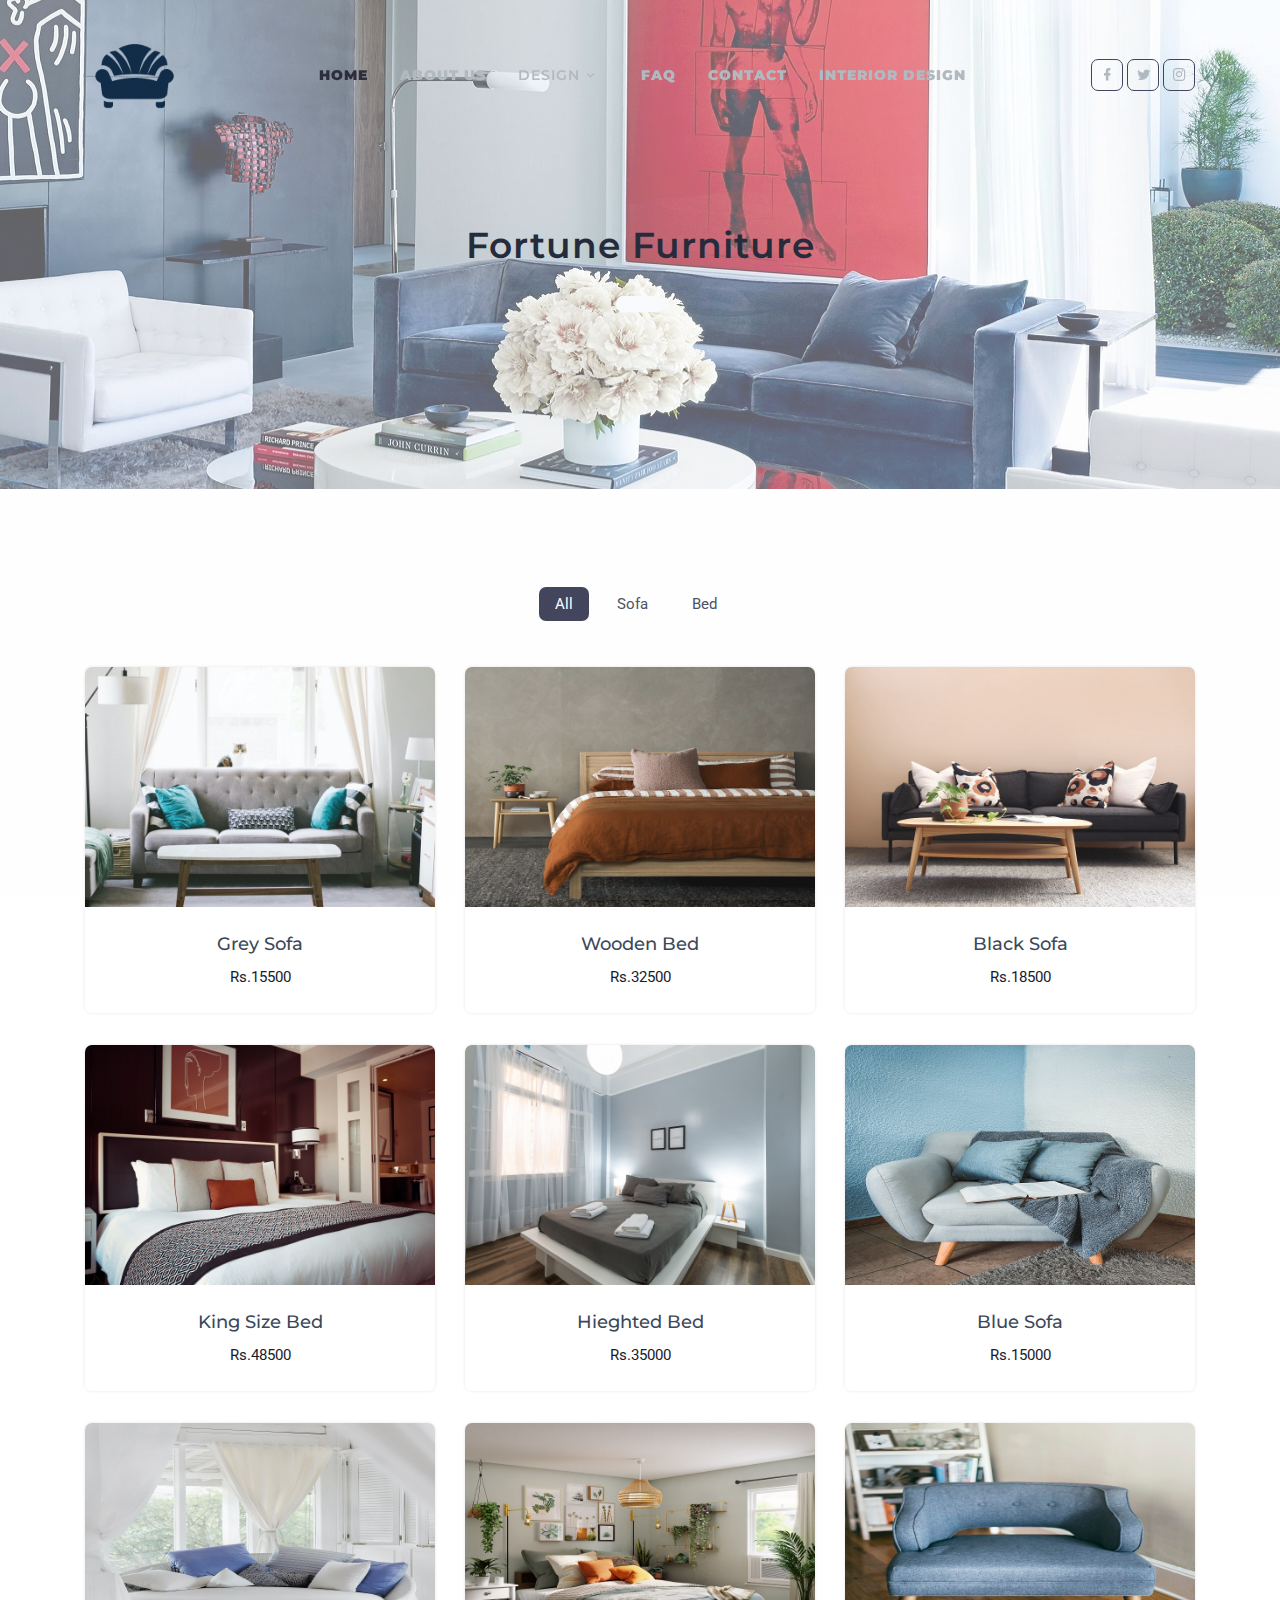
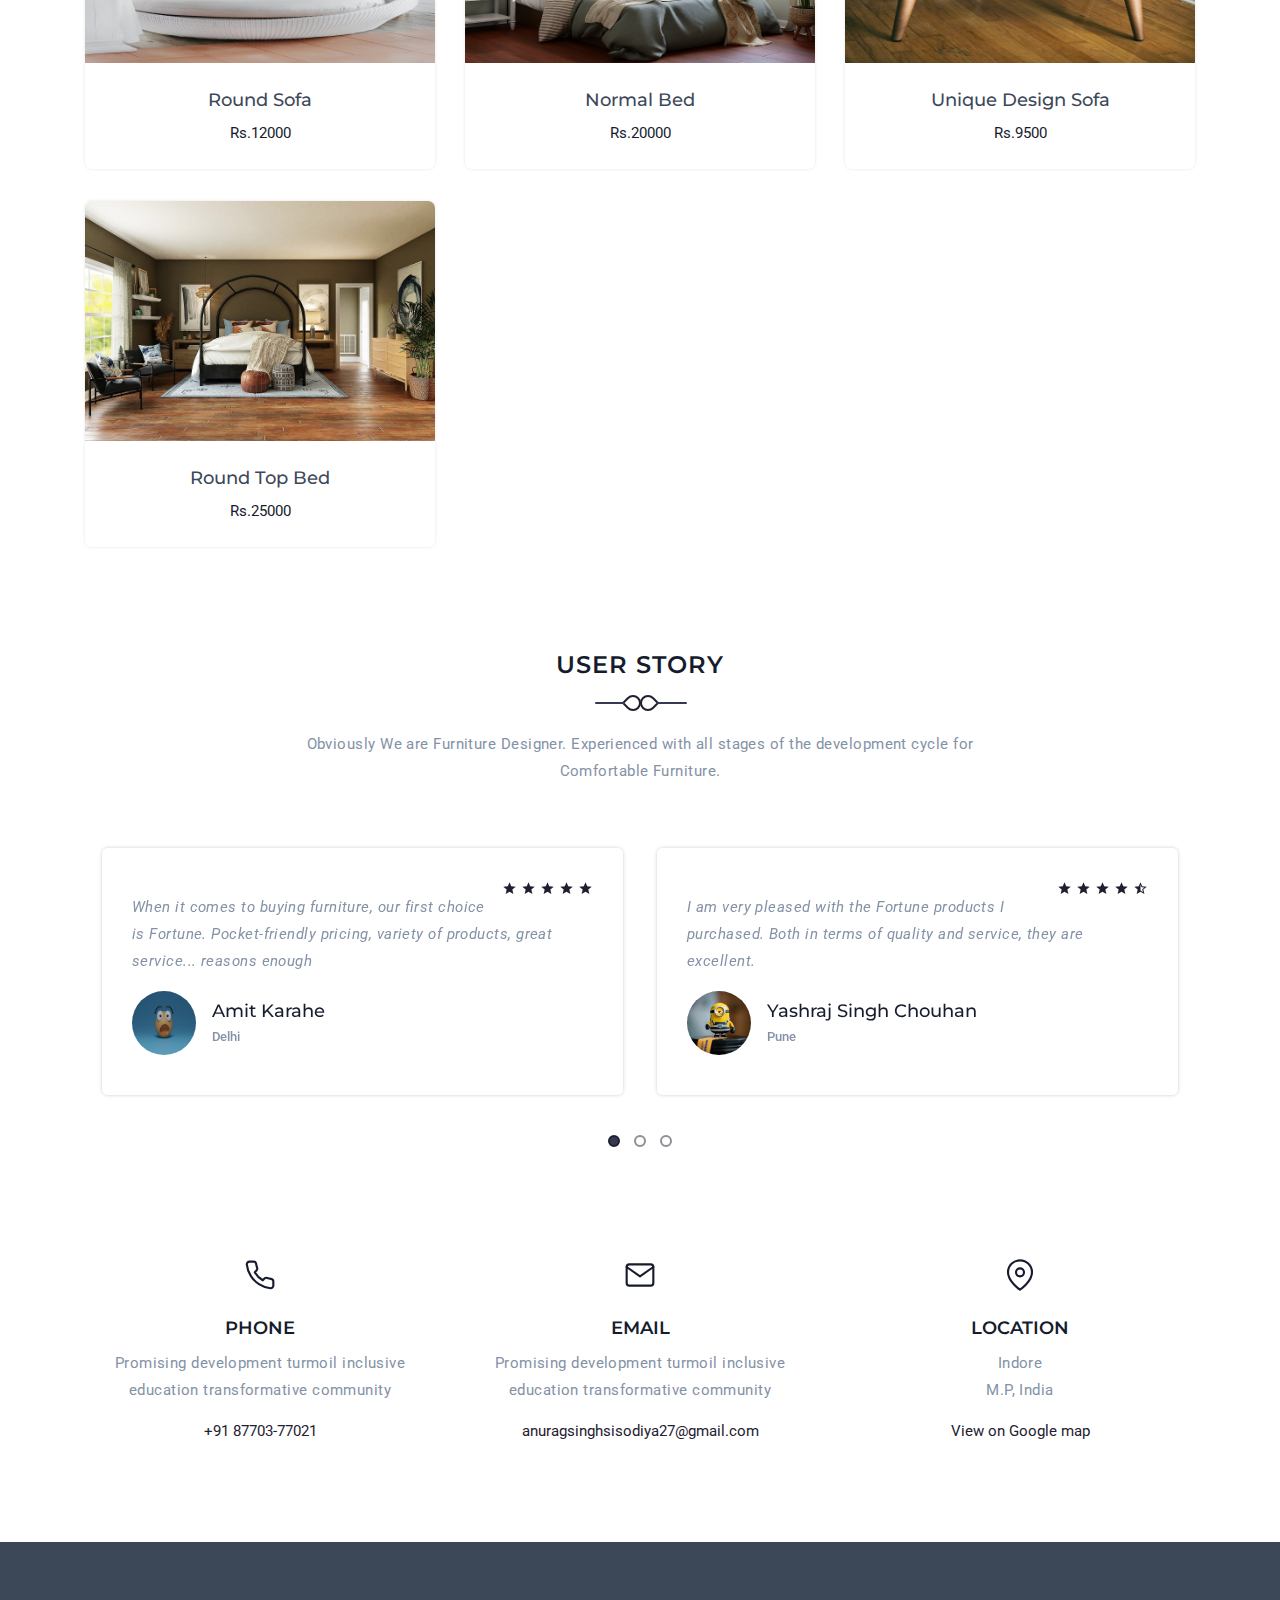
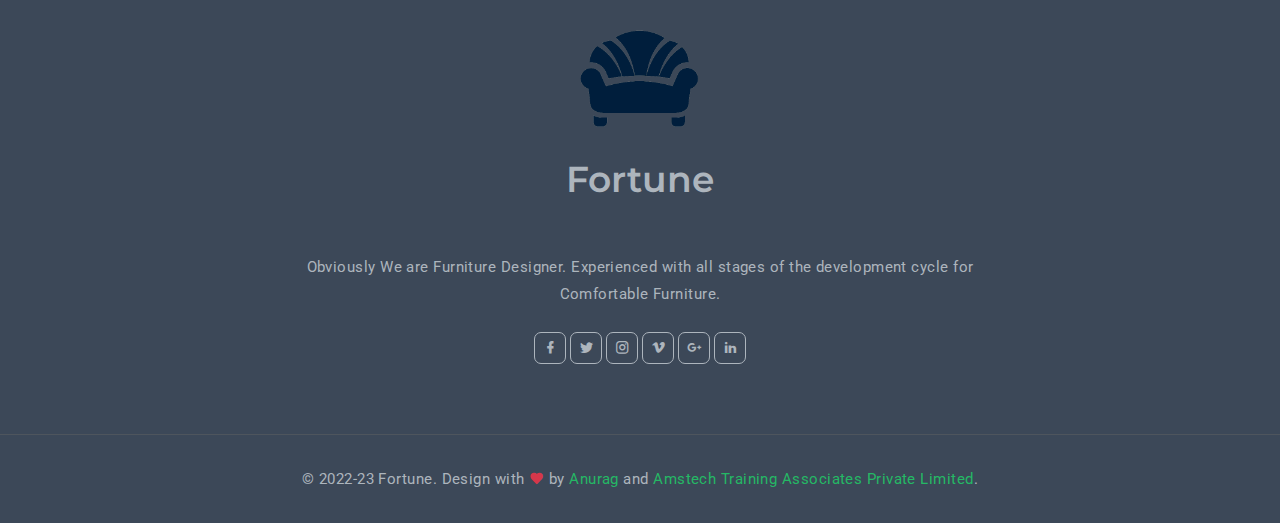
<file: index.html>
<!DOCTYPE html>
<html lang="en">

<head>
    <meta charset="utf-8" />
    <title>Fortune Furniture</title>
    <meta name="viewport" content="width=device-width, initial-scale=1.0">
    <meta name="description" content="Premium Bootstrap 4 Landing Page Template" />
    <meta name="keywords" content="bootstrap 4, premium, marketing, multipurpose" />
    <meta content="Shreethemes" name="author" />
    <!-- favicon -->
    <link rel="shortcut icon" href="images/favicon.ico">
    <!-- Bootstrap -->
    <link href="css/bootstrap.min.css" rel="stylesheet" type="text/css" />
    <!-- Magnific -->
    <link href="css/magnific-popup.css" rel="stylesheet" type="text/css" />
    <!-- Icon -->
    <link href="css/materialdesignicons.min.css" rel="stylesheet" type="text/css" />

    <!-- SLICK SLIDER -->
    <link rel="stylesheet" href="css/owl.carousel.min.css" />
    <link rel="stylesheet" href="css/owl.theme.css" />
    <link rel="stylesheet" href="css/owl.transitions.css" />
    <!-- Custom Css -->
    <link href="css/style.css" rel="stylesheet" type="text/css" id="theme-opt" />
    <link href="css/colors/default.css" rel="stylesheet" id="color-opt">

</head>

<body>
    <!-- Loader -->
    <div id="preloader">
        <div id="status">
            <div class="logo">
                <img src="images/logo.png" height="20" class="d-block mx-auto" alt="">
            </div>
            <div class="spinner">
                <div class="bounce1"></div>
                <div class="bounce2"></div>
                <div class="bounce3"></div>
            </div>
        </div>
    </div>
    <!-- Loader -->

    <!-- Navbar Start -->
    <nav class="navbar navbar-expand-lg fixed-top navbar-custom navbar-light sticky">
        <div class="container">
            <a class="navbar-brand" href="#">
                <img src="images/logo.png" height="100 " alt="">
            </a>
            <button class="navbar-toggler" type="button" data-toggle="collapse" data-target="#navbarCollapse"
                aria-controls="navbarCollapse" aria-expanded="false" aria-label="Toggle navigation">
                <span data-feather="menu" class="fea icon-md"></span>
            </button>
            <!--end button-->

            <div class="collapse navbar-collapse" id="navbarCollapse">
                <ul class="navbar-nav navbar-nav-link mx-auto">
                    <li class="nav-item active">
                        <a class="nav-link" href="index.html"><strong>Home</strong></a>
                    </li>
                    <!--end nav item-->
                    <li class="nav-item">
                        <a class="nav-link" href="#resumes"><strong>About Us</strong></a>
                    </li>
                    <!--end nav item-->
                    <li class="nav-item dropdown">
                        <a class="nav-link dropdown-toggle" href="javascript:void(0)" id="navbarDropdown" role="button"
                            data-toggle="dropdown" aria-haspopup="true" aria-expanded="false">Design
                        </a>
                        <div class="dropdown-menu rounded m-0" aria-labelledby="navbarDropdown">
                            <div class="container mx-0 mx-md-0">
                                <div class="row">
                                    <div class="col-md-12">
                                        <a class="dropdown-item" href="home.html">Home</a>
                                        <a class="dropdown-item" href="office.html">Office</a>
                                    </div>
                                    <!--end col-->
                                </div>
                                <!--end row-->
                            </div>
                            <!--end container-->
                        </div>
                    </li>
                    <!--end nav item-->
                    <li class="nav-item">
                        <a class="nav-link" href="#news"><strong>FAQ</strong></a>
                    </li>
                    <!--end nav item-->
                    <li class="nav-item">
                        <a class="nav-link" href=".contact-us"><strong>Contact</strong></a>
                    </li>
                    <!--end nav item-->
                    <li class="nav-item">
                        <a class="nav-link" href="interior-design.html"><strong>Interior Design</strong></a>
                    </li>
                    <!--end nav item-->
                </ul>

                <ul class="list-unstyled mb-0 mt-2 mt-sm-0 social-icon">
                    <li class="list-inline-item"><a href="javascript:void(0)"><i class="mdi mdi-facebook"></i></a></li>
                    <li class="list-inline-item"><a href="javascript:void(0)"><i class="mdi mdi-twitter"></i></a></li>
                    <li class="list-inline-item"><a href="javascript:void(0)"><i class="mdi mdi-instagram"></i></a></li>
                </ul>
            </div>
        </div>
        <!--end container-->
    </nav>
    <!--end navbar-->
    <!-- Navbar End -->

    <!-- Home Start -->
    <section class="bg-half d-table w-100" style="background: url('images/home/bg-pages.jpg')center center;">
        <div class="bg-overlay bg-overlay-white"></div>
        <div class="container">
            <div class="row mt-5 justify-content-center">
                <div class="col-lg-12 text-center">
                    <div class="page-next-level">
                        <h2 class="title"> Fortune Furniture</h2>
                        <ul class="page-next bg-light d-inline-block py-2 px-4 mt-3 rounded mb-0">

                        </ul>
                    </div>
                </div>
                <!--end col-->
            </div>
            <!--end row-->
        </div>
        <!--end container-->
    </section>
    <!--end section-->
    <!-- Home End -->

    <!-- Projects End -->
    <section class="section">
        <div class="container">
            <div class="row justify-content-center">
                <div class="col-lg-12">
                    <ul class="portfolioFilter text-center mb-0 list-unstyled">
                        <li class="list-inline-item mb-3"><a href="#" data-filter="*"
                                class="active text-dark mr-2 py-2 px-3 rounded">All</a></li>
                        <li class="list-inline-item mb-3"><a href="#" data-filter=".natural"
                                class="text-dark mr-2 py-2 px-3 rounded">Sofa</a></li>
                        <li class="list-inline-item mb-3"><a href="#" data-filter=".creative"
                                class="text-dark mr-2 py-2 px-3 rounded">Bed</a></li>
                    </ul>
                </div>
                <!--end col-->
            </div>
            <!--end row-->

            <div class="portfolioContainer row">
                <div class="col-lg-4 col-md-6 mt-4 pt-2 natural personal">
                    <div class="portfolio-box rounded shadow position-relative overflow-hidden">
                        <div class="portfolio-box-img position-relative overflow-hidden">
                            <img src="images/portfolios/1.jpg" class="img-fluid" alt="member-image">
                            <div class="overlay-work">
                                <div class="work-content text-center">
                                    <a href="images/portfolios/1.jpg"
                                        class="text-light work-icon bg-dark d-inline-block rounded-pill mfp-image"><i
                                            data-feather="camera" class="fea icon-sm image-icon"></i></a>
                                </div>
                            </div>
                        </div>
                        <div class="gallary-title py-4 text-center">
                            <h5 class="title text-dark">Grey Sofa</h5>
                            <span>Rs.15500</span>
                        </div>
                    </div>
                </div>
                <!--end col-->

                <div class="col-lg-4 col-md-6 mt-4 pt-2 creative personal photography">
                    <div class="portfolio-box rounded shadow position-relative overflow-hidden">
                        <div class="portfolio-box-img position-relative overflow-hidden">
                            <img src="images/portfolios/2.jpg" class="img-fluid" alt="member-image">
                            <div class="overlay-work">
                                <div class="work-content text-center">
                                    <a href="images/portfolios/2.jpg"
                                        class="text-light work-icon bg-dark d-inline-block rounded-pill mfp-image"><i
                                            data-feather="camera" class="fea icon-sm image-icon"></i></a>
                                </div>
                            </div>
                        </div>
                        <div class="gallary-title py-4 text-center">
                            <h5 class="title text-dark">Wooden Bed</h5>
                            <span>Rs.32500</span>
                        </div>
                    </div>
                </div>
                <!--end col-->

                <div class="col-lg-4 col-md-6 mt-4 pt-2 natural personal photography">
                    <div class="portfolio-box rounded shadow position-relative overflow-hidden">
                        <div class="portfolio-box-img position-relative overflow-hidden">
                            <img src="images/portfolios/4.jpg" class="img-fluid" alt="member-image">
                            <div class="overlay-work">
                                <div class="work-content text-center">
                                    <a href="images/portfolios/4.jpg"
                                        class="text-light work-icon bg-dark d-inline-block rounded-pill mfp-image"><i
                                            data-feather="camera" class="fea icon-sm image-icon"></i></a>
                                </div>
                            </div>
                        </div>
                        <div class="gallary-title py-4 text-center">
                            <h5 class="title text-dark">Black Sofa</h5>
                            <span>Rs.18500</span>
                        </div>
                    </div>
                </div>
                <!--end col-->

                <div class="col-lg-4 col-md-6 mt-4 pt-2 creative personal photography">
                    <div class="portfolio-box rounded shadow position-relative overflow-hidden">
                        <div class="portfolio-box-img position-relative overflow-hidden">
                            <img src="images/portfolios/6.jpg" class="img-fluid" alt="member-image">
                            <div class="overlay-work">
                                <div class="work-content text-center">
                                    <a href="images/portfolios/6.jpg"
                                        class="text-light work-icon bg-dark d-inline-block rounded-pill mfp-image"><i
                                            data-feather="camera" class="fea icon-sm image-icon"></i></a>
                                </div>
                            </div>
                        </div>
                        <div class="gallary-title py-4 text-center">
                            <h5 class="title text-dark">King Size Bed</h5>
                            <span>Rs.48500</span>
                        </div>
                    </div>
                </div>
                <!--end col-->

                <div class="col-lg-4 col-md-6 mt-4 pt-2 creative personal photography">
                    <div class="portfolio-box rounded shadow position-relative overflow-hidden">
                        <div class="portfolio-box-img position-relative overflow-hidden">
                            <img src="images/portfolios/3.jpg" class="img-fluid" alt="member-image">
                            <div class="overlay-work">
                                <div class="work-content text-center">
                                    <a href="images/portfolios/3.jpg"
                                        class="text-light work-icon bg-dark d-inline-block rounded-pill mfp-image"><i
                                            data-feather="camera" class="fea icon-sm image-icon"></i></a>
                                </div>
                            </div>
                        </div>
                        <div class="gallary-title py-4 text-center">
                            <h5 class="title text-dark">Hieghted Bed</h5>
                            <span>Rs.35000</span>
                        </div>
                    </div>
                </div>
                <!--end col-->

                <div class="col-lg-4 col-md-6 mt-4 pt-2 natural personal photography">
                    <div class="portfolio-box rounded shadow position-relative overflow-hidden">
                        <div class="portfolio-box-img position-relative overflow-hidden">
                            <img src="images/portfolios/5.jpg" class="img-fluid" alt="member-image">
                            <div class="overlay-work">
                                <div class="work-content text-center">
                                    <a href="images/portfolios/5.jpg"
                                        class="text-light work-icon bg-dark d-inline-block rounded-pill mfp-image"><i
                                            data-feather="camera" class="fea icon-sm image-icon"></i></a>
                                </div>
                            </div>
                        </div>
                        <div class="gallary-title py-4 text-center">
                            <h5 class="title text-dark"> Blue Sofa</h5>
                            <span>Rs.15000</span>
                        </div>
                    </div>
                </div>
                <!--end col-->

                <div class="col-lg-4 col-md-6 mt-4 pt-2 natural personal">
                    <div class="portfolio-box rounded shadow position-relative overflow-hidden">
                        <div class="portfolio-box-img position-relative overflow-hidden">
                            <img src="images/portfolios/8.jpg" class="img-fluid" alt="member-image">
                            <div class="overlay-work">
                                <div class="work-content text-center">
                                    <a href="images/portfolios/8.jpg"
                                        class="text-light work-icon bg-dark d-inline-block rounded-pill mfp-image"><i
                                            data-feather="camera" class="fea icon-sm image-icon"></i></a>
                                </div>
                            </div>
                        </div>
                        <div class="gallary-title py-4 text-center">
                            <h5 class="title text-dark">Round Sofa</h5>
                            <span>Rs.12000</span>
                        </div>
                    </div>
                </div>
                <!--end col-->

                <div class="col-lg-4 col-md-6 mt-4 pt-2 creative personal photography">
                    <div class="portfolio-box rounded shadow position-relative overflow-hidden">
                        <div class="portfolio-box-img position-relative overflow-hidden">
                            <img src="images/portfolios/7.jpg" class="img-fluid" alt="member-image">
                            <div class="overlay-work">
                                <div class="work-content text-center">
                                    <a href="images/portfolios/7.jpg"
                                        class="text-light work-icon bg-dark d-inline-block rounded-pill mfp-image"><i
                                            data-feather="camera" class="fea icon-sm image-icon"></i></a>
                                </div>
                            </div>
                        </div>
                        <div class="gallary-title py-4 text-center">
                            <h5 class="title text-dark">Normal Bed</h5>
                            <span>Rs.20000</span>
                        </div>
                    </div>
                </div>
                <!--end col-->

                <div class="col-lg-4 col-md-6 mt-4 pt-2 natural personal photography">
                    <div class="portfolio-box rounded shadow position-relative overflow-hidden">
                        <div class="portfolio-box-img position-relative overflow-hidden">
                            <img src="images/portfolios/9.jpg" class="img-fluid" alt="member-image">
                            <div class="overlay-work">
                                <div class="work-content text-center">
                                    <a href="images/portfolios/9.jpg"
                                        class="text-light work-icon bg-dark d-inline-block rounded-pill mfp-image"><i
                                            data-feather="camera" class="fea icon-sm image-icon"></i></a>
                                </div>
                            </div>
                        </div>
                        <div class="gallary-title py-4 text-center">
                            <h5 class="title text-dark">Unique Design Sofa</h5>
                            <span>Rs.9500</span>
                        </div>
                    </div>
                </div>
                <!--end col-->

                <div class="col-lg-4 col-md-6 mt-4 pt-2 creative personal photography">
                    <div class="portfolio-box rounded shadow position-relative overflow-hidden">
                        <div class="portfolio-box-img position-relative overflow-hidden">
                            <img src="images/portfolios/10.jpg" class="img-fluid" alt="member-image">
                            <div class="overlay-work">
                                <div class="work-content text-center">
                                    <a href="images/portfolios/10.jpg"
                                        class="text-light work-icon bg-dark d-inline-block rounded-pill mfp-image"><i
                                            data-feather="camera" class="fea icon-sm image-icon"></i></a>
                                </div>
                            </div>
                        </div>
                        <div class="gallary-title py-4 text-center">
                            <h5 class="title text-dark">Round Top Bed</h5>
                            <span>Rs.25000</span>
                        </div>
                    </div>
                </div>
                <!--end col-->
            </div><!-- End row -->
        </div>
        <!--end container-->

        <div class="container mt-100 mt-60">
            <div class="row justify-content-center">
                <div class="col-12 text-center">
                    <div class="section-title">
                        <div class="titles">
                            <h4 class="title title-line text-uppercase mb-4 pb-4">User Story</h4>
                            <span></span>
                        </div>
                        <p class="text-muted mx-auto para-desc mb-0">Obviously We are Furniture Designer. Experienced
                            with all stages of the development cycle for Comfortable Furniture.</p>
                    </div>
                </div>
                <!--end col-->
            </div>
            <!--end row-->

            <div class="row">
                <div class="col-12">
                    <div id="clients-testi" class="owl-carousel mt-3">
                        <!--Start Client-->
                        <div class="client-review border rounded m-3 mb-4 position-relative shadow">
                            <div class="review-star">
                                <ul class="list-unstyled float-right mb-0">
                                    <li class="list-inline-item text-primary"><i class="mdi mdi-star"></i></li>
                                    <li class="list-inline-item text-primary"><i class="mdi mdi-star"></i></li>
                                    <li class="list-inline-item text-primary"><i class="mdi mdi-star"></i></li>
                                    <li class="list-inline-item text-primary"><i class="mdi mdi-star"></i></li>
                                    <li class="list-inline-item text-primary"><i class="mdi mdi-star"></i></li>
                                </ul>

                                <!-- <div class="review-base">
                                        <h6 class="title">" Service Quality "</h6>
                                    </div> -->
                            </div>
                            <!--end review star-->

                            <p class="text-muted review-para font-italic mt-3 mb-3">When it comes to buying furniture,
                                our first choice is Fortune. Pocket-friendly pricing, variety of products, great
                                service... reasons enough </p>
                            <div class="reviewer d-flex align-items-center">
                                <img src="images/client/01.jpg"
                                    class="img-fluid rounded-circle avatar avatar-small mr-3" alt="">
                                <div class="content">
                                    <h5 class="name mb-0">Amit Karahe</h5>
                                    <small class="designation text-muted">Delhi</small>
                                </div>
                            </div>
                            <!--end reviewer-->
                        </div>
                        <!--end client review-->
                        <!--End Client-->

                        <!--Start Client-->
                        <div class="client-review border rounded m-3 mb-4 position-relative shadow">
                            <div class="review-star">
                                <ul class="list-unstyled float-right mb-0">
                                    <li class="list-inline-item text-primary"><i class="mdi mdi-star"></i></li>
                                    <li class="list-inline-item text-primary"><i class="mdi mdi-star"></i></li>
                                    <li class="list-inline-item text-primary"><i class="mdi mdi-star"></i></li>
                                    <li class="list-inline-item text-primary"><i class="mdi mdi-star"></i></li>
                                    <li class="list-inline-item text-primary"><i class="mdi mdi-star-half"></i></li>
                                </ul>

                                <!-- <div class="review-base">
                                        <h6 class="title">" Service Quality "</h6>
                                    </div> -->
                            </div>
                            <!--end review star-->

                            <p class="text-muted review-para font-italic mt-3 mb-3">I am very pleased with the Fortune
                                products I purchased. Both in terms of quality and service, they are excellent.</p>
                            <div class="reviewer d-flex align-items-center">
                                <img src="images/client/02.jpg"
                                    class="img-fluid rounded-circle avatar avatar-small mr-3" alt="">
                                <div class="content">
                                    <h5 class="name mb-0">Yashraj Singh Chouhan</h5>
                                    <small class="designation text-muted">Pune</small>
                                </div>
                            </div>
                            <!--end reviewer-->
                        </div>
                        <!--end client review-->
                        <!--End Client-->

                        <!--Start Client-->
                        <div class="client-review border rounded m-3 mb-4 position-relative shadow">
                            <div class="review-star">
                                <ul class="list-unstyled float-right mb-0">
                                    <li class="list-inline-item text-primary"><i class="mdi mdi-star"></i></li>
                                    <li class="list-inline-item text-primary"><i class="mdi mdi-star"></i></li>
                                    <li class="list-inline-item text-primary"><i class="mdi mdi-star"></i></li>
                                    <li class="list-inline-item text-primary"><i class="mdi mdi-star"></i></li>
                                    <li class="list-inline-item text-primary"><i class="mdi mdi-star"></i></li>
                                </ul>

                                <!-- <div class="review-base">
                                        <h6 class="title">" Feature Availability "</h6>
                                    </div> -->
                            </div>
                            <!--end review star-->

                            <p class="text-muted review-para font-italic mt-3 mb-3">If you are going to use a passage of
                                Lorem Ipsum, you need to be sure there isn't anything embarrassing hidden in the middle
                                of text.</p>
                            <div class="reviewer d-flex align-items-center">
                                <img src="images/client/03.jpg"
                                    class="img-fluid rounded-circle avatar avatar-small mr-3" alt="">
                                <div class="content">
                                    <h5 class="name mb-0">Vivek Modi</h5>
                                    <small class="designation text-muted">Banglore</small>
                                </div>
                            </div>
                            <!--end reviewer-->
                        </div>
                        <!--end client review-->
                        <!--End Client-->

                        <!--Start Client-->
                        <div class="client-review border rounded m-3 mb-4 position-relative shadow">
                            <div class="review-star">
                                <ul class="list-unstyled float-right mb-0">
                                    <li class="list-inline-item text-primary"><i class="mdi mdi-star"></i></li>
                                    <li class="list-inline-item text-primary"><i class="mdi mdi-star"></i></li>
                                    <li class="list-inline-item text-primary"><i class="mdi mdi-star"></i></li>
                                    <li class="list-inline-item text-primary"><i class="mdi mdi-star"></i></li>
                                    <li class="list-inline-item text-primary"><i class="mdi mdi-star"></i></li>
                                </ul>

                                <div class="review-base">
                                    <!-- <h6 class="title">" Customizability "</h6> -->
                                </div>
                            </div>
                            <!--end review star-->

                            <p class="text-muted review-para font-italic mt-3 mb-3">Customer support is too good. We
                                called it several times but always there is a prompt reply. Good store to shop dressing
                                tables.</p>
                            <div class="reviewer d-flex align-items-center">
                                <img src="images/client/04.jpg"
                                    class="img-fluid rounded-circle avatar avatar-small mr-3" alt="">
                                <div class="content">
                                    <h5 class="name mb-0">Nidhi Sisodiya</h5>
                                    <small class="designation text-muted">Indore</small>
                                </div>
                            </div>
                            <!--end reviewer-->
                        </div>
                        <!--end client review-->
                        <!--End Client-->

                        <!--Start Client-->
                        <div class="client-review border rounded m-3 mb-4 position-relative shadow">
                            <div class="review-star">
                                <ul class="list-unstyled float-right mb-0">
                                    <li class="list-inline-item text-primary"><i class="mdi mdi-star"></i></li>
                                    <li class="list-inline-item text-primary"><i class="mdi mdi-star"></i></li>
                                    <li class="list-inline-item text-primary"><i class="mdi mdi-star"></i></li>
                                    <li class="list-inline-item text-primary"><i class="mdi mdi-star-half"></i></li>
                                    <li class="list-inline-item text-primary"><i class="mdi mdi-star-outline"></i></li>
                                </ul>

                                <div class="review-base">
                                    <!-- <h6 class="title">" Flexibility "</h6> -->
                                </div>
                            </div>
                            <!--end review star-->

                            <p class="text-muted review-para font-italic mt-3 mb-3">Looks good and stylish in design.
                                Came exactly it was shown earlier to me. Good and recommendable coffee table. </p>
                            <div class="reviewer d-flex align-items-center">
                                <img src="images/client/05.jpg"
                                    class="img-fluid rounded-circle avatar avatar-small mr-3" alt="">
                                <div class="content">
                                    <h5 class="name mb-0">Abhilasha</h5>
                                    <small class="designation text-muted">Mumbai</small>
                                </div>
                            </div>
                            <!--end reviewer-->
                        </div>
                        <!--end client review-->
                        <!--End Client-->

                        <!--Start Client-->
                        <div class="client-review border rounded m-3 mb-4 position-relative shadow">
                            <div class="review-star">
                                <ul class="list-unstyled float-right mb-0">
                                    <li class="list-inline-item text-primary"><i class="mdi mdi-star"></i></li>
                                    <li class="list-inline-item text-primary"><i class="mdi mdi-star"></i></li>
                                    <li class="list-inline-item text-primary"><i class="mdi mdi-star"></i></li>
                                    <li class="list-inline-item text-primary"><i class="mdi mdi-star"></i></li>
                                    <li class="list-inline-item text-primary"><i class="mdi mdi-star"></i></li>
                                </ul>

                                <div class="review-base">
                                    <!-- <h6 class="title">" Development "</h6> -->
                                </div>
                            </div>
                            <!--end review star-->

                            <p class="text-muted review-para font-italic mt-3 mb-3">Excellent piece of furniture at such
                                great prices. Also, avail the great discounts too. Must say it is a nice shop.</p>
                            <div class="reviewer d-flex align-items-center">
                                <img src="images/client/06.jpg"
                                    class="img-fluid rounded-circle avatar avatar-small mr-3" alt="">
                                <div class="content">
                                    <h5 class="name mb-0">Poonam</h5>
                                    <small class="designation text-muted">Jaipur</small>
                                </div>
                            </div>
                            <!--end reviewer-->
                        </div>
                        <!--end client review-->
                        <!--End Client-->
                    </div>
                    <!--end testi review-->
                </div>
                <!--end col-->
            </div>
            <!--end row-->
        </div>



        <div class="container mt-100 mt-60 contact-us">
            <div class="row">
                <div class="col-md-4">
                    <div class="contact-detail text-center">
                        <div class="icon">
                            <i data-feather="phone" class="fea icon-md"></i>
                        </div>
                        <div class="content mt-4">
                            <h5 class="title text-uppercase">Phone</h5>
                            <p class="text-muted">Promising development turmoil inclusive education transformative
                                community</p>
                            <a href="tel:+152534-468-854" class="text-primary">+91 87703-77021</a>
                        </div>
                    </div>
                </div>
                <!--end col-->

                <div class="col-md-4 mt-4 mt-md-0 pt-2 pt-md-0">
                    <div class="contact-detail text-center">
                        <div class="icon">
                            <i data-feather="mail" class="fea icon-md"></i>
                        </div>
                        <div class="content mt-4">
                            <h5 class="title text-uppercase">Email</h5>
                            <p class="text-muted">Promising development turmoil inclusive education transformative
                                community</p>
                            <a href="mailto:contact@example.com" class="text-primary">anuragsinghsisodiya27@gmail.com</a>
                        </div>
                    </div>
                </div>
                <!--end col-->

                <div class="col-md-4 mt-4 mt-sm-0 pt-2 pt-sm-0">
                    <div class="contact-detail text-center">
                        <div class="icon">
                            <i data-feather="map-pin" class="fea icon-md"></i>
                        </div>
                        <div class="content mt-4">
                            <h5 class="title text-uppercase">Location</h5>
                            <p class="text-muted">Indore <br>M.P, India</p>
                            <a href="https://www.google.com/maps/embed?pb=!1m10!1m8!1m3!1d6030.418742494061!2d-111.34563870463673!3d26.01036670629853!3m2!1i1024!2i768!4f13.1!5e0!3m2!1ses-419!2smx!4v1471908546569"
                                class="video-play-icon text-primary">View on Google map</a>
                        </div>
                    </div>
                </div>
                <!--end col-->
            </div>
            <!--end row-->
        </div>
        <!--end container-->
    </section>
    <!--end section-->
    <!-- Contact End -->

    <!-- Footer Start -->
    <footer class="footer bg-dark">
        <div class="container">
            <div class="row justify-content-center">
                <div class="col-12 text-center">
                    <a href="#"><img src="images/logo.png" height="150" width="150" alt=""><br>
                        <h2 style="color: #adb5bd;">Fortune</h2>
                    </a>
                    <a href="#"></a>
                    <p class="para-desc mx-auto mt-5">Obviously We are Furniture Designer. Experienced with all stages
                        of the development cycle for Comfortable Furniture.</p>
                    <ul class="list-unstyled mb-0 mt-4 social-icon">
                        <li class="list-inline-item"><a href="javascript:void(0)"><i class="mdi mdi-facebook"></i></a>
                        </li>
                        <li class="list-inline-item"><a href="javascript:void(0)"><i class="mdi mdi-twitter"></i></a>
                        </li>
                        <li class="list-inline-item"><a href="javascript:void(0)"><i class="mdi mdi-instagram"></i></a>
                        </li>
                        <li class="list-inline-item"><a href="javascript:void(0)"><i class="mdi mdi-vimeo"></i></a></li>
                        <li class="list-inline-item"><a href="javascript:void(0)"><i
                                    class="mdi mdi-google-plus"></i></a></li>
                        <li class="list-inline-item"><a href="javascript:void(0)"><i class="mdi mdi-linkedin"></i></a>
                        </li>
                    </ul>
                </div>
                <!--end col-->
            </div>
            <!--end row-->
        </div>
        <!--end container-->
    </footer>
    <!--end footer-->
    <footer class="footer footer-bar bg-dark">
        <div class="container text-foot text-center">
            <p class="mb-0">© 2022-23 Fortune. Design with <i class="mdi mdi-heart text-danger"></i> by <a href="#"
                    target="_blank" class="text-success" data-toggle="modal" data-target=".bd-example-modal-xl">Anurag</a> and <a href="https://www.amstechinc.com"
                    target="_blank" class="text-success">Amstech Training Associates Private Limited</a>.</p>

                <!-- POP-UP -->
                <div class="modal fade bd-example-modal-xl" tabindex="-1" role="dialog"
                aria-labelledby="myExtraLargeModalLabel" aria-hidden="true">
                <div class="modal-dialog modal-xl">
                    <div class="modal-content">
                        <section class="section pb-3" id="about">
                            <div class="container">
                                <div class="row align-items-center">
                                    <div class="col-lg-5 col-md-5">
                                        <div class="about-hero">
                                            <img src="images/hero.png"
                                                class="img-fluid mx-auto d-block about-tween position-relative" alt="">
                                        </div>
                                    </div>
                                    <!--end col-->

                                    <div class="col-lg-7 col-md-7 mt-4 pt-2 mt-sm-0 pt-sm-0">
                                        <div class="section-title mb-0 ml-lg-5 ml-md-3">
                                            <h4 class="title text-primary mb-3">Anurag Singh Sisodiya</h4>
                                            <h6 class="designation mb-3">I'm a Passionate <span class="text-primary">Web
                                                Developer</span></h6>
                                        <p class="text-muted">Undoubtedly I am Web Developer and I am designing 
                                            this website for my internship project at Amstech Training Associates
                                            Private Limited.</p>
                                        <p class="text-muted">My Hard skills is C, C++, Java, JavaScript, Python, 
                                            HTML, CSS. My Soft skills is problem - solving, negotiating, multitasking, 
                                            time management, presenting, and others.</p>
                                        <p class = "text-muted">My website is about Furniture and it's title is 
                                            "Fortune Furniture". It is a e-commerce and selling best quality 
                                            furniture. You can find any furniture with best quality in my website 
                                            and Accessories are jewellery of house.</p>
                                            <!-- <img src="images/sign.png" height="22" alt="">
                                            <div class="mt-4">
                                                <a href="#projects" class="btn btn-primary mouse-down">View
                                                    Portfolio</a>
                                            </div> -->
                                        </div>
                                    </div>
                                    <!--end col-->
                                </div>
                                <!--end row-->
                            </div>
                            <!--end container-->
                    </div>
                </div>
            </div><!--End POP-UP -->

        </div>
        <!--end container-->
    </footer>
    <!--end footer-->
    <!-- Footer End -->

    <!-- Back to top -->
    <a href="#" class="back-to-top rounded text-center" id="back-to-top">
        <i class="mdi mdi-chevron-up d-block"> </i>
    </a>
    <!-- Back to top -->

    <!-- javascript -->
    <script src="js/jquery.min.js"></script>
    <script src="js/bootstrap.bundle.min.js"></script>
    <script src="js/jquery.easing.min.js"></script>
    <script src="js/scrollspy.min.js"></script>
    <!-- SLIDER -->
    <script src="js/owl.carousel.min.js "></script>
    <!-- Magnific Popup -->
    <script src="js/jquery.magnific-popup.min.js"></script>
    <script src="js/isotope.js"></script>
    <script src="js/portfolio-filter.js"></script>
    <script src="js/magnific.init.js"></script>
    <!-- Feather icon -->
    <script src="js/feather.min.js"></script>
    <!-- Main Js -->
    <script src="js/app.js"></script>
</body>

</html>
</file>
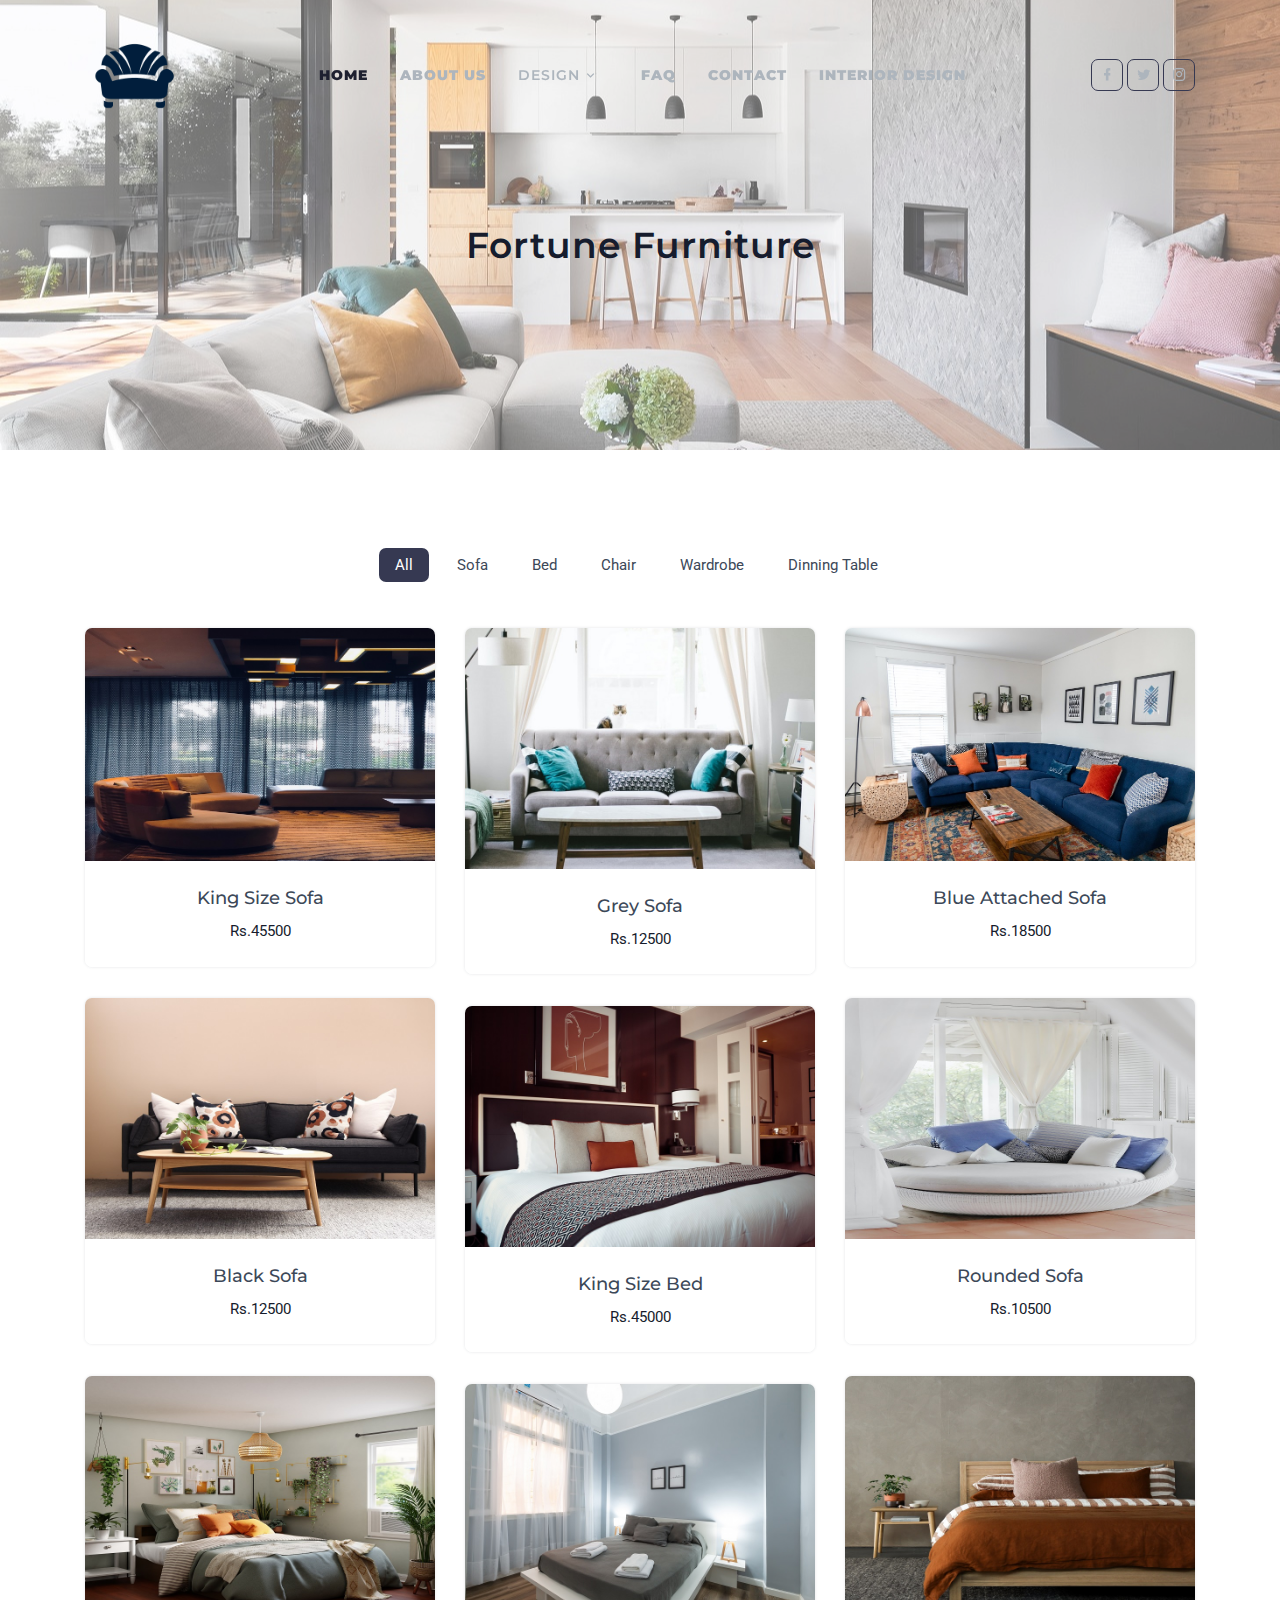
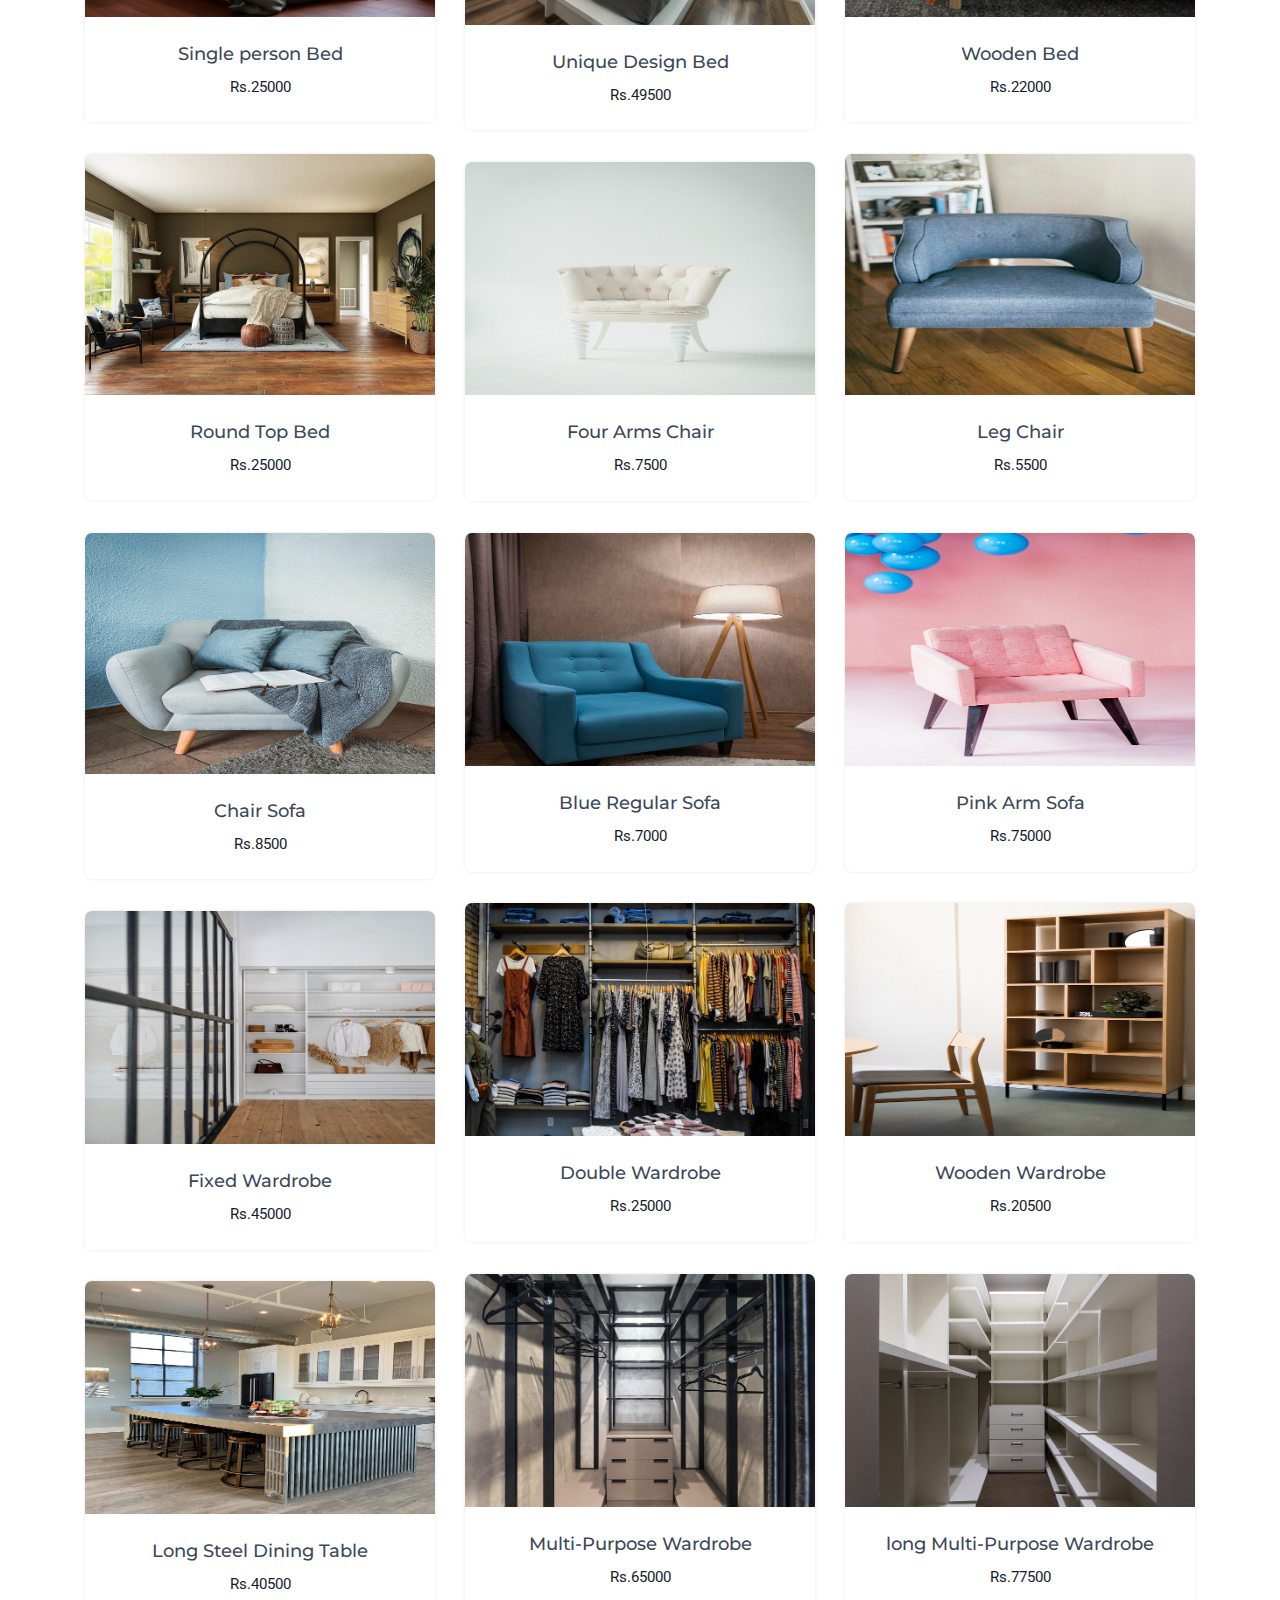
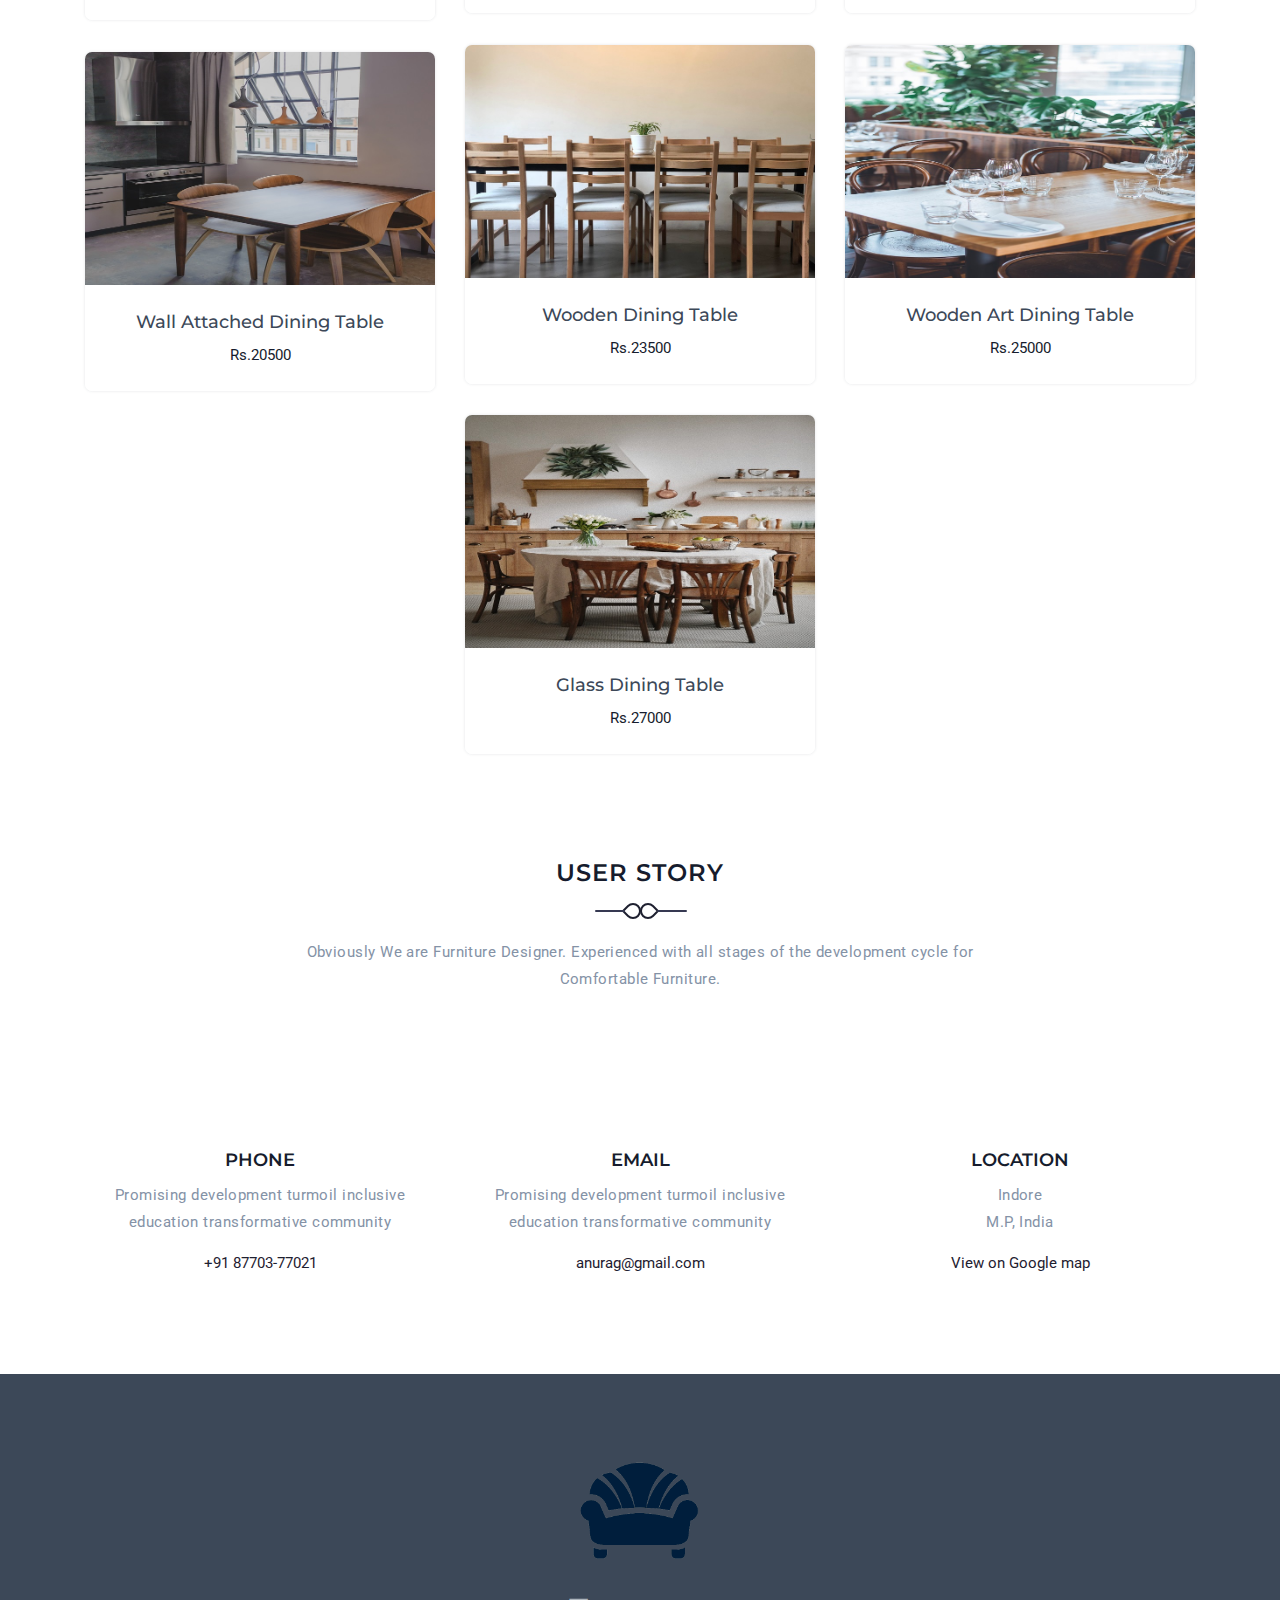
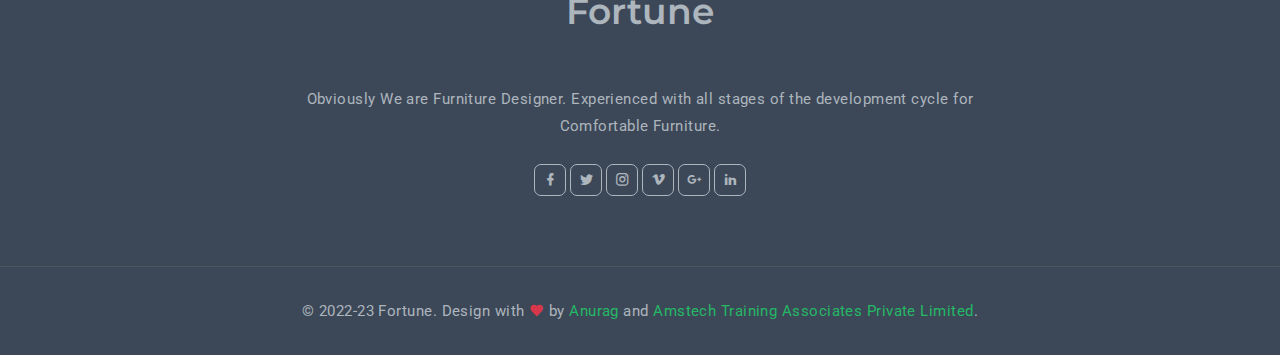
<file: home.html>
<!DOCTYPE html>
<html lang="en">

<head>
    <meta charset="utf-8" />
    <title>Home</title>
    <meta name="viewport" content="width=device-width, initial-scale=1.0">
    <meta name="description" content="Premium Bootstrap 4 Landing Page Template" />
    <meta name="keywords" content="bootstrap 4, premium, marketing, multipurpose" />
    <meta content="Shreethemes" name="author" />
    <!-- favicon -->
    <link rel="shortcut icon" href="images/favicon.ico">
    <!-- Bootstrap -->
    <link href="css/bootstrap.min.css" rel="stylesheet" type="text/css" />
    <!-- Magnific -->
    <link href="css/magnific-popup.css" rel="stylesheet" type="text/css" />
    <!-- Icon -->
    <link href="css/materialdesignicons.min.css" rel="stylesheet" type="text/css" />

    <!-- SLICK SLIDER -->
    <link rel="stylesheet" href="css/owl.carousel.min.css" />
    <link rel="stylesheet" href="css/owl.theme.css" />
    <link rel="stylesheet" href="css/owl.transitions.css" />
    <!-- Custom Css -->
    <link href="css/style.css" rel="stylesheet" type="text/css" id="theme-opt" />
    <link href="css/colors/default.css" rel="stylesheet" id="color-opt">

</head>

<body>
    <!-- Loader -->
    <div id="preloader">
        <div id="status">
            <div class="logo">
                <img src="images/logo.png" height="20" class="d-block mx-auto" alt="">
            </div>
            <div class="spinner">
                <div class="bounce1"></div>
                <div class="bounce2"></div>
                <div class="bounce3"></div>
            </div>
        </div>
    </div>
    <!-- Loader -->

    <!-- Navbar Start -->
    <nav class="navbar navbar-expand-lg fixed-top navbar-custom navbar-light sticky">
        <div class="container">
            <a class="navbar-brand" href="#">
                <img src="images/logo.png" height="100 " alt="">
            </a>
            <button class="navbar-toggler" type="button" data-toggle="collapse" data-target="#navbarCollapse"
                aria-controls="navbarCollapse" aria-expanded="false" aria-label="Toggle navigation">
                <span data-feather="menu" class="fea icon-md"></span>
            </button>
            <!--end button-->

            <div class="collapse navbar-collapse" id="navbarCollapse">
                <ul class="navbar-nav navbar-nav-link mx-auto">
                    <li class="nav-item active">
                        <a class="nav-link" href="index.html"><strong>Home</strong></a>
                    </li>
                    <!--end nav item-->
                    <li class="nav-item">
                        <a class="nav-link" href="https://drive.google.com/file/d/10nHxqte2QZmjT9q52kl05i_h18Eu9mtw/view?usp=drive_link"><strong>About Us</strong></a>
                    </li>
                    <!--end nav item-->
                    <li class="nav-item dropdown">
                        <a class="nav-link dropdown-toggle" href="javascript:void(0)" id="navbarDropdown" role="button"
                            data-toggle="dropdown" aria-haspopup="true" aria-expanded="false">Design
                        </a>
                        <div class="dropdown-menu rounded m-0" aria-labelledby="navbarDropdown">
                            <div class="container mx-0 mx-md-0">
                                <div class="row">
                                    <div class="col-md-12">
                                        <a class="dropdown-item" href="home.html">Home</a>
                                        <a class="dropdown-item" href="office.html">Office</a>
                                    </div>
                                    <!--end col-->
                                </div>
                                <!--end row-->
                            </div>
                            <!--end container-->
                        </div>
                    </li>
                    <!--end nav item-->
                    <li class="nav-item">
                        <a class="nav-link" href="#news"><strong>FAQ</strong></a>
                    </li>
                    <!--end nav item-->
                    <li class="nav-item">
                        <a class="nav-link" href=".contact-us"><strong>Contact</strong></a>
                    </li>
                    <!--end nav item-->
                    <li class="nav-item">
                        <a class="nav-link" href="interior-design.html"><strong>Interior Design</strong></a>
                    </li>
                    <!--end nav item-->
                </ul>

                <ul class="list-unstyled mb-0 mt-2 mt-sm-0 social-icon">
                    <li class="list-inline-item"><a href="#"><i class="mdi mdi-facebook"></i></a></li>
                    <li class="list-inline-item"><a href="javascript:void(0)"><i class="mdi mdi-twitter"></i></a></li>
                    <li class="list-inline-item"><a href="javascript:void(0)"><i class="mdi mdi-instagram"></i></a></li>
                </ul>
            </div>
        </div>
        <!--end container-->
    </nav>
    <!--end navbar-->
    <!-- Navbar End -->


    <!-- Home Start -->
    <section class="bg-half d-table w-100" style="background: url('images/homes/b.jpg')center center;">
        <div class="bg-overlay bg-overlay-white"></div>
        <div class="container">
            <div class="row mt-5 justify-content-center">
                <div class="col-lg-12 text-center">
                    <div class="page-next-level">
                        <h2 class="title"> Fortune Furniture </h2>
                        
                    </div>
                </div>
                <!--end col-->
            </div>
            <!--end row-->
        </div>
        <!--end container-->
    </section>
    <!--end section-->
    <!-- Home End -->

    <!-- Blog -->
    <section class="section">
        <div class="container">
            <div class="row justify-content-center">
                <div class="col-lg-12">
                    <ul class="portfolioFilter text-center mb-0 list-unstyled">
                        <li class="list-inline-item mb-3"><a href="#" data-filter="*"
                                class="active text-dark mr-2 py-2 px-3 rounded">All</a></li>
                        <li class="list-inline-item mb-3"><a href="#" data-filter=".natural"
                                class="text-dark mr-2 py-2 px-3 rounded">Sofa</a></li>
                        <li class="list-inline-item mb-3"><a href="#" data-filter=".creative"
                                class="text-dark mr-2 py-2 px-3 rounded">Bed</a></li>
                        <li class="list-inline-item mb-3"><a href="#" data-filter=".personal"
                                class="text-dark mr-2 py-2 px-3 rounded">Chair</a></li>
                        <li class="list-inline-item mb-3"><a href="#" data-filter=".photography"
                                class="text-dark mr-2 py-2 px-3 rounded">Wardrobe</a></li>
                        <li class="list-inline-item mb-3"><a href="#" data-filter=".dinning"
                                class="text-dark mr-2 py-2 px-3 rounded">Dinning Table</a></li>
                    </ul>
                </div>
            </div>

            <div class="portfolioContainer row">
                <div class="col-lg-4 col-md-6 mt-4 pt-2 natural ">
                    <div class="portfolio-box rounded shadow position-relative overflow-hidden">
                        <div class="portfolio-box-img position-relative overflow-hidden">
                            <img src="images/portfolio/1.jpg" class="img-fluid" alt="member-image">
                            <div class="overlay-work">
                                <div class="work-content text-center">
                                    <a href="images/portfolio/1.jpg"
                                        class="text-light work-icon bg-dark d-inline-block rounded-pill mfp-image"><i
                                            data-feather="camera" class="fea icon-sm image-icon"></i></a>
                                </div>
                            </div>
                        </div>
                        <div class="gallary-title py-4 text-center">
                            <h5 class="title text-dark">King Size Sofa</h5>
                            <span>Rs.45500</span>
                        </div>
                    </div>
                </div>
                <!--end col-->

                <div class="col-lg-4 col-md-6 mt-4 pt-2 natural">
                    <div class="portfolio-box rounded shadow position-relative overflow-hidden">
                        <div class="portfolio-box-img position-relative overflow-hidden">
                            <img src="images/portfolio/2.jpg" class="img-fluid" alt="member-image">
                            <div class="overlay-work">
                                <div class="work-content text-center">
                                    <a href="images/portfolio/2.jpg"
                                        class="text-light work-icon bg-dark d-inline-block rounded-pill mfp-image"><i
                                            data-feather="camera" class="fea icon-sm image-icon"></i></a>
                                </div>
                            </div>
                        </div>
                        <div class="gallary-title py-4 text-center">
                            <h5 class="title text-dark">Grey Sofa</h5>
                            <span>Rs.12500</span>
                        </div>
                    </div>
                </div>
                <!--end col-->

                <div class="col-lg-4 col-md-6 mt-4 pt-2 natural">
                    <div class="portfolio-box rounded shadow position-relative overflow-hidden">
                        <div class="portfolio-box-img position-relative overflow-hidden">
                            <img src="images/portfolio/3.jpg" class="img-fluid" alt="member-image">
                            <div class="overlay-work">
                                <div class="work-content text-center">
                                    <a href="images/portfolio/3.jpg"
                                        class="text-light work-icon bg-dark d-inline-block rounded-pill mfp-image"><i
                                            data-feather="camera" class="fea icon-sm image-icon"></i></a>
                                </div>
                            </div>
                        </div>
                        <div class="gallary-title py-4 text-center">
                            <h5 class="title text-dark">Blue Attached Sofa</h5>
                            <span>Rs.18500</span>
                        </div>
                    </div>
                </div>
                <!--end col-->

                <div class="col-lg-4 col-md-6 mt-4 pt-2 natural">
                    <div class="portfolio-box rounded shadow position-relative overflow-hidden">
                        <div class="portfolio-box-img position-relative overflow-hidden">
                            <img src="images/portfolio/4.jpg" class="img-fluid" alt="member-image">
                            <div class="overlay-work">
                                <div class="work-content text-center">
                                    <a href="images/portfolio/4.jpg"
                                        class="text-light work-icon bg-dark d-inline-block rounded-pill mfp-image"><i
                                            data-feather="camera" class="fea icon-sm image-icon"></i></a>
                                </div>
                            </div>
                        </div>
                        <div class="gallary-title py-4 text-center">
                            <h5 class="title text-dark">Black Sofa</h5>
                            <span>Rs.12500</span>
                        </div>
                    </div>
                </div>
                <!--end col-->

                <div class="col-lg-4 col-md-6 mt-4 pt-2 natural">
                    <div class="portfolio-box rounded shadow position-relative overflow-hidden">
                        <div class="portfolio-box-img position-relative overflow-hidden">
                            <img src="images/portfolio/5.jpg" class="img-fluid" alt="member-image">
                            <div class="overlay-work">
                                <div class="work-content text-center">
                                    <a href="images/portfolio/5.jpg"
                                        class="text-light work-icon bg-dark d-inline-block rounded-pill mfp-image"><i
                                            data-feather="camera" class="fea icon-sm image-icon"></i></a>
                                </div>
                            </div>
                        </div>
                        <div class="gallary-title py-4 text-center">
                            <h5 class="title text-dark">Rounded Sofa</h5>
                            <span>Rs.10500</span>
                        </div>
                    </div>
                </div>
                <!--end col-->

                <div class="col-lg-4 col-md-6 mt-4 pt-2 creative">
                    <div class="portfolio-box rounded shadow position-relative overflow-hidden">
                        <div class="portfolio-box-img position-relative overflow-hidden">
                            <img src="images/portfolio/6.jpg" class="img-fluid" alt="member-image">
                            <div class="overlay-work">
                                <div class="work-content text-center">
                                    <a href="images/portfolio/6.jpg"
                                        class="text-light work-icon bg-dark d-inline-block rounded-pill mfp-image"><i
                                            data-feather="camera" class="fea icon-sm image-icon"></i></a>
                                </div>
                            </div>
                        </div>
                        <div class="gallary-title py-4 text-center">
                            <h5 class="title text-dark">King Size Bed</h5>
                            <span>Rs.45000</span>
                        </div>
                    </div>
                </div>
                <!--end col-->

                <div class="col-lg-4 col-md-6 mt-4 pt-2 creative">
                    <div class="portfolio-box rounded shadow position-relative overflow-hidden">
                        <div class="portfolio-box-img position-relative overflow-hidden">
                            <img src="images/portfolio/7.jpg" class="img-fluid" alt="member-image">
                            <div class="overlay-work">
                                <div class="work-content text-center">
                                    <a href="images/portfolio/7.jpg"
                                        class="text-light work-icon bg-dark d-inline-block rounded-pill mfp-image"><i
                                            data-feather="camera" class="fea icon-sm image-icon"></i></a>
                                </div>
                            </div>
                        </div>
                        <div class="gallary-title py-4 text-center">
                            <h5 class="title text-dark">Single person Bed</h5>
                            <span>Rs.25000</span>
                        </div>
                    </div>
                </div>
                <!--end col-->

                <div class="col-lg-4 col-md-6 mt-4 pt-2 creative">
                    <div class="portfolio-box rounded shadow position-relative overflow-hidden">
                        <div class="portfolio-box-img position-relative overflow-hidden">
                            <img src="images/portfolio/8.jpg" class="img-fluid" alt="member-image">
                            <div class="overlay-work">
                                <div class="work-content text-center">
                                    <a href="images/portfolio/8.jpg"
                                        class="text-light work-icon bg-dark d-inline-block rounded-pill mfp-image"><i
                                            data-feather="camera" class="fea icon-sm image-icon"></i></a>
                                </div>
                            </div>
                        </div>
                        <div class="gallary-title py-4 text-center">
                            <h5 class="title text-dark">Wooden Bed</h5>
                            <span>Rs.22000</span>
                        </div>
                    </div>
                </div>
                <!--end col-->

                <div class="col-lg-4 col-md-6 mt-4 pt-2 creative">
                    <div class="portfolio-box rounded shadow position-relative overflow-hidden">
                        <div class="portfolio-box-img position-relative overflow-hidden">
                            <img src="images/portfolio/9.jpg" class="img-fluid" alt="member-image">
                            <div class="overlay-work">
                                <div class="work-content text-center">
                                    <a href="images/portfolio/9.jpg"
                                        class="text-light work-icon bg-dark d-inline-block rounded-pill mfp-image"><i
                                            data-feather="camera" class="fea icon-sm image-icon"></i></a>
                                </div>
                            </div>
                        </div>
                        <div class="gallary-title py-4 text-center">
                            <h5 class="title text-dark">Unique Design Bed</h5>
                            <span>Rs.49500</span>
                        </div>
                    </div>
                </div>
                <!--end col-->

                <div class="col-lg-4 col-md-6 mt-4 pt-2 creative">
                    <div class="portfolio-box rounded shadow position-relative overflow-hidden">
                        <div class="portfolio-box-img position-relative overflow-hidden">
                            <img src="images/portfolio/10.jpg" class="img-fluid" alt="member-image">
                            <div class="overlay-work">
                                <div class="work-content text-center">
                                    <a href="images/portfolio/10.jpg"
                                        class="text-light work-icon bg-dark d-inline-block rounded-pill mfp-image"><i
                                            data-feather="camera" class="fea icon-sm image-icon"></i></a>
                                </div>
                            </div>
                        </div>
                        <div class="gallary-title py-4 text-center">
                            <h5 class="title text-dark">Round Top Bed</h5>
                            <span>Rs.25000</span>
                        </div>
                    </div>
                </div>
                <!--end col-->

                <div class="col-lg-4 col-md-6 mt-4 pt-2 personal">
                    <div class="portfolio-box rounded shadow position-relative overflow-hidden">
                        <div class="portfolio-box-img position-relative overflow-hidden">
                            <img src="images/portfolio/11.jpg" class="img-fluid" alt="member-image">
                            <div class="overlay-work">
                                <div class="work-content text-center">
                                    <a href="images/portfolio/11.jpg"
                                        class="text-light work-icon bg-dark d-inline-block rounded-pill mfp-image"><i
                                            data-feather="camera" class="fea icon-sm image-icon"></i></a>
                                </div>
                            </div>
                        </div>
                        <div class="gallary-title py-4 text-center">
                            <h5 class="title text-dark">Leg Chair</h5>
                            <span>Rs.5500</span>
                        </div>
                    </div>
                </div>
                <!--end col-->

                <div class="col-lg-4 col-md-6 mt-4 pt-2 personal">
                    <div class="portfolio-box rounded shadow position-relative overflow-hidden">
                        <div class="portfolio-box-img position-relative overflow-hidden">
                            <img src="images/portfolio/12.jpg" class="img-fluid" alt="member-image">
                            <div class="overlay-work">
                                <div class="work-content text-center">
                                    <a href="images/portfolio/12.jpg"
                                        class="text-light work-icon bg-dark d-inline-block rounded-pill mfp-image"><i
                                            data-feather="camera" class="fea icon-sm image-icon"></i></a>
                                </div>
                            </div>
                        </div>
                        <div class="gallary-title py-4 text-center">
                            <h5 class="title text-dark">Four Arms Chair</h5>
                            <span>Rs.7500</span>
                        </div>
                    </div>
                </div>
                <!--end col-->

                <div class="col-lg-4 col-md-6 mt-4 pt-2 personal">
                    <div class="portfolio-box rounded shadow position-relative overflow-hidden">
                        <div class="portfolio-box-img position-relative overflow-hidden">
                            <img src="images/portfolio/13.jpg" class="img-fluid" alt="member-image">
                            <div class="overlay-work">
                                <div class="work-content text-center">
                                    <a href="images/portfolio/13.jpg"
                                        class="text-light work-icon bg-dark d-inline-block rounded-pill mfp-image"><i
                                            data-feather="camera" class="fea icon-sm image-icon"></i></a>
                                </div>
                            </div>
                        </div>
                        <div class="gallary-title py-4 text-center">
                            <h5 class="title text-dark">Chair Sofa</h5>
                            <span>Rs.8500</span>
                        </div>
                    </div>
                </div>
                <!--end col-->

                <div class="col-lg-4 col-md-6 mt-4 pt-2 personal">
                    <div class="portfolio-box rounded shadow position-relative overflow-hidden">
                        <div class="portfolio-box-img position-relative overflow-hidden">
                            <img src="images/portfolio/14.jpg" class="img-fluid" alt="member-image">
                            <div class="overlay-work">
                                <div class="work-content text-center">
                                    <a href="images/portfolio/14.jpg"
                                        class="text-light work-icon bg-dark d-inline-block rounded-pill mfp-image"><i
                                            data-feather="camera" class="fea icon-sm image-icon"></i></a>
                                </div>
                            </div>
                        </div>
                        <div class="gallary-title py-4 text-center">
                            <h5 class="title text-dark">Blue Regular Sofa</h5>
                            <span>Rs.7000</span>
                        </div>
                    </div>
                </div>
                <!--end col-->

                <div class="col-lg-4 col-md-6 mt-4 pt-2 personal">
                    <div class="portfolio-box rounded shadow position-relative overflow-hidden">
                        <div class="portfolio-box-img position-relative overflow-hidden">
                            <img src="images/portfolio/15.jpg" class="img-fluid" alt="member-image">
                            <div class="overlay-work">
                                <div class="work-content text-center">
                                    <a href="images/portfolio/15.jpg"
                                        class="text-light work-icon bg-dark d-inline-block rounded-pill mfp-image"><i
                                            data-feather="camera" class="fea icon-sm image-icon"></i></a>
                                </div>
                            </div>
                        </div>
                        <div class="gallary-title py-4 text-center">
                            <h5 class="title text-dark">Pink Arm Sofa</h5>
                            <span>Rs.75000</span>
                        </div>
                    </div>
                </div>
                <!--end col-->

                <div class="col-lg-4 col-md-6 mt-4 pt-2 photography">
                    <div class="portfolio-box rounded shadow position-relative overflow-hidden">
                        <div class="portfolio-box-img position-relative overflow-hidden">
                            <img src="images/portfolio/16.jpg" class="img-fluid" alt="member-image">
                            <div class="overlay-work">
                                <div class="work-content text-center">
                                    <a href="images/portfolio/16.jpg"
                                        class="text-light work-icon bg-dark d-inline-block rounded-pill mfp-image"><i
                                            data-feather="camera" class="fea icon-sm image-icon"></i></a>
                                </div>
                            </div>
                        </div>
                        <div class="gallary-title py-4 text-center">
                            <h5 class="title text-dark">Double Wardrobe</h5>
                            <span>Rs.25000</span>
                        </div>
                    </div>
                </div>
                <!--end col-->

                <div class="col-lg-4 col-md-6 mt-4 pt-2 photography">
                    <div class="portfolio-box rounded shadow position-relative overflow-hidden">
                        <div class="portfolio-box-img position-relative overflow-hidden">
                            <img src="images/portfolio/17.jpg" class="img-fluid" alt="member-image">
                            <div class="overlay-work">
                                <div class="work-content text-center">
                                    <a href="images/portfolio/17.jpg"
                                        class="text-light work-icon bg-dark d-inline-block rounded-pill mfp-image"><i
                                            data-feather="camera" class="fea icon-sm image-icon"></i></a>
                                </div>
                            </div>
                        </div>
                        <div class="gallary-title py-4 text-center">
                            <h5 class="title text-dark">Wooden Wardrobe</h5>
                            <span>Rs.20500</span>
                        </div>
                    </div>
                </div>
                <!--end col-->

                <div class="col-lg-4 col-md-6 mt-4 pt-2 photography">
                    <div class="portfolio-box rounded shadow position-relative overflow-hidden">
                        <div class="portfolio-box-img position-relative overflow-hidden">
                            <img src="images/portfolio/18.jpg" class="img-fluid" alt="member-image">
                            <div class="overlay-work">
                                <div class="work-content text-center">
                                    <a href="images/portfolio/18.jpg"
                                        class="text-light work-icon bg-dark d-inline-block rounded-pill mfp-image"><i
                                            data-feather="camera" class="fea icon-sm image-icon"></i></a>
                                </div>
                            </div>
                        </div>
                        <div class="gallary-title py-4 text-center">
                            <h5 class="title text-dark">Fixed Wardrobe</h5>
                            <span>Rs.45000</span>
                        </div>
                    </div>
                </div>
                <!--end col-->

                <div class="col-lg-4 col-md-6 mt-4 pt-2 photography">
                    <div class="portfolio-box rounded shadow position-relative overflow-hidden">
                        <div class="portfolio-box-img position-relative overflow-hidden">
                            <img src="images/portfolio/19.jpg" class="img-fluid" alt="member-image">
                            <div class="overlay-work">
                                <div class="work-content text-center">
                                    <a href="images/portfolio/19.jpg"
                                        class="text-light work-icon bg-dark d-inline-block rounded-pill mfp-image"><i
                                            data-feather="camera" class="fea icon-sm image-icon"></i></a>
                                </div>
                            </div>
                        </div>
                        <div class="gallary-title py-4 text-center">
                            <h5 class="title text-dark">Multi-Purpose Wardrobe</h5>
                            <span>Rs.65000</span>
                        </div>
                    </div>
                </div>
                <!--end col-->

                <div class="col-lg-4 col-md-6 mt-4 pt-2 photography">
                    <div class="portfolio-box rounded shadow position-relative overflow-hidden">
                        <div class="portfolio-box-img position-relative overflow-hidden">
                            <img src="images/portfolio/20.jpg" class="img-fluid" alt="member-image">
                            <div class="overlay-work">
                                <div class="work-content text-center">
                                    <a href="images/portfolio/20.jpg"
                                        class="text-light work-icon bg-dark d-inline-block rounded-pill mfp-image"><i
                                            data-feather="camera" class="fea icon-sm image-icon"></i></a>
                                </div>
                            </div>
                        </div>
                        <div class="gallary-title py-4 text-center">
                            <h5 class="title text-dark">long Multi-Purpose Wardrobe</h5>
                            <span>Rs.77500</span>
                        </div>
                    </div>
                </div>
                <!--end col-->

                <div class="col-lg-4 col-md-6 mt-4 pt-2 dinning">
                    <div class="portfolio-box rounded shadow position-relative overflow-hidden">
                        <div class="portfolio-box-img position-relative overflow-hidden">
                            <img src="images/portfolio/21.jpg" class="img-fluid" alt="member-image">
                            <div class="overlay-work">
                                <div class="work-content text-center">
                                    <a href="images/portfolio/21.jpg"
                                        class="text-light work-icon bg-dark d-inline-block rounded-pill mfp-image"><i
                                            data-feather="camera" class="fea icon-sm image-icon"></i></a>
                                </div>
                            </div>
                        </div>
                        <div class="gallary-title py-4 text-center">
                            <h5 class="title text-dark">Long Steel Dining Table</h5>
                            <span>Rs.40500</span>
                        </div>
                    </div>
                </div>
                <!--end col-->

                <div class="col-lg-4 col-md-6 mt-4 pt-2 dinning">
                    <div class="portfolio-box rounded shadow position-relative overflow-hidden">
                        <div class="portfolio-box-img position-relative overflow-hidden">
                            <img src="images/portfolio/22.jpg" class="img-fluid" alt="member-image">
                            <div class="overlay-work">
                                <div class="work-content text-center">
                                    <a href="images/portfolio/22.jpg"
                                        class="text-light work-icon bg-dark d-inline-block rounded-pill mfp-image"><i
                                            data-feather="camera" class="fea icon-sm image-icon"></i></a>
                                </div>
                            </div>
                        </div>
                        <div class="gallary-title py-4 text-center">
                            <h5 class="title text-dark">Wooden Dining Table</h5>
                            <span>Rs.23500</span>
                        </div>
                    </div>
                </div>
                <!--end col-->

                <div class="col-lg-4 col-md-6 mt-4 pt-2 dinning">
                    <div class="portfolio-box rounded shadow position-relative overflow-hidden">
                        <div class="portfolio-box-img position-relative overflow-hidden">
                            <img src="images/portfolio/23.jpg" class="img-fluid" alt="member-image">
                            <div class="overlay-work">
                                <div class="work-content text-center">
                                    <a href="images/portfolio/23.jpg"
                                        class="text-light work-icon bg-dark d-inline-block rounded-pill mfp-image"><i
                                            data-feather="camera" class="fea icon-sm image-icon"></i></a>
                                </div>
                            </div>
                        </div>
                        <div class="gallary-title py-4 text-center">
                            <h5 class="title text-dark">Wooden Art Dining Table</h5>
                            <span>Rs.25000</span>
                        </div>
                    </div>
                </div>
                <!--end col-->

                <div class="col-lg-4 col-md-6 mt-4 pt-2 dinning">
                    <div class="portfolio-box rounded shadow position-relative overflow-hidden">
                        <div class="portfolio-box-img position-relative overflow-hidden">
                            <img src="images/portfolio/24.jpg" class="img-fluid" alt="member-image">
                            <div class="overlay-work">
                                <div class="work-content text-center">
                                    <a href="images/portfolio/24.jpg"
                                        class="text-light work-icon bg-dark d-inline-block rounded-pill mfp-image"><i
                                            data-feather="camera" class="fea icon-sm image-icon"></i></a>
                                </div>
                            </div>
                        </div>
                        <div class="gallary-title py-4 text-center">
                            <h5 class="title text-dark">Wall Attached Dining Table</h5>
                            <span>Rs.20500</span>
                        </div>
                    </div>
                </div>
                <!--end col-->

                <div class="col-lg-4 col-md-6 mt-4 pt-2 dinning">
                    <div class="portfolio-box rounded shadow position-relative overflow-hidden">
                        <div class="portfolio-box-img position-relative overflow-hidden">
                            <img src="images/portfolio/25.jpg" class="img-fluid" alt="member-image">
                            <div class="overlay-work">
                                <div class="work-content text-center">
                                    <a href="images/portfolio/25.jpg"
                                        class="text-light work-icon bg-dark d-inline-block rounded-pill mfp-image"><i
                                            data-feather="camera" class="fea icon-sm image-icon"></i></a>
                                </div>
                            </div>
                        </div>
                        <div class="gallary-title py-4 text-center">
                            <h5 class="title text-dark">Glass Dining Table</h5>
                            <span>Rs.27000</span>
                        </div>
                    </div>
                </div>
                <!--end col-->
            </div><!-- End row -->
        </div>
        <!--end container-->

        <div class="container mt-100 mt-60">
            <div class="row justify-content-center">
                <div class="col-12 text-center">
                    <div class="section-title">
                        <div class="titles">
                            <h4 class="title title-line text-uppercase mb-4 pb-4">User Story</h4>
                            <span></span>
                        </div>
                        <p class="text-muted mx-auto para-desc mb-0">Obviously We are Furniture Designer. Experienced
                            with all stages of the development cycle for Comfortable Furniture.</p>
                    </div>
                </div>
                <!--end col-->
            </div>
            <!--end row-->

            <div class="row">
                <div class="col-12">
                    <div id="clients-testi" class="owl-carousel mt-3">
                        <!--Start Client-->
                        <div class="client-review border rounded m-3 mb-4 position-relative shadow">
                            <div class="review-star">
                                <ul class="list-unstyled float-right mb-0">
                                    <li class="list-inline-item text-primary"><i class="mdi mdi-star"></i></li>
                                    <li class="list-inline-item text-primary"><i class="mdi mdi-star"></i></li>
                                    <li class="list-inline-item text-primary"><i class="mdi mdi-star"></i></li>
                                    <li class="list-inline-item text-primary"><i class="mdi mdi-star"></i></li>
                                    <li class="list-inline-item text-primary"><i class="mdi mdi-star"></i></li>
                                </ul>

                                <!-- <div class="review-base">
                                    <h6 class="title">" Service Quality "</h6>
                                </div> -->
                            </div>
                            <!--end review star-->

                            <p class="text-muted review-para font-italic mt-3 mb-3">When it comes to buying furniture,
                                our first choice is Fortune. Pocket-friendly pricing, variety of products, great
                                service... reasons enough </p>
                            <div class="reviewer d-flex align-items-center">
                                <img src="images/client/01.jpg"
                                    class="img-fluid rounded-circle avatar avatar-small mr-3" alt="">
                                <div class="content">
                                    <h5 class="name mb-0">Amit Karahe</h5>
                                    <small class="designation text-muted">Delhi</small>
                                </div>
                            </div>
                            <!--end reviewer-->
                        </div>
                        <!--end client review-->
                        <!--End Client-->

                        <!--Start Client-->
                        <div class="client-review border rounded m-3 mb-4 position-relative shadow">
                            <div class="review-star">
                                <ul class="list-unstyled float-right mb-0">
                                    <li class="list-inline-item text-primary"><i class="mdi mdi-star"></i></li>
                                    <li class="list-inline-item text-primary"><i class="mdi mdi-star"></i></li>
                                    <li class="list-inline-item text-primary"><i class="mdi mdi-star"></i></li>
                                    <li class="list-inline-item text-primary"><i class="mdi mdi-star"></i></li>
                                    <li class="list-inline-item text-primary"><i class="mdi mdi-star-half"></i></li>
                                </ul>

                                <!-- <div class="review-base">
                                    <h6 class="title">" Service Quality "</h6>
                                </div> -->
                            </div>
                            <!--end review star-->

                            <p class="text-muted review-para font-italic mt-3 mb-3">I am very pleased with the Fortune
                                products I purchased. Both in terms of quality and service, they are excellent.</p>
                            <div class="reviewer d-flex align-items-center">
                                <img src="images/client/02.jpg"
                                    class="img-fluid rounded-circle avatar avatar-small mr-3" alt="">
                                <div class="content">
                                    <h5 class="name mb-0">Yashraj Singh Chouhan</h5>
                                    <small class="designation text-muted">Pune</small>
                                </div>
                            </div>
                            <!--end reviewer-->
                        </div>
                        <!--end client review-->
                        <!--End Client-->

                        <!--Start Client-->
                        <div class="client-review border rounded m-3 mb-4 position-relative shadow">
                            <div class="review-star">
                                <ul class="list-unstyled float-right mb-0">
                                    <li class="list-inline-item text-primary"><i class="mdi mdi-star"></i></li>
                                    <li class="list-inline-item text-primary"><i class="mdi mdi-star"></i></li>
                                    <li class="list-inline-item text-primary"><i class="mdi mdi-star"></i></li>
                                    <li class="list-inline-item text-primary"><i class="mdi mdi-star"></i></li>
                                    <li class="list-inline-item text-primary"><i class="mdi mdi-star"></i></li>
                                </ul>

                                <!-- <div class="review-base">
                                    <h6 class="title">" Feature Availability "</h6>
                                </div> -->
                            </div>
                            <!--end review star-->

                            <p class="text-muted review-para font-italic mt-3 mb-3">If you are going to use a passage of
                                Lorem Ipsum, you need to be sure there isn't anything embarrassing hidden in the middle
                                of text.</p>
                            <div class="reviewer d-flex align-items-center">
                                <img src="images/client/03.jpg"
                                    class="img-fluid rounded-circle avatar avatar-small mr-3" alt="">
                                <div class="content">
                                    <h5 class="name mb-0">Vivek Modi</h5>
                                    <small class="designation text-muted">Banglore</small>
                                </div>
                            </div>
                            <!--end reviewer-->
                        </div>
                        <!--end client review-->
                        <!--End Client-->

                        <!--Start Client-->
                        <div class="client-review border rounded m-3 mb-4 position-relative shadow">
                            <div class="review-star">
                                <ul class="list-unstyled float-right mb-0">
                                    <li class="list-inline-item text-primary"><i class="mdi mdi-star"></i></li>
                                    <li class="list-inline-item text-primary"><i class="mdi mdi-star"></i></li>
                                    <li class="list-inline-item text-primary"><i class="mdi mdi-star"></i></li>
                                    <li class="list-inline-item text-primary"><i class="mdi mdi-star"></i></li>
                                    <li class="list-inline-item text-primary"><i class="mdi mdi-star"></i></li>
                                </ul>

                                <div class="review-base">
                                    <!-- <h6 class="title">" Customizability "</h6> -->
                                </div>
                            </div>
                            <!--end review star-->

                            <p class="text-muted review-para font-italic mt-3 mb-3">Customer support is too good. We
                                called it several times but always there is a prompt reply. Good store to shop dressing
                                tables.</p>
                            <div class="reviewer d-flex align-items-center">
                                <img src="images/client/04.jpg"
                                    class="img-fluid rounded-circle avatar avatar-small mr-3" alt="">
                                <div class="content">
                                    <h5 class="name mb-0">Nidhi Sisodiya</h5>
                                    <small class="designation text-muted">Indore</small>
                                </div>
                            </div>
                            <!--end reviewer-->
                        </div>
                        <!--end client review-->
                        <!--End Client-->

                        <!--Start Client-->
                        <div class="client-review border rounded m-3 mb-4 position-relative shadow">
                            <div class="review-star">
                                <ul class="list-unstyled float-right mb-0">
                                    <li class="list-inline-item text-primary"><i class="mdi mdi-star"></i></li>
                                    <li class="list-inline-item text-primary"><i class="mdi mdi-star"></i></li>
                                    <li class="list-inline-item text-primary"><i class="mdi mdi-star"></i></li>
                                    <li class="list-inline-item text-primary"><i class="mdi mdi-star-half"></i></li>
                                    <li class="list-inline-item text-primary"><i class="mdi mdi-star-outline"></i></li>
                                </ul>

                                <div class="review-base">
                                    <!-- <h6 class="title">" Flexibility "</h6> -->
                                </div>
                            </div>
                            <!--end review star-->

                            <p class="text-muted review-para font-italic mt-3 mb-3">Looks good and stylish in design.
                                Came exactly it was shown earlier to me. Good and recommendable coffee table. </p>
                            <div class="reviewer d-flex align-items-center">
                                <img src="images/client/05.jpg"
                                    class="img-fluid rounded-circle avatar avatar-small mr-3" alt="">
                                <div class="content">
                                    <h5 class="name mb-0">Abhilasha</h5>
                                    <small class="designation text-muted">Mumbai</small>
                                </div>
                            </div>
                            <!--end reviewer-->
                        </div>
                        <!--end client review-->
                        <!--End Client-->

                        <!--Start Client-->
                        <div class="client-review border rounded m-3 mb-4 position-relative shadow">
                            <div class="review-star">
                                <ul class="list-unstyled float-right mb-0">
                                    <li class="list-inline-item text-primary"><i class="mdi mdi-star"></i></li>
                                    <li class="list-inline-item text-primary"><i class="mdi mdi-star"></i></li>
                                    <li class="list-inline-item text-primary"><i class="mdi mdi-star"></i></li>
                                    <li class="list-inline-item text-primary"><i class="mdi mdi-star"></i></li>
                                    <li class="list-inline-item text-primary"><i class="mdi mdi-star"></i></li>
                                </ul>

                                <div class="review-base">
                                    <!-- <h6 class="title">" Development "</h6> -->
                                </div>
                            </div>
                            <!--end review star-->

                            <p class="text-muted review-para font-italic mt-3 mb-3">Excellent piece of furniture at such
                                great prices. Also, avail the great discounts too. Must say it is a nice shop.</p>
                            <div class="reviewer d-flex align-items-center">
                                <img src="images/client/06.jpg"
                                    class="img-fluid rounded-circle avatar avatar-small mr-3" alt="">
                                <div class="content">
                                    <h5 class="name mb-0">Poonam</h5>
                                    <small class="designation text-muted">Jaipur</small>
                                </div>
                            </div>
                            <!--end reviewer-->
                        </div>
                        <!--end client review-->
                        <!--End Client-->
                    </div>
                    <!--end testi review-->
                </div>
                <!--end col-->
            </div>
            <!--end row-->
        </div>



        <div class="container mt-100 mt-60 contact-us">
            <div class="row">
                <div class="col-md-4">
                    <div class="contact-detail text-center">
                        <div class="icon">
                            <i data-feather="phone" class="fea icon-md"></i>
                        </div>
                        <div class="content mt-4">
                            <h5 class="title text-uppercase">Phone</h5>
                            <p class="text-muted">Promising development turmoil inclusive education transformative
                                community</p>
                            <a href="tel:+152534-468-854" class="text-primary">+91 87703-77021</a>
                        </div>
                    </div>
                </div>
                <!--end col-->

                <div class="col-md-4 mt-4 mt-md-0 pt-2 pt-md-0">
                    <div class="contact-detail text-center">
                        <div class="icon">
                            <i data-feather="mail" class="fea icon-md"></i>
                        </div>
                        <div class="content mt-4">
                            <h5 class="title text-uppercase">Email</h5>
                            <p class="text-muted">Promising development turmoil inclusive education transformative
                                community</p>
                            <a href="mailto:contact@example.com" class="text-primary">anurag@gmail.com</a>
                        </div>
                    </div>
                </div>
                <!--end col-->

                <div class="col-md-4 mt-4 mt-sm-0 pt-2 pt-sm-0">
                    <div class="contact-detail text-center">
                        <div class="icon">
                            <i data-feather="map-pin" class="fea icon-md"></i>
                        </div>
                        <div class="content mt-4">
                            <h5 class="title text-uppercase">Location</h5>
                            <p class="text-muted">Indore <br>M.P, India</p>
                            <a href="https://www.google.com/maps/embed?pb=!1m10!1m8!1m3!1d6030.418742494061!2d-111.34563870463673!3d26.01036670629853!3m2!1i1024!2i768!4f13.1!5e0!3m2!1ses-419!2smx!4v1471908546569"
                                class="video-play-icon text-primary">View on Google map</a>
                        </div>
                    </div>
                </div>
                <!--end col-->
            </div>
            <!--end row-->
        </div>
        <!--end container-->
    </section>
    <!--end section-->
    <!-- Contact End -->
    <!-- Blog -->

    <!-- Footer Start -->
    <footer class="footer bg-dark">
        <div class="container">
            <div class="row justify-content-center">
                <div class="col-12 text-center">
                    <a href="#"><img src="images/logo.png" height="150" width="150" alt=""><br>
                        <h2 style="color: #adb5bd;">Fortune</h2>
                    </a>
                    <p class="para-desc mx-auto mt-5">Obviously We are Furniture Designer. Experienced with all stages
                        of the development cycle for Comfortable Furniture.</p>
                    <ul class="list-unstyled mb-0 mt-4 social-icon">
                        <li class="list-inline-item"><a href="javascript:void(0)"><i class="mdi mdi-facebook"></i></a>
                        </li>
                        <li class="list-inline-item"><a href="javascript:void(0)"><i class="mdi mdi-twitter"></i></a>
                        </li>
                        <li class="list-inline-item"><a href="javascript:void(0)"><i class="mdi mdi-instagram"></i></a>
                        </li>
                        <li class="list-inline-item"><a href="javascript:void(0)"><i class="mdi mdi-vimeo"></i></a></li>
                        <li class="list-inline-item"><a href="javascript:void(0)"><i
                                    class="mdi mdi-google-plus"></i></a></li>
                        <li class="list-inline-item"><a href="javascript:void(0)"><i class="mdi mdi-linkedin"></i></a>
                        </li>
                    </ul>
                </div>
                <!--end col-->
            </div>
            <!--end row-->
        </div>
        <!--end container-->
    </footer><!-- end footer -->
    <footer class="footer footer-bar bg-dark">
        <div class="container text-foot text-center">
            <p class="mb-0">© 2022-23 Fortune. Design with <i class="mdi mdi-heart text-danger"></i> by <a href="#"
                    target="_blank" class="text-success" data-toggle="modal" data-target=".bd-example-modal-xl">Anurag</a> and <a href="https://www.amstechinc.com"
                    target="_blank" class="text-success">Amstech Training Associates Private Limited</a>.</p>

            <!-- POP-UP -->
            <div class="modal fade bd-example-modal-xl" tabindex="-1" role="dialog"
            aria-labelledby="myExtraLargeModalLabel" aria-hidden="true">
            <div class="modal-dialog modal-xl">
                <div class="modal-content">
                    <section class="section pb-3" id="about">
                        <div class="container">
                            <div class="row align-items-center">
                                <div class="col-lg-5 col-md-5">
                                    <div class="about-hero">
                                        <img src="images/hero.png"
                                            class="img-fluid mx-auto d-block about-tween position-relative" alt="">
                                    </div>
                                </div>
                                <!--end col-->

                                <div class="col-lg-7 col-md-7 mt-4 pt-2 mt-sm-0 pt-sm-0">
                                    <div class="section-title mb-0 ml-lg-5 ml-md-3">
                                        <h4 class="title text-primary mb-3">Anurag Singh Sisodiya</h4>
                                        <h6 class="designation mb-3">I'm a Passionate <span class="text-primary">Web
                                            Developer</span></h6>
                                    <p class="text-muted">Undoubtedly I am Web Developer and I am designing 
                                        this website for my internship project at Amstech Training Associates
                                        Private Limited.</p>
                                    <p class="text-muted">My Hard skills is C, C++, Java, JavaScript, Python, 
                                        HTML, CSS. My Soft skills is problem - solving, negotiating, multitasking, 
                                        time management, presenting, and others.</p>
                                    <p class = "text-muted">My website is about Furniture and it's title is 
                                        "Fortune Furniture". It is a e-commerce and selling best quality 
                                        furniture. You can find any furniture with best quality in my website 
                                        and Accessories are jewellery of house.</p>
                                        <!-- <img src="images/sign.png" height="22" alt="">
                                        <div class="mt-4">
                                            <a href="#projects" class="btn btn-primary mouse-down">View
                                                Portfolio</a>
                                        </div> -->
                                    </div>
                                </div>
                                <!--end col-->
                            </div>
                            <!--end row-->
                        </div>
                        <!--end container-->
                </div>
            </div>
        </div><!--End POP-UP -->

        </div>
        <!--end container-->
    </footer>
    <!--end footer-->
    <!-- Footer End -->

    <!-- Back to top -->
    <a href="#" class="back-to-top rounded text-center" id="back-to-top">
        <i class="mdi mdi-chevron-up d-block"> </i>
    </a>
    <!-- Back to top -->

    <!-- javascript -->
    <script src="js/jquery.min.js"></script>
    <script src="js/bootstrap.bundle.min.js"></script>
    <script src="js/jquery.easing.min.js"></script>
    <script src="js/scrollspy.min.js"></script>
    <!-- SLIDER -->
    <script src="js/owl.carousel.min.js "></script>
    <!-- Magnific Popup -->
        <script src="js/jquery.magnific-popup.min.js"></script>
        <script src="js/isotope.js"></script>
        <script src="js/portfolio-filter.js"></script> 
        <script src="js/magnific.init.js"></script> 
    <!-- Feather icon -->
    <script src="js/feather.min.js"></script>
    <!-- Main Js -->
    <script src="js/app.js"></script>
</body>

</html>
</file>
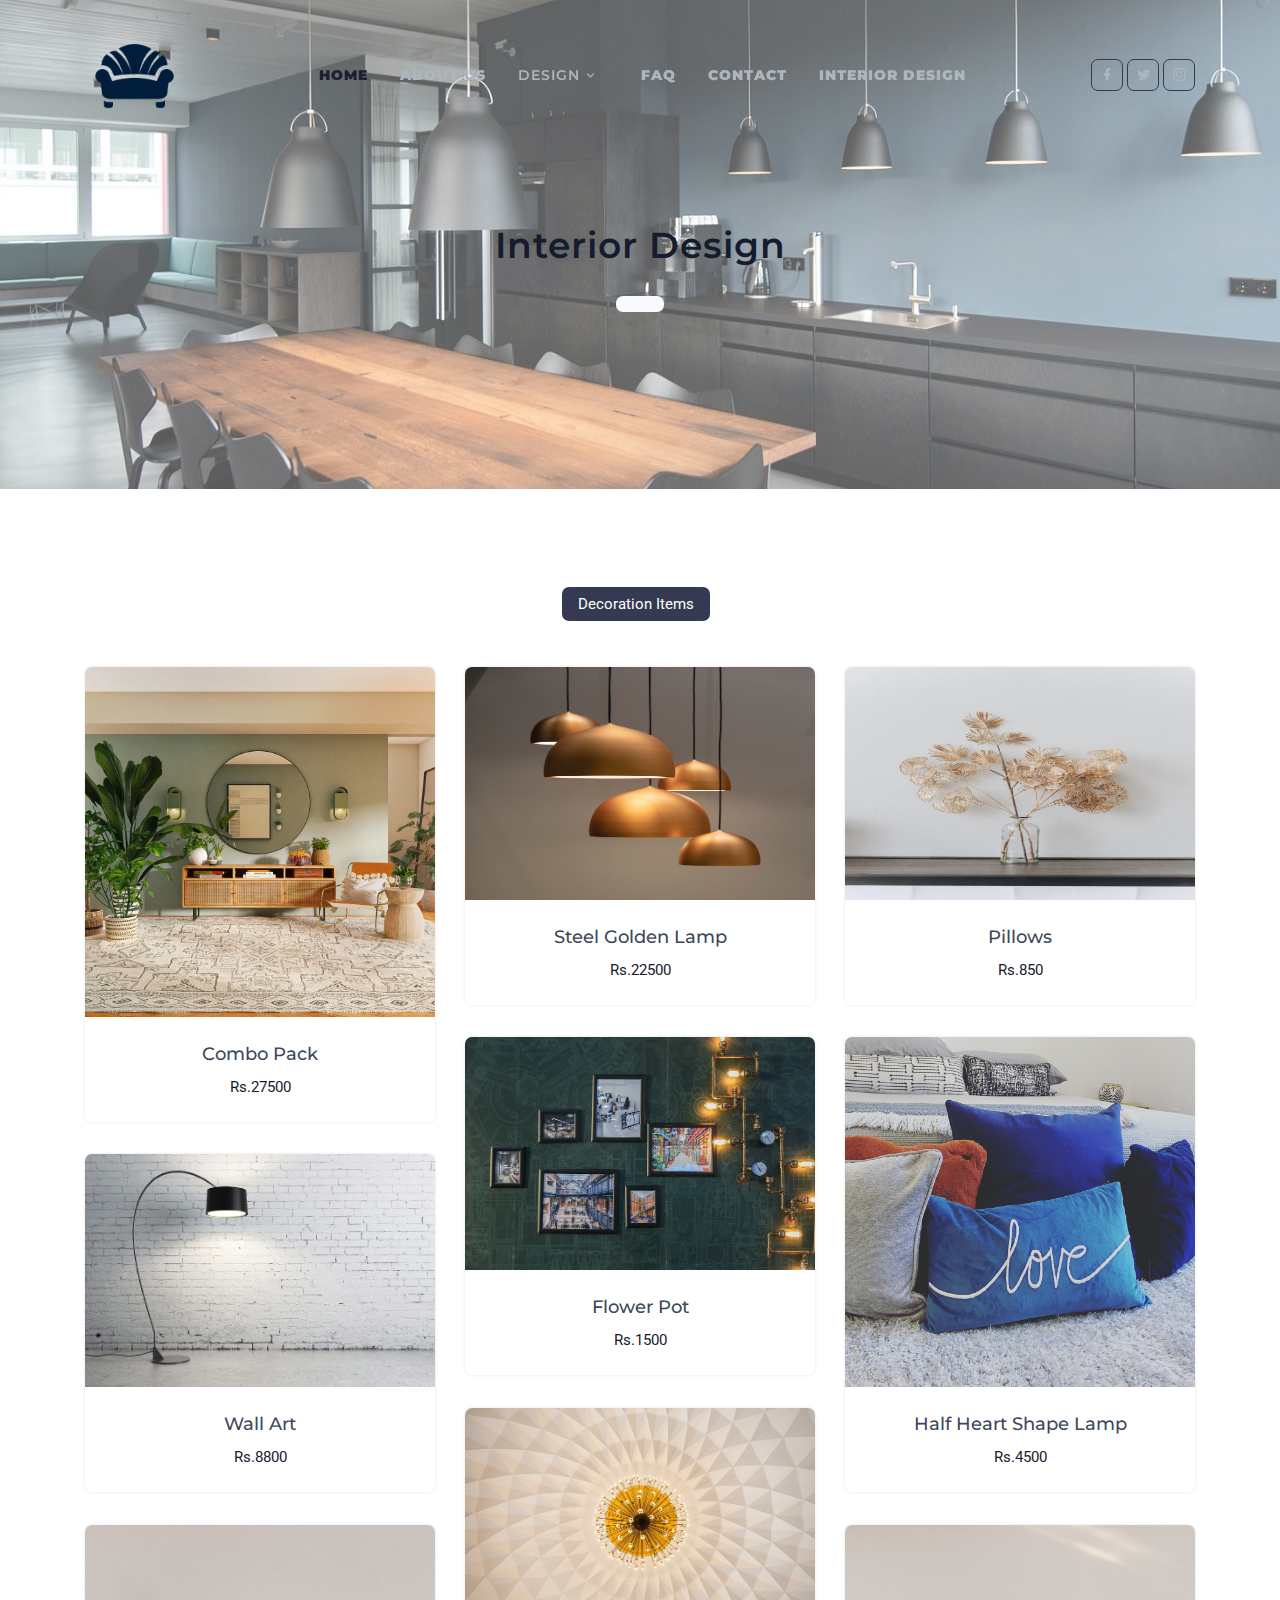
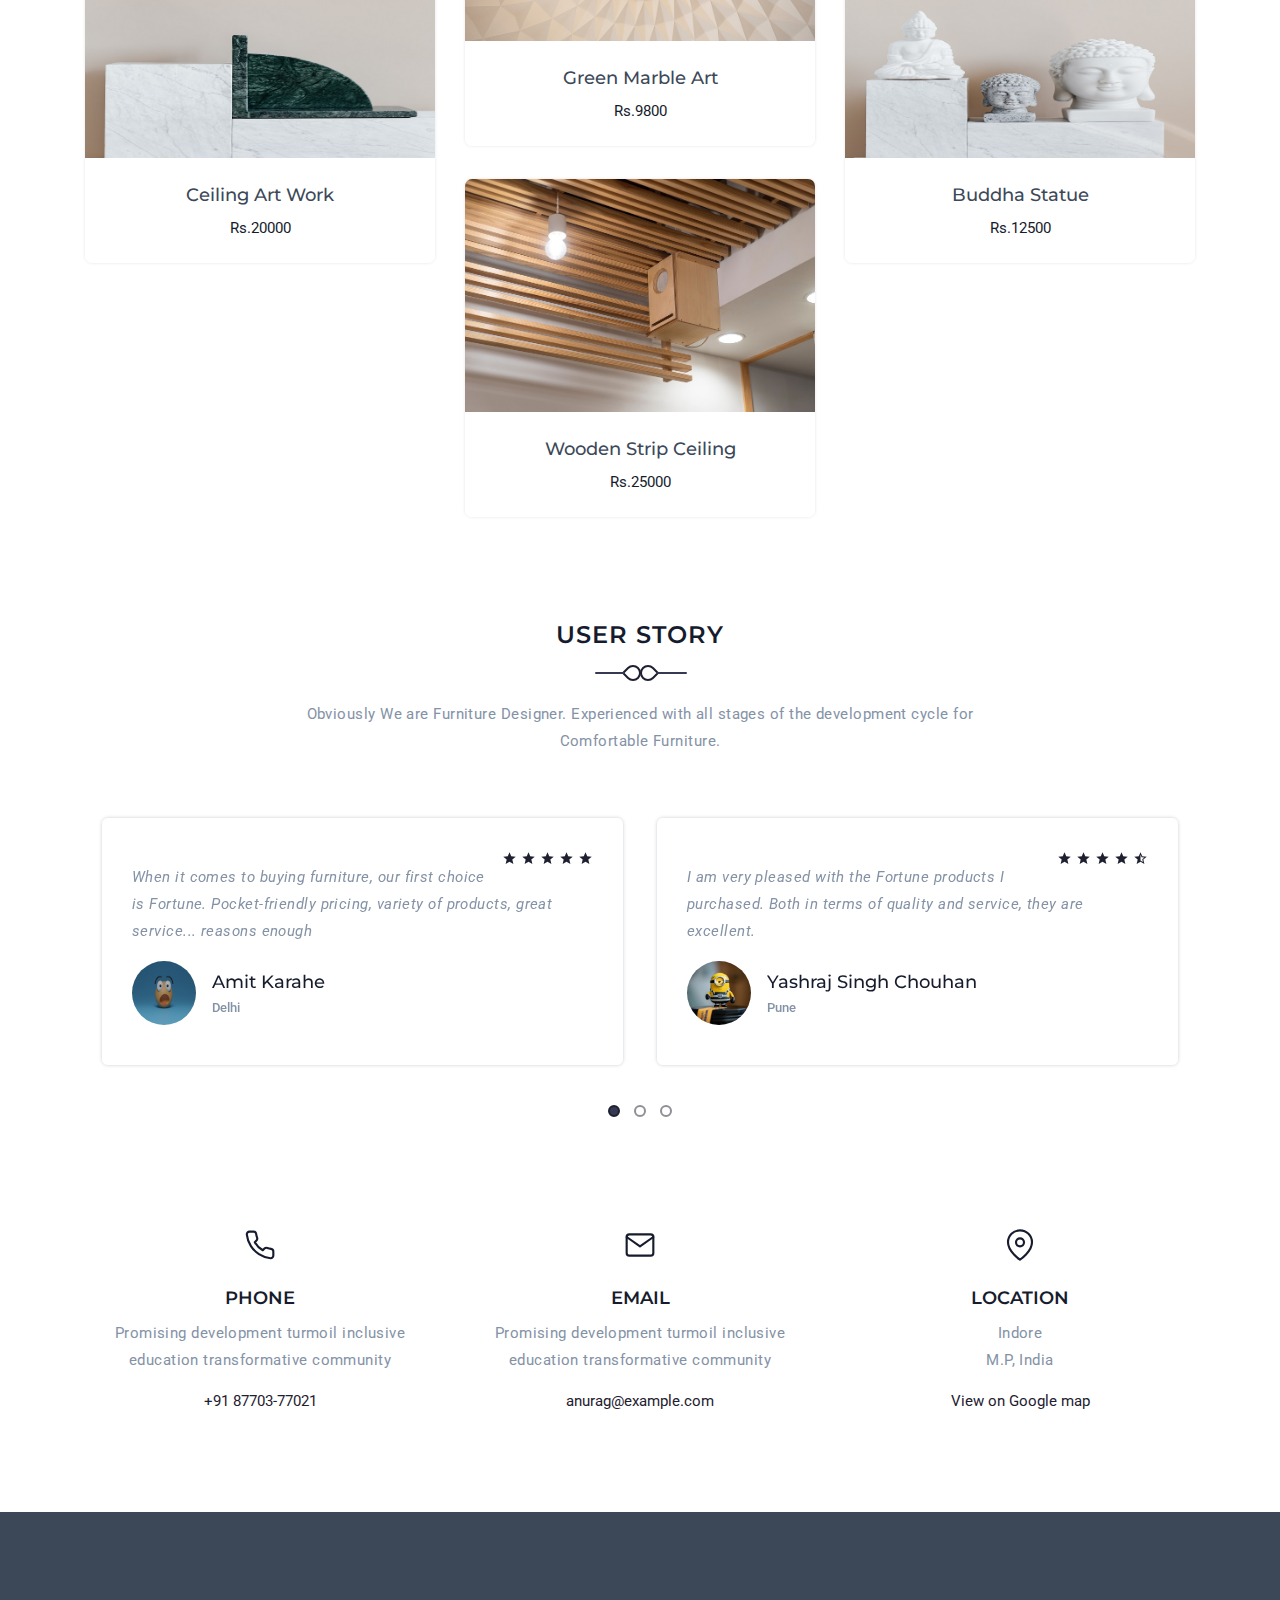
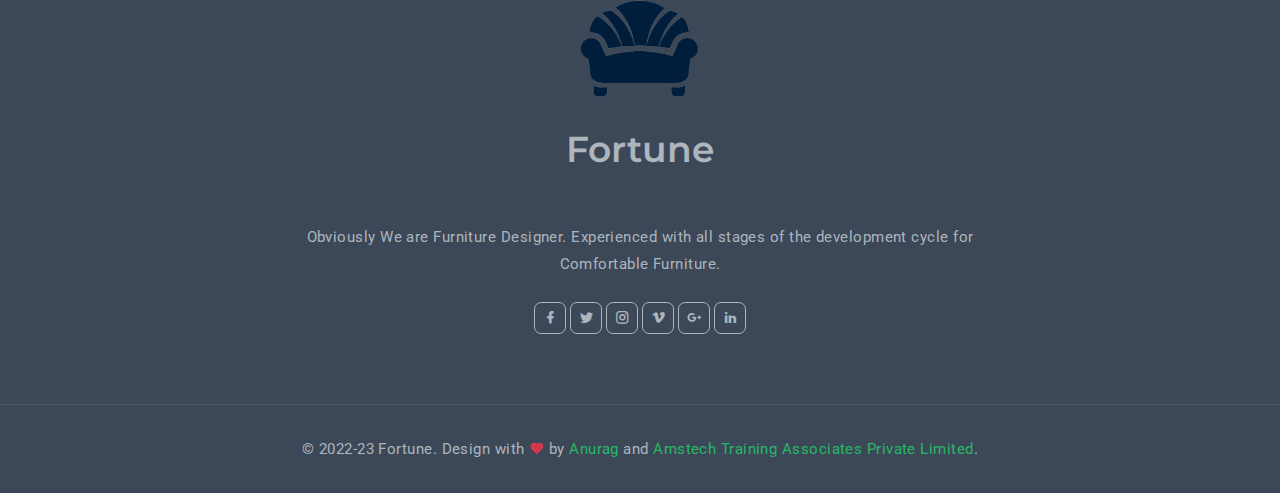
<file: interior-design.html>
<!DOCTYPE html>
<html lang="en">

<head>
    <meta charset="utf-8" />
    <title>Interior Design</title>
    <meta name="viewport" content="width=device-width, initial-scale=1.0">
    <meta name="description" content="Premium Bootstrap 4 Landing Page Template" />
    <meta name="keywords" content="bootstrap 4, premium, marketing, multipurpose" />
    <meta content="Shreethemes" name="author" />
    <!-- favicon -->
    <link rel="shortcut icon" href="images/favicon.ico">
    <!-- Bootstrap -->
    <link href="css/bootstrap.min.css" rel="stylesheet" type="text/css" />
    <!-- Magnific -->
    <link href="css/magnific-popup.css" rel="stylesheet" type="text/css" />
    <!-- Icon -->
    <link href="css/materialdesignicons.min.css" rel="stylesheet" type="text/css" />
        
    <!-- SLICK SLIDER -->
    <link rel="stylesheet" href="css/owl.carousel.min.css"/> 
    <link rel="stylesheet" href="css/owl.theme.css"/> 
    <link rel="stylesheet" href="css/owl.transitions.css"/>    
    <!-- Custom Css -->
    <link href="css/style.css" rel="stylesheet" type="text/css" id="theme-opt" />
    <link href="css/colors/default.css" rel="stylesheet" id="color-opt">

</head>

<body>
    <!-- Loader -->
    <div id="preloader">
        <div id="status">
            <div class="logo">
                <img src="images/logo.png" height="20" class="d-block mx-auto" alt="">
            </div>
            <div class="spinner">
                <div class="bounce1"></div>
                <div class="bounce2"></div>
                <div class="bounce3"></div>
            </div>
        </div>
    </div>
    <!-- Loader -->
    
    <!-- Navbar Start -->
    <nav class="navbar navbar-expand-lg fixed-top navbar-custom navbar-light sticky">
        <div class="container">
            <a class="navbar-brand" href="#">
                <img src="images/logo.png" height="100 " alt="">
            </a>
            <button class="navbar-toggler" type="button" data-toggle="collapse" data-target="#navbarCollapse" aria-controls="navbarCollapse" aria-expanded="false" aria-label="Toggle navigation">
                <span data-feather="menu" class="fea icon-md"></span>
            </button><!--end button-->

            <div class="collapse navbar-collapse" id="navbarCollapse">
                <ul class="navbar-nav navbar-nav-link mx-auto">
                    <li class="nav-item active">
                        <a class="nav-link" href="index.html"><strong>Home</strong></a>
                    </li><!--end nav item-->
                    <li class="nav-item">
                        <a class="nav-link" href="#resume"><strong>About Us</strong></a>
                    </li><!--end nav item-->
                    <li class="nav-item dropdown">
                        <a class="nav-link dropdown-toggle" href="javascript:void(0)" id="navbarDropdown" role="button"
                            data-toggle="dropdown" aria-haspopup="true" aria-expanded="false">Design
                        </a>
                        <div class="dropdown-menu rounded m-0" aria-labelledby="navbarDropdown">
                            <div class="container mx-0 mx-md-0">
                                <div class="row">
                                    <div class="col-md-12">
                                        <a class="dropdown-item" href="home.html">Home</a>
                                        <a class="dropdown-item" href="office.html">Office</a>
                                    </div><!--end col-->
                                </div><!--end row-->
                            </div><!--end container-->
                        </div>
                    </li><!--end nav item-->
                    <li class="nav-item">
                        <a class="nav-link" href="#news"><strong>FAQ</strong></a>
                    </li><!--end nav item-->
                    <li class="nav-item">
                        <a class="nav-link" href=".contact-us"><strong>Contact</strong></a>
                    </li><!--end nav item-->
                    <li class="nav-item">
                        <a class="nav-link" href="interior-design.html"><strong>Interior Design</strong></a>
                    </li><!--end nav item-->
                </ul>

                <ul class="list-unstyled mb-0 mt-2 mt-sm-0 social-icon">
                    <li class="list-inline-item"><a href="javascript:void(0)"><i class="mdi mdi-facebook"></i></a></li>
                    <li class="list-inline-item"><a href="javascript:void(0)"><i class="mdi mdi-twitter"></i></a></li>
                    <li class="list-inline-item"><a href="javascript:void(0)"><i class="mdi mdi-instagram"></i></a></li>
                </ul>
            </div> 
        </div><!--end container-->
    </nav><!--end navbar-->
    <!-- Navbar End -->

    <!-- Home Start -->
    <section class="bg-half d-table w-100" style="background: url('images/homes/p.jpg')center center;">
        <div class="bg-overlay bg-overlay-white"></div>
        <div class="container">
            <div class="row mt-5 justify-content-center">
                <div class="col-lg-12 text-center">
                    <div class="page-next-level">
                        <h2 class="title">Interior Design</h2>
                        <ul class="page-next bg-light d-inline-block py-2 px-4 mt-3 rounded mb-0">
                        
                        </ul>
                    </div>
                </div>  <!--end col-->
            </div><!--end row-->
        </div> <!--end container-->
    </section><!--end section-->
    <!-- Home End -->

    <!-- Projects End -->
    <section class="section">
        <div class="container">
            <div class="row justify-content-center">
                <div class="col-lg-12">
                    <ul class="portfolioFilter text-center mb-0 list-unstyled">
                        <li class="list-inline-item mb-3"><a href="#" data-filter="*" class="active text-dark mr-2 py-2 px-3 rounded">Decoration Items</a></li>
                        <!-- <li class="list-inline-item mb-3"><a href="#" data-filter=".natural" class="text-dark mr-2 py-2 px-3 rounded">Sofa</a></li>
                        <li class="list-inline-item mb-3"><a href="#" data-filter=".creative" class="text-dark mr-2 py-2 px-3 rounded">Bed</a></li> -->
                    </ul>
                </div><!--end col-->
            </div><!--end row-->

            <div class="portfolioContainer row">
                <div class="col-lg-4 col-md-6 mt-4 pt-2 natural personal">
                    <div class="portfolio-box rounded shadow position-relative overflow-hidden">
                        <div class="portfolio-box-img position-relative overflow-hidden">
                            <img src="images/interior/1.jpg" class="img-fluid" alt="member-image">
                            <div class="overlay-work">
                                <div class="work-content text-center">
                                    <a href="images/interior/1.jpg" class="text-light work-icon bg-dark d-inline-block rounded-pill mfp-image"><i data-feather="camera" class="fea icon-sm image-icon"></i></a>
                                </div>
                            </div>
                        </div>
                        <div class="gallary-title py-4 text-center">
                            <h5 class="title text-dark">Combo Pack</h5>
                            <span>Rs.27500</span>
                        </div>
                    </div>
                </div><!--end col-->

                <div class="col-lg-4 col-md-6 mt-4 pt-2 creative personal photography">
                    <div class="portfolio-box rounded shadow position-relative overflow-hidden">
                        <div class="portfolio-box-img position-relative overflow-hidden">
                            <img src="images/interior/2.jpg" class="img-fluid" alt="member-image">
                            <div class="overlay-work">
                                <div class="work-content text-center">
                                    <a href="images/interior/2.jpg" class="text-light work-icon bg-dark d-inline-block rounded-pill mfp-image"><i data-feather="camera" class="fea icon-sm image-icon"></i></a>
                                </div>
                            </div>
                        </div>
                        <div class="gallary-title py-4 text-center">
                            <h5 class="title text-dark">Steel Golden Lamp</h5>
                            <span>Rs.22500</span>
                        </div>
                    </div>
                </div><!--end col-->

                <div class="col-lg-4 col-md-6 mt-4 pt-2 natural personal photography">
                    <div class="portfolio-box rounded shadow position-relative overflow-hidden">
                        <div class="portfolio-box-img position-relative overflow-hidden">
                            <img src="images/interior/4.jpg" class="img-fluid" alt="member-image">
                            <div class="overlay-work">
                                <div class="work-content text-center">
                                    <a href="images/interior/4.jpg" class="text-light work-icon bg-dark d-inline-block rounded-pill mfp-image"><i data-feather="camera" class="fea icon-sm image-icon"></i></a>
                                </div>
                            </div>
                        </div>
                        <div class="gallary-title py-4 text-center">
                            <h5 class="title text-dark">Pillows</h5>
                            <span>Rs.850</span>
                        </div>
                    </div>
                </div><!--end col-->

                <div class="col-lg-4 col-md-6 mt-4 pt-2 creative personal photography">
                    <div class="portfolio-box rounded shadow position-relative overflow-hidden">
                        <div class="portfolio-box-img position-relative overflow-hidden">
                            <img src="images/interior/6.jpg" class="img-fluid" alt="member-image">
                            <div class="overlay-work">
                                <div class="work-content text-center">
                                    <a href="images/interior/6.jpg" class="text-light work-icon bg-dark d-inline-block rounded-pill mfp-image"><i data-feather="camera" class="fea icon-sm image-icon"></i></a>
                                </div>
                            </div>
                        </div>
                        <div class="gallary-title py-4 text-center">
                            <h5 class="title text-dark">Flower Pot</h5>
                            <span>Rs.1500</span>
                        </div>
                    </div>
                </div><!--end col-->

                <div class="col-lg-4 col-md-6 mt-4 pt-2 creative personal photography">
                    <div class="portfolio-box rounded shadow position-relative overflow-hidden">
                        <div class="portfolio-box-img position-relative overflow-hidden">
                            <img src="images/interior/3.jpg" class="img-fluid" alt="member-image">
                            <div class="overlay-work">
                                <div class="work-content text-center">
                                    <a href="images/interior/3.jpg" class="text-light work-icon bg-dark d-inline-block rounded-pill mfp-image"><i data-feather="camera" class="fea icon-sm image-icon"></i></a>
                                </div>
                            </div>
                        </div>
                        <div class="gallary-title py-4 text-center">
                            <h5 class="title text-dark">Half Heart Shape Lamp</h5>
                            <span>Rs.4500</span>
                        </div>
                    </div>
                </div><!--end col-->

                <div class="col-lg-4 col-md-6 mt-4 pt-2 natural personal photography">
                    <div class="portfolio-box rounded shadow position-relative overflow-hidden">
                        <div class="portfolio-box-img position-relative overflow-hidden">
                            <img src="images/interior/5.jpg" class="img-fluid" alt="member-image">
                            <div class="overlay-work">
                                <div class="work-content text-center">
                                    <a href="images/interior/5.jpg" class="text-light work-icon bg-dark d-inline-block rounded-pill mfp-image"><i data-feather="camera" class="fea icon-sm image-icon"></i></a>
                                </div>
                            </div>
                        </div>
                        <div class="gallary-title py-4 text-center">
                            <h5 class="title text-dark">Wall Art</h5>
                            <span>Rs.8800</span>
                        </div>
                    </div>
                </div><!--end col-->

                <div class="col-lg-4 col-md-6 mt-4 pt-2 natural personal">
                    <div class="portfolio-box rounded shadow position-relative overflow-hidden">
                        <div class="portfolio-box-img position-relative overflow-hidden">
                            <img src="images/interior/8.jpg" class="img-fluid" alt="member-image">
                            <div class="overlay-work">
                                <div class="work-content text-center">
                                    <a href="images/interior/8.jpg" class="text-light work-icon bg-dark d-inline-block rounded-pill mfp-image"><i data-feather="camera" class="fea icon-sm image-icon"></i></a>
                                </div>
                            </div>
                        </div>
                        <div class="gallary-title py-4 text-center">
                            <h5 class="title text-dark">Green Marble Art</h5>
                            <span>Rs.9800</span>
                        </div>
                    </div>
                </div><!--end col-->

                <div class="col-lg-4 col-md-6 mt-4 pt-2 creative personal photography">
                    <div class="portfolio-box rounded shadow position-relative overflow-hidden">
                        <div class="portfolio-box-img position-relative overflow-hidden">
                            <img src="images/interior/7.jpg" class="img-fluid" alt="member-image">
                            <div class="overlay-work">
                                <div class="work-content text-center">
                                    <a href="images/interior/7.jpg" class="text-light work-icon bg-dark d-inline-block rounded-pill mfp-image"><i data-feather="camera" class="fea icon-sm image-icon"></i></a>
                                </div>
                            </div>
                        </div>
                        <div class="gallary-title py-4 text-center">
                            <h5 class="title text-dark">Ceiling Art Work</h5>
                            <span>Rs.20000</span>
                        </div>
                    </div>
                </div><!--end col-->

                <div class="col-lg-4 col-md-6 mt-4 pt-2 natural personal photography">
                    <div class="portfolio-box rounded shadow position-relative overflow-hidden">
                        <div class="portfolio-box-img position-relative overflow-hidden">
                            <img src="images/interior/9.jpg" class="img-fluid" alt="member-image">
                            <div class="overlay-work">
                                <div class="work-content text-center">
                                    <a href="images/interior/9.jpg" class="text-light work-icon bg-dark d-inline-block rounded-pill mfp-image"><i data-feather="camera" class="fea icon-sm image-icon"></i></a>
                                </div>
                            </div>
                        </div>
                        <div class="gallary-title py-4 text-center">
                            <h5 class="title text-dark">Buddha Statue</h5>
                            <span>Rs.12500</span>
                        </div>
                    </div>
                </div><!--end col-->

                <div class="col-lg-4 col-md-6 mt-4 pt-2 creative personal photography">
                    <div class="portfolio-box rounded shadow position-relative overflow-hidden">
                        <div class="portfolio-box-img position-relative overflow-hidden">
                            <img src="images/interior/10.jpg" class="img-fluid" alt="member-image">
                            <div class="overlay-work">
                                <div class="work-content text-center">
                                    <a href="images/interior/10.jpg" class="text-light work-icon bg-dark d-inline-block rounded-pill mfp-image"><i data-feather="camera" class="fea icon-sm image-icon"></i></a>
                                </div>
                            </div>
                        </div>
                        <div class="gallary-title py-4 text-center">
                            <h5 class="title text-dark">Wooden Strip Ceiling</h5>
                            <span>Rs.25000</span>
                        </div>
                    </div>
                </div><!--end col-->
            </div><!-- End row -->
        </div><!--end container-->
        
        <div class="container mt-100 mt-60">
            <div class="row justify-content-center">
                <div class="col-12 text-center">
                    <div class="section-title">
                        <div class="titles">
                            <h4 class="title title-line text-uppercase mb-4 pb-4">User Story</h4>
                            <span></span>
                        </div>
                        <p class="text-muted mx-auto para-desc mb-0">Obviously We are Furniture Designer. Experienced with all stages of the development cycle for Comfortable Furniture.</p>
                    </div>
                </div><!--end col-->
            </div><!--end row-->

            <div class="row">
                <div class="col-12">
                    <div id="clients-testi" class="owl-carousel mt-3">
                        <!--Start Client-->
                        <div class="client-review border rounded m-3 mb-4 position-relative shadow">
                            <div class="review-star">
                                <ul class="list-unstyled float-right mb-0">
                                    <li class="list-inline-item text-primary"><i class="mdi mdi-star"></i></li>
                                    <li class="list-inline-item text-primary"><i class="mdi mdi-star"></i></li>
                                    <li class="list-inline-item text-primary"><i class="mdi mdi-star"></i></li>
                                    <li class="list-inline-item text-primary"><i class="mdi mdi-star"></i></li>
                                    <li class="list-inline-item text-primary"><i class="mdi mdi-star"></i></li>
                                </ul>

                                <!-- <div class="review-base">
                                    <h6 class="title">" Service Quality "</h6>
                                </div> -->
                            </div><!--end review star-->

                            <p class="text-muted review-para font-italic mt-3 mb-3">When it comes to buying furniture, our first choice is Fortune. Pocket-friendly pricing, variety of products, great service... reasons enough </p>
                            <div class="reviewer d-flex align-items-center">
                                <img src="images/client/01.jpg" class="img-fluid rounded-circle avatar avatar-small mr-3" alt="">
                                <div class="content">
                                    <h5 class="name mb-0">Amit Karahe</h5>
                                    <small class="designation text-muted">Delhi</small>
                                </div>
                            </div><!--end reviewer-->
                        </div><!--end client review-->
                        <!--End Client-->

                        <!--Start Client-->                            
                        <div class="client-review border rounded m-3 mb-4 position-relative shadow">
                            <div class="review-star">
                                <ul class="list-unstyled float-right mb-0">
                                    <li class="list-inline-item text-primary"><i class="mdi mdi-star"></i></li>
                                    <li class="list-inline-item text-primary"><i class="mdi mdi-star"></i></li>
                                    <li class="list-inline-item text-primary"><i class="mdi mdi-star"></i></li>
                                    <li class="list-inline-item text-primary"><i class="mdi mdi-star"></i></li>
                                    <li class="list-inline-item text-primary"><i class="mdi mdi-star-half"></i></li>
                                </ul>

                                <!-- <div class="review-base">
                                    <h6 class="title">" Service Quality "</h6>
                                </div> -->
                            </div><!--end review star-->

                            <p class="text-muted review-para font-italic mt-3 mb-3">I am very pleased with the Fortune products I purchased. Both in terms of quality and service, they are excellent.</p>
                            <div class="reviewer d-flex align-items-center">
                                <img src="images/client/02.jpg" class="img-fluid rounded-circle avatar avatar-small mr-3" alt="">
                                <div class="content">
                                    <h5 class="name mb-0">Yashraj Singh Chouhan</h5>
                                    <small class="designation text-muted">Pune</small>
                                </div>
                            </div><!--end reviewer-->
                        </div><!--end client review-->
                        <!--End Client-->

                        <!--Start Client-->                            
                        <div class="client-review border rounded m-3 mb-4 position-relative shadow">
                            <div class="review-star">
                                <ul class="list-unstyled float-right mb-0">
                                    <li class="list-inline-item text-primary"><i class="mdi mdi-star"></i></li>
                                    <li class="list-inline-item text-primary"><i class="mdi mdi-star"></i></li>
                                    <li class="list-inline-item text-primary"><i class="mdi mdi-star"></i></li>
                                    <li class="list-inline-item text-primary"><i class="mdi mdi-star"></i></li>
                                    <li class="list-inline-item text-primary"><i class="mdi mdi-star"></i></li>
                                </ul>

                                <!-- <div class="review-base">
                                    <h6 class="title">" Feature Availability "</h6>
                                </div> -->
                            </div><!--end review star-->

                            <p class="text-muted review-para font-italic mt-3 mb-3">If you are going to use a passage of Lorem Ipsum, you need to be sure there isn't anything embarrassing hidden in the middle of text.</p>
                            <div class="reviewer d-flex align-items-center">
                                <img src="images/client/03.jpg" class="img-fluid rounded-circle avatar avatar-small mr-3" alt="">
                                <div class="content">
                                    <h5 class="name mb-0">Vivek Modi</h5>
                                    <small class="designation text-muted">Banglore</small>
                                </div>
                            </div><!--end reviewer-->
                        </div><!--end client review-->
                        <!--End Client-->

                        <!--Start Client-->
                        <div class="client-review border rounded m-3 mb-4 position-relative shadow">
                            <div class="review-star">
                                <ul class="list-unstyled float-right mb-0">
                                    <li class="list-inline-item text-primary"><i class="mdi mdi-star"></i></li>
                                    <li class="list-inline-item text-primary"><i class="mdi mdi-star"></i></li>
                                    <li class="list-inline-item text-primary"><i class="mdi mdi-star"></i></li>
                                    <li class="list-inline-item text-primary"><i class="mdi mdi-star"></i></li>
                                    <li class="list-inline-item text-primary"><i class="mdi mdi-star"></i></li>
                                </ul>

                                <div class="review-base">
                                    <!-- <h6 class="title">" Customizability "</h6> -->
                                </div>
                            </div><!--end review star-->

                            <p class="text-muted review-para font-italic mt-3 mb-3">Customer support is too good. We called it several times but always there is a prompt reply. Good store to shop dressing tables.</p>
                            <div class="reviewer d-flex align-items-center">
                                <img src="images/client/04.jpg" class="img-fluid rounded-circle avatar avatar-small mr-3" alt="">
                                <div class="content">
                                    <h5 class="name mb-0">Nidhi Sisodiya</h5>
                                    <small class="designation text-muted">Indore</small>
                                </div>
                            </div><!--end reviewer-->
                        </div><!--end client review-->
                        <!--End Client-->

                        <!--Start Client-->                            
                        <div class="client-review border rounded m-3 mb-4 position-relative shadow">
                            <div class="review-star">
                                <ul class="list-unstyled float-right mb-0">
                                    <li class="list-inline-item text-primary"><i class="mdi mdi-star"></i></li>
                                    <li class="list-inline-item text-primary"><i class="mdi mdi-star"></i></li>
                                    <li class="list-inline-item text-primary"><i class="mdi mdi-star"></i></li>
                                    <li class="list-inline-item text-primary"><i class="mdi mdi-star-half"></i></li>
                                    <li class="list-inline-item text-primary"><i class="mdi mdi-star-outline"></i></li>
                                </ul>

                                <div class="review-base">
                                    <!-- <h6 class="title">" Flexibility "</h6> -->
                                </div>
                            </div><!--end review star-->

                            <p class="text-muted review-para font-italic mt-3 mb-3">Looks good and stylish in design. Came exactly it was shown earlier to me. Good and recommendable coffee table. </p>
                            <div class="reviewer d-flex align-items-center">
                                <img src="images/client/05.jpg" class="img-fluid rounded-circle avatar avatar-small mr-3" alt="">
                                <div class="content">
                                    <h5 class="name mb-0">Abhilasha</h5>
                                    <small class="designation text-muted">Mumbai</small>
                                </div>
                            </div><!--end reviewer-->
                        </div><!--end client review-->
                        <!--End Client-->

                        <!--Start Client-->                            
                        <div class="client-review border rounded m-3 mb-4 position-relative shadow">
                            <div class="review-star">
                                <ul class="list-unstyled float-right mb-0">
                                    <li class="list-inline-item text-primary"><i class="mdi mdi-star"></i></li>
                                    <li class="list-inline-item text-primary"><i class="mdi mdi-star"></i></li>
                                    <li class="list-inline-item text-primary"><i class="mdi mdi-star"></i></li>
                                    <li class="list-inline-item text-primary"><i class="mdi mdi-star"></i></li>
                                    <li class="list-inline-item text-primary"><i class="mdi mdi-star"></i></li>
                                </ul>

                                <div class="review-base">
                                    <!-- <h6 class="title">" Development "</h6> -->
                                </div>
                            </div><!--end review star-->

                            <p class="text-muted review-para font-italic mt-3 mb-3">Excellent piece of furniture at such great prices. Also, avail the great discounts too. Must say it is a nice shop.</p>
                            <div class="reviewer d-flex align-items-center">
                                <img src="images/client/06.jpg" class="img-fluid rounded-circle avatar avatar-small mr-3" alt="">
                                <div class="content">
                                    <h5 class="name mb-0">Poonam</h5>
                                    <small class="designation text-muted">Jaipur</small>
                                </div>
                            </div><!--end reviewer-->
                        </div><!--end client review-->
                        <!--End Client-->
                    </div><!--end testi review-->  
                </div><!--end col-->
            </div><!--end row-->
        </div>
        
       
        
        <div class="container mt-100 mt-60 contact-us">
            <div class="row">
                <div class="col-md-4">
                    <div class="contact-detail text-center">
                        <div class="icon">
                            <i data-feather="phone" class="fea icon-md"></i>
                        </div>
                        <div class="content mt-4">
                            <h5 class="title text-uppercase">Phone</h5>
                            <p class="text-muted">Promising development turmoil inclusive education transformative community</p>
                            <a href="tel:+152534-468-854" class="text-primary">+91 87703-77021</a>
                        </div>  
                    </div>
                </div><!--end col-->
                
                <div class="col-md-4 mt-4 mt-md-0 pt-2 pt-md-0">
                    <div class="contact-detail text-center">
                        <div class="icon">
                            <i data-feather="mail" class="fea icon-md"></i>
                        </div>
                        <div class="content mt-4">
                            <h5 class="title text-uppercase">Email</h5>
                            <p class="text-muted">Promising development turmoil inclusive education transformative community</p>
                            <a href="mailto:contact@example.com" class="text-primary">anurag@example.com</a>
                        </div>  
                    </div>
                </div><!--end col-->
                
                <div class="col-md-4 mt-4 mt-sm-0 pt-2 pt-sm-0">
                    <div class="contact-detail text-center">
                        <div class="icon">
                            <i data-feather="map-pin" class="fea icon-md"></i>
                        </div>
                        <div class="content mt-4">
                            <h5 class="title text-uppercase">Location</h5>
                            <p class="text-muted">Indore <br>M.P, India</p>
                            <a href="https://www.google.com/maps/embed?pb=!1m10!1m8!1m3!1d6030.418742494061!2d-111.34563870463673!3d26.01036670629853!3m2!1i1024!2i768!4f13.1!5e0!3m2!1ses-419!2smx!4v1471908546569" class="video-play-icon text-primary">View on Google map</a>
                        </div>  
                    </div>
                </div><!--end col-->
            </div><!--end row-->
        </div><!--end container-->
    </section><!--end section-->
    <!-- Contact End -->

    <!-- Footer Start -->
    <footer class="footer bg-dark">
        <div class="container">
            <div class="row justify-content-center">
                <div class="col-12 text-center">
                    <a href="#"><img src="images/logo.png" height="150" width="150" alt=""><br>
                        <h2 style="color: #adb5bd;">Fortune</h2>
                    </a>
                    <a href="#"></a>
                    <p class="para-desc mx-auto mt-5">Obviously We are Furniture Designer. Experienced with all stages of the development cycle for Comfortable Furniture.</p>
                    <ul class="list-unstyled mb-0 mt-4 social-icon">
                        <li class="list-inline-item"><a href="javascript:void(0)"><i class="mdi mdi-facebook"></i></a></li>
                        <li class="list-inline-item"><a href="javascript:void(0)"><i class="mdi mdi-twitter"></i></a></li>
                        <li class="list-inline-item"><a href="javascript:void(0)"><i class="mdi mdi-instagram"></i></a></li>
                        <li class="list-inline-item"><a href="javascript:void(0)"><i class="mdi mdi-vimeo"></i></a></li>
                        <li class="list-inline-item"><a href="javascript:void(0)"><i class="mdi mdi-google-plus"></i></a></li>
                        <li class="list-inline-item"><a href="javascript:void(0)"><i class="mdi mdi-linkedin"></i></a></li>
                    </ul>
                </div><!--end col-->
            </div><!--end row-->
        </div><!--end container-->
    </footer><!--end footer-->
    <footer class="footer footer-bar bg-dark">
        <div class="container text-foot text-center">
            <p class="mb-0">© 2022-23 Fortune. Design with <i class="mdi mdi-heart text-danger"></i> by <a href="#"
                target="_blank" class="text-success" data-toggle="modal" data-target=".bd-example-modal-xl">Anurag</a> and <a href="https://www.amstechinc.com"
                target="_blank" class="text-success">Amstech Training Associates Private Limited</a>.</p>

            <!-- POP-UP -->
            <div class="modal fade bd-example-modal-xl" tabindex="-1" role="dialog"
            aria-labelledby="myExtraLargeModalLabel" aria-hidden="true">
            <div class="modal-dialog modal-xl">
                <div class="modal-content">
                    <section class="section pb-3" id="about">
                        <div class="container">
                            <div class="row align-items-center">
                                <div class="col-lg-5 col-md-5">
                                    <div class="about-hero">
                                        <img src="images/hero.png"
                                            class="img-fluid mx-auto d-block about-tween position-relative" alt="">
                                    </div>
                                </div>
                                <!--end col-->

                                <div class="col-lg-7 col-md-7 mt-4 pt-2 mt-sm-0 pt-sm-0">
                                    <div class="section-title mb-0 ml-lg-5 ml-md-3">
                                        <h4 class="title text-primary mb-3">Anurag Singh Sisodiya</h4>
                                        <h6 class="designation mb-3">I'm a Passionate <span class="text-primary">Web
                                                Developer</span></h6>
                                        <p class="text-muted">Undoubtedly I am Web Developer and I am designing 
                                            this website for my internship project at Amstech Training Associates
                                            Private Limited.</p>
                                        <p class="text-muted">My Hard skills is C, C++, Java, JavaScript, Python, 
                                            HTML, CSS. My Soft skills is problem - solving, negotiating, multitasking, 
                                            time management, presenting, and others.</p>
                                        <p class = "text-muted">My website is about Furniture and it's title is 
                                            "Fortune Furniture". It is a e-commerce and selling best quality 
                                            furniture. You can find any furniture with best quality in my website 
                                            and Accessories are jewellery of house.</p>
                                        <!-- <img src="images/sign.png" height="22" alt=""> -->
                                        <!-- <div class="mt-4">
                                            <a href="#projects" class="btn btn-primary mouse-down">View
                                                Portfolio</a>
                                        </div> -->
                                    </div>
                                </div>
                                <!--end col-->
                            </div>
                            <!--end row-->
                        </div>
                        <!--end container-->
                </div>
            </div>
        </div><!--End POP-UP -->

        </div><!--end container-->
    </footer><!--end footer-->
    <!-- Footer End -->
    
    <!-- Back to top -->
    <a href="#" class="back-to-top rounded text-center" id="back-to-top"> 
        <i class="mdi mdi-chevron-up d-block"> </i> 
    </a>
    <!-- Back to top -->

    <!-- javascript -->
    <script src="js/jquery.min.js"></script>
    <script src="js/bootstrap.bundle.min.js"></script>
    <script src="js/jquery.easing.min.js"></script>
    <script src="js/scrollspy.min.js"></script>
    <!-- SLIDER -->
    <script src="js/owl.carousel.min.js "></script>
    <!-- Magnific Popup -->
    <script src="js/jquery.magnific-popup.min.js"></script>
    <script src="js/isotope.js"></script>
    <script src="js/portfolio-filter.js"></script> 
    <script src="js/magnific.init.js"></script> 
    <!-- Feather icon -->
    <script src="js/feather.min.js"></script>
    <!-- Main Js -->
    <script src="js/app.js"></script>
</body>

</html>
</file>
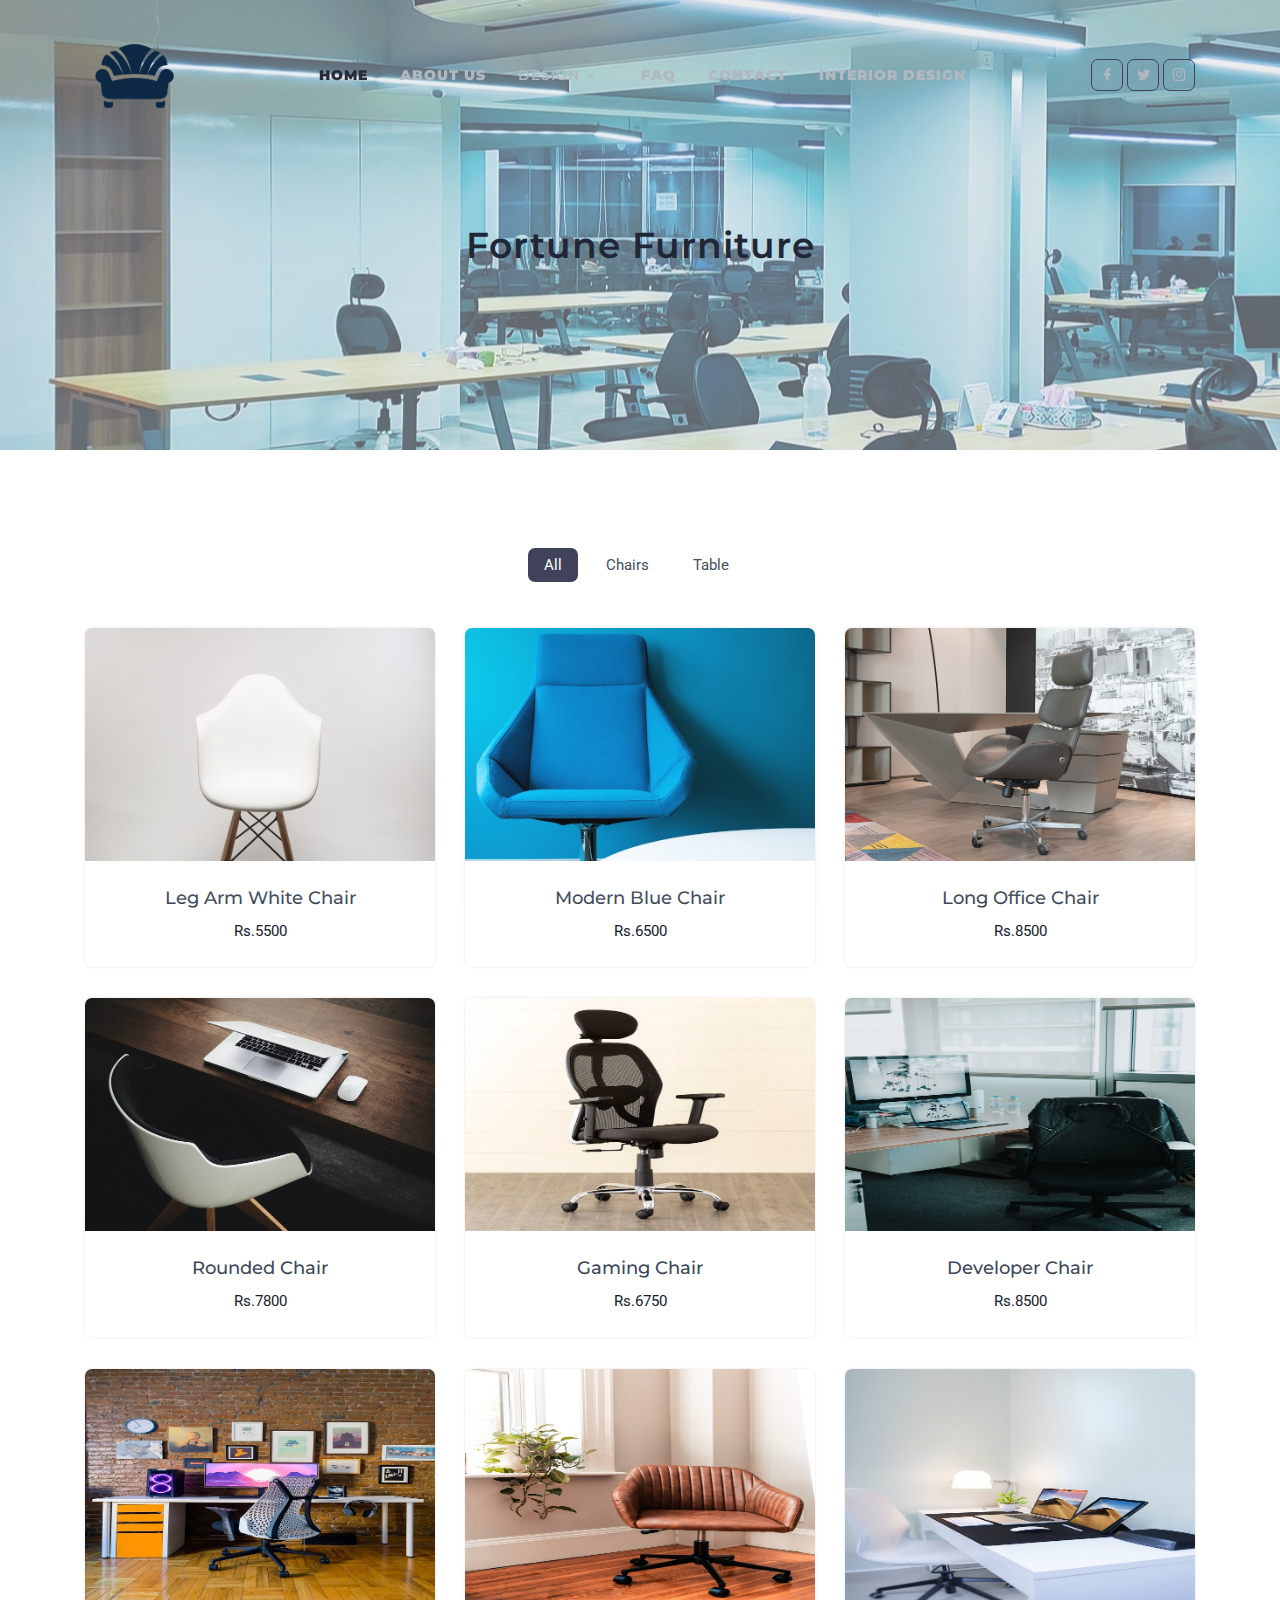
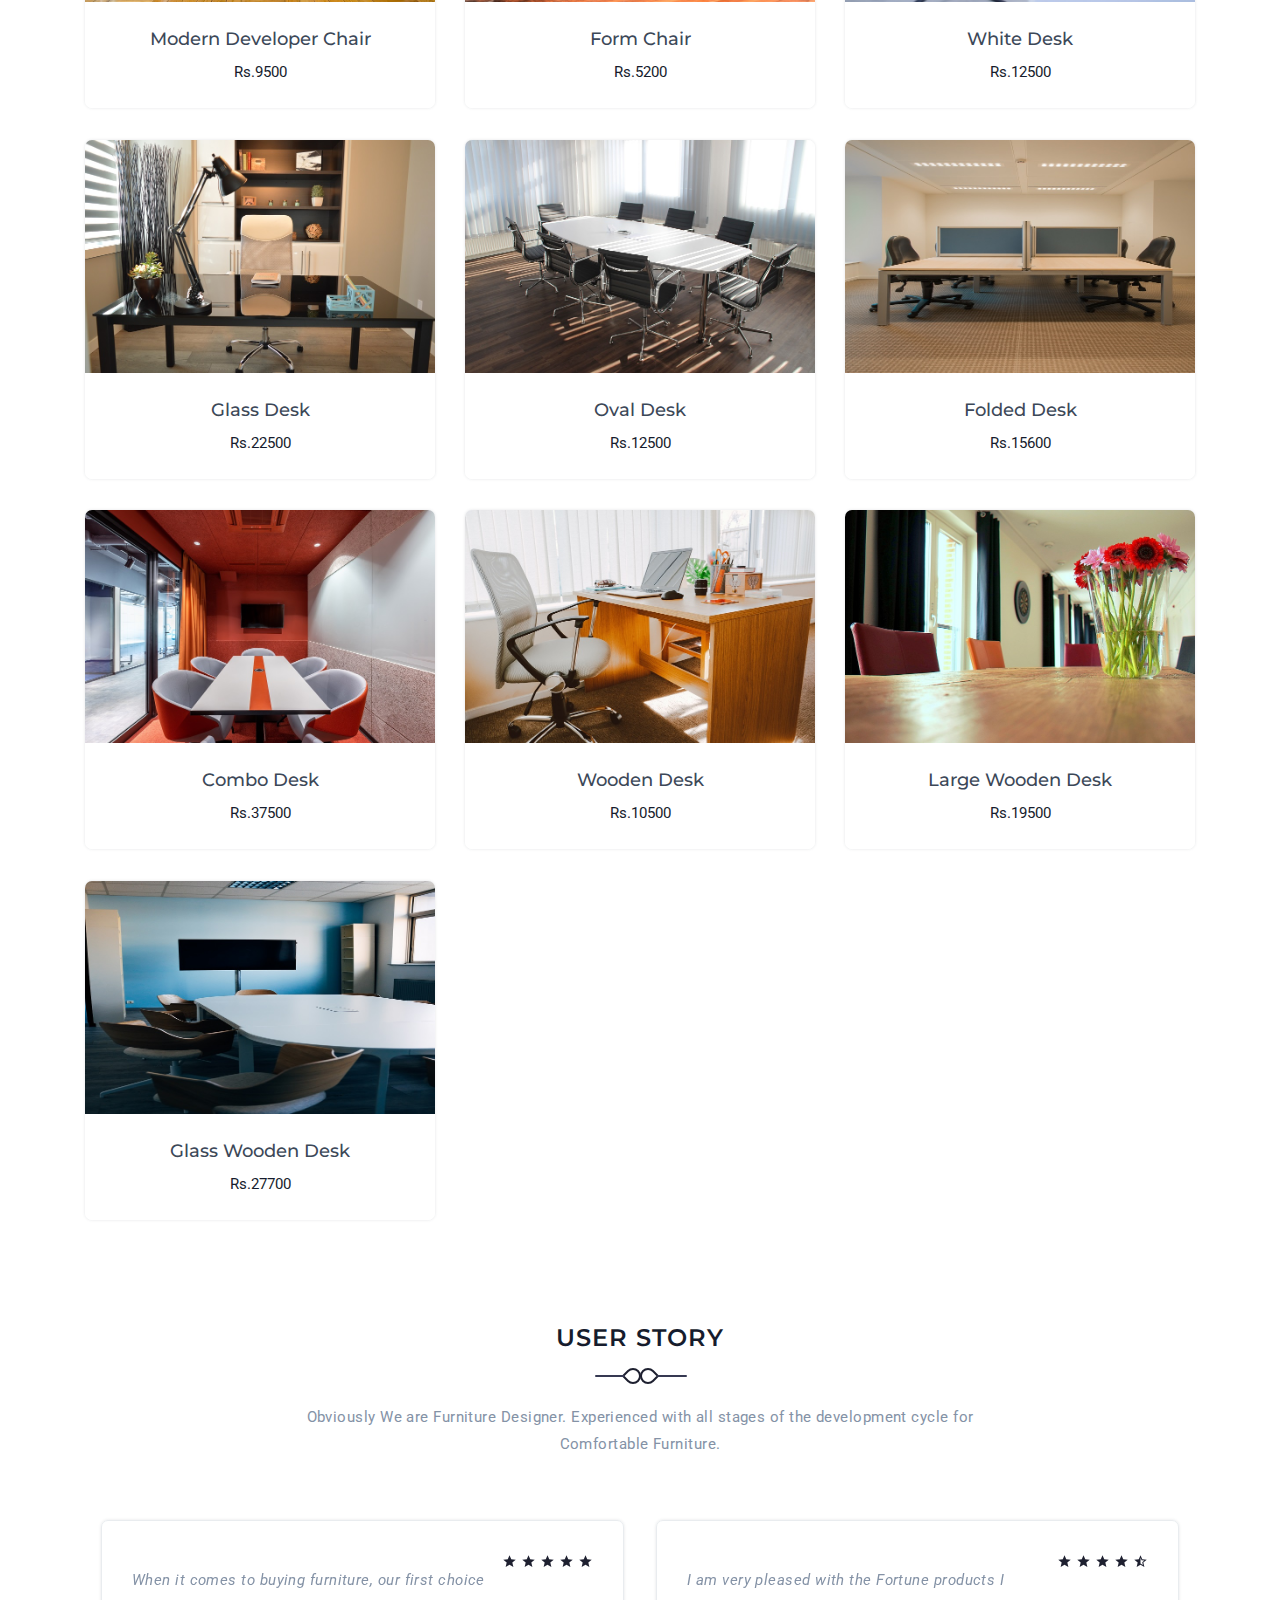
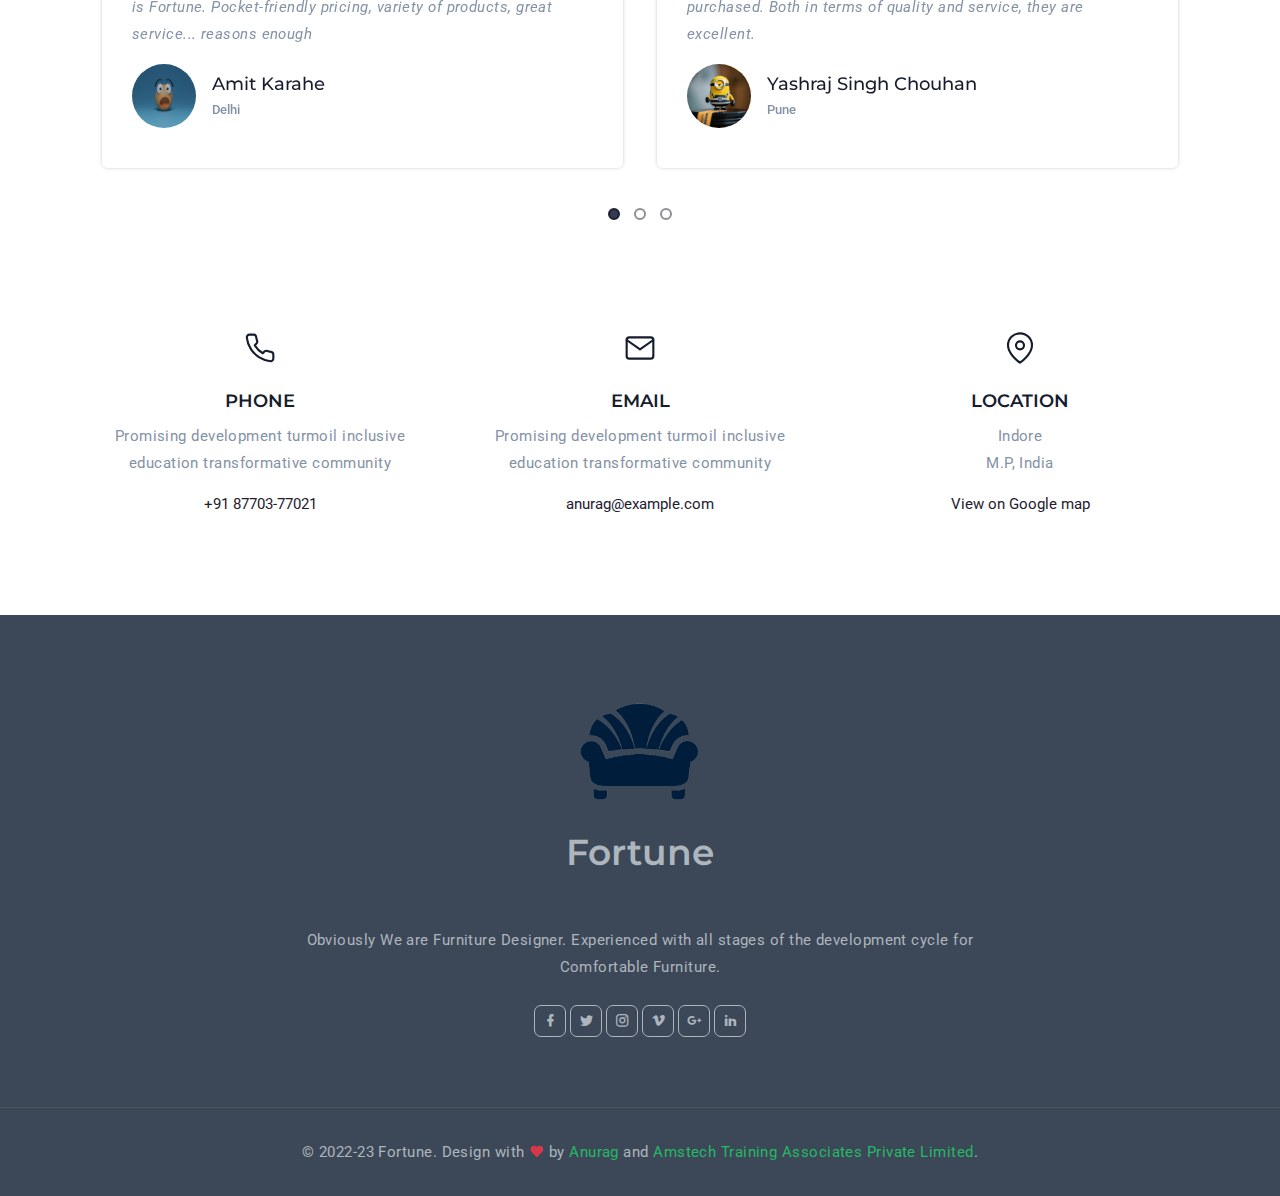
<file: office.html>
<!DOCTYPE html>
<html lang="en">

<head>
    <meta charset="utf-8" />
    <title>Office</title>
    <meta name="viewport" content="width=device-width, initial-scale=1.0">
    <meta name="description" content="Premium Bootstrap 4 Landing Page Template" />
    <meta name="keywords" content="bootstrap 4, premium, marketing, multipurpose" />
    <meta content="Shreethemes" name="author" />
    <!-- favicon -->
    <link rel="shortcut icon" href="images/favicon.ico">
    <!-- Bootstrap -->
    <link href="css/bootstrap.min.css" rel="stylesheet" type="text/css" />
    <!-- Magnific -->
    <link href="css/magnific-popup.css" rel="stylesheet" type="text/css" />
    <!-- Icon -->
    <link href="css/materialdesignicons.min.css" rel="stylesheet" type="text/css" />

    <!-- SLICK SLIDER -->
    <link rel="stylesheet" href="css/owl.carousel.min.css" />
    <link rel="stylesheet" href="css/owl.theme.css" />
    <link rel="stylesheet" href="css/owl.transitions.css" />
    <!-- Custom Css -->
    <link href="css/style.css" rel="stylesheet" type="text/css" id="theme-opt" />
    <link href="css/colors/default.css" rel="stylesheet" id="color-opt">

</head>

<body>
    <!-- Loader -->
    <div id="preloader">
        <div id="status">
            <div class="logo">
                <img src="images/logo.png" height="20" class="d-block mx-auto" alt="">
            </div>
            <div class="spinner">
                <div class="bounce1"></div>
                <div class="bounce2"></div>
                <div class="bounce3"></div>
            </div>
        </div>
    </div>
    <!-- Loader -->

    <!-- Navbar Start -->
    <nav class="navbar navbar-expand-lg fixed-top navbar-custom navbar-light sticky">
        <div class="container">
            <a class="navbar-brand" href="#">
                <img src="images/logo.png" height="100 " alt="">
            </a>
            <button class="navbar-toggler" type="button" data-toggle="collapse" data-target="#navbarCollapse"
                aria-controls="navbarCollapse" aria-expanded="false" aria-label="Toggle navigation">
                <span data-feather="menu" class="fea icon-md"></span>
            </button>
            <!--end button-->

            <div class="collapse navbar-collapse" id="navbarCollapse">
                <ul class="navbar-nav navbar-nav-link mx-auto">
                    <li class="nav-item active">
                        <a class="nav-link" href="index.html"><strong>Home</strong></a>
                    </li>
                    <!--end nav item-->
                    <li class="nav-item">
                        <a class="nav-link" href="#resume"><strong>About Us</strong></a>
                    </li>
                    <!--end nav item-->
                    <li class="nav-item dropdown">
                        <a class="nav-link dropdown-toggle" href="javascript:void(0)" id="navbarDropdown" role="button"
                            data-toggle="dropdown" aria-haspopup="true" aria-expanded="false">Design
                        </a>
                        <div class="dropdown-menu rounded m-0" aria-labelledby="navbarDropdown">
                            <div class="container mx-0 mx-md-0">
                                <div class="row">
                                    <div class="col-md-12">
                                        <a class="dropdown-item" href="home.html">Home</a>
                                        <a class="dropdown-item" href="office.html">Office</a>
                                    </div>
                                    <!--end col-->
                                </div>
                                <!--end row-->
                            </div>
                            <!--end container-->
                        </div>
                    </li>
                    <!--end nav item-->
                    <li class="nav-item">
                        <a class="nav-link" href="#news"><strong>FAQ</strong></a>
                    </li>
                    <!--end nav item-->
                    <li class="nav-item">
                        <a class="nav-link" href=".contact-us"><strong>Contact</strong></a>
                    </li>
                    <!--end nav item-->
                    <li class="nav-item">
                        <a class="nav-link" href="interior-design.html"><strong>Interior Design</strong></a>
                    </li>
                    <!--end nav item-->
                </ul>

                <ul class="list-unstyled mb-0 mt-2 mt-sm-0 social-icon">
                    <li class="list-inline-item"><a href="javascript:void(0)"><i class="mdi mdi-facebook"></i></a></li>
                    <li class="list-inline-item"><a href="javascript:void(0)"><i class="mdi mdi-twitter"></i></a></li>
                    <li class="list-inline-item"><a href="javascript:void(0)"><i class="mdi mdi-instagram"></i></a></li>
                </ul>
            </div>
        </div>
        <!--end container-->
    </nav>
    <!--end navbar-->
    <!-- Navbar End -->


    <!-- Home Start -->
    <section class="bg-half d-table w-100" style="background: url('images/home/bg-page.jpg')center center;">
        <div class="bg-overlay bg-overlay-white"></div>
        <div class="container">
            <div class="row mt-5 justify-content-center">
                <div class="col-lg-12 text-center">
                    <div class="page-next-level">
                        <h2 class="title"> Fortune Furniture </h2>
                    </div>
                </div>
                <!--end col-->
            </div>
            <!--end row-->
        </div>
        <!--end container-->
    </section>
    <!--end section-->
    <!-- Home End -->

    <!-- Blog -->
    <section class="section">
        <div class="container">
            <div class="row justify-content-center">
                <div class="col-lg-12">
                    <ul class="portfolioFilter text-center mb-0 list-unstyled">
                        <li class="list-inline-item mb-3"><a href="#" data-filter="*"
                                class="active text-dark mr-2 py-2 px-3 rounded">All</a></li>
                        <li class="list-inline-item mb-3"><a href="#" data-filter=".natural"
                                class="text-dark mr-2 py-2 px-3 rounded">Chairs</a></li>
                        <li class="list-inline-item mb-3"><a href="#" data-filter=".creative"
                                class="text-dark mr-2 py-2 px-3 rounded">Table</a></li>
                    </ul>
                </div>
            </div>

            <div class="portfolioContainer row">
                <div class="col-lg-4 col-md-6 mt-4 pt-2 natural ">
                    <div class="portfolio-box rounded shadow position-relative overflow-hidden">
                        <div class="portfolio-box-img position-relative overflow-hidden">
                            <img src="images/office/1.jpg" class="img-fluid" alt="member-image">
                            <div class="overlay-work">
                                <div class="work-content text-center">
                                    <a href="images/office/1.jpg"
                                        class="text-light work-icon bg-dark d-inline-block rounded-pill mfp-image"><i
                                            data-feather="camera" class="fea icon-sm image-icon"></i></a>
                                </div>
                            </div>
                        </div>
                        <div class="gallary-title py-4 text-center">
                            <h5 class="title text-dark">Leg Arm White Chair</h5>
                            <span>Rs.5500</span>
                        </div>
                    </div>
                </div>
                <!--end col-->

                <div class="col-lg-4 col-md-6 mt-4 pt-2 natural">
                    <div class="portfolio-box rounded shadow position-relative overflow-hidden">
                        <div class="portfolio-box-img position-relative overflow-hidden">
                            <img src="images/office/2.jpg" class="img-fluid" alt="member-image">
                            <div class="overlay-work">
                                <div class="work-content text-center">
                                    <a href="images/office/2.jpg"
                                        class="text-light work-icon bg-dark d-inline-block rounded-pill mfp-image"><i
                                            data-feather="camera" class="fea icon-sm image-icon"></i></a>
                                </div>
                            </div>
                        </div>
                        <div class="gallary-title py-4 text-center">
                            <h5 class="title text-dark">Modern Blue Chair</h5>
                            <span>Rs.6500</span>
                        </div>
                    </div>
                </div>
                <!--end col-->

                <div class="col-lg-4 col-md-6 mt-4 pt-2 natural">
                    <div class="portfolio-box rounded shadow position-relative overflow-hidden">
                        <div class="portfolio-box-img position-relative overflow-hidden">
                            <img src="images/office/3.jpg" class="img-fluid" alt="member-image">
                            <div class="overlay-work">
                                <div class="work-content text-center">
                                    <a href="images/office/3.jpg"
                                        class="text-light work-icon bg-dark d-inline-block rounded-pill mfp-image"><i
                                            data-feather="camera" class="fea icon-sm image-icon"></i></a>
                                </div>
                            </div>
                        </div>
                        <div class="gallary-title py-4 text-center">
                            <h5 class="title text-dark">Long Office Chair</h5>
                            <span>Rs.8500</span>
                        </div>
                    </div>
                </div>
                <!--end col-->

                <div class="col-lg-4 col-md-6 mt-4 pt-2 natural">
                    <div class="portfolio-box rounded shadow position-relative overflow-hidden">
                        <div class="portfolio-box-img position-relative overflow-hidden">
                            <img src="images/office/4.jpg" class="img-fluid" alt="member-image">
                            <div class="overlay-work">
                                <div class="work-content text-center">
                                    <a href="images/office/4.jpg"
                                        class="text-light work-icon bg-dark d-inline-block rounded-pill mfp-image"><i
                                            data-feather="camera" class="fea icon-sm image-icon"></i></a>
                                </div>
                            </div>
                        </div>
                        <div class="gallary-title py-4 text-center">
                            <h5 class="title text-dark">Rounded Chair</h5>
                            <span>Rs.7800</span>
                        </div>
                    </div>
                </div>
                <!--end col-->

                <div class="col-lg-4 col-md-6 mt-4 pt-2 natural">
                    <div class="portfolio-box rounded shadow position-relative overflow-hidden">
                        <div class="portfolio-box-img position-relative overflow-hidden">
                            <img src="images/office/5.jpg" class="img-fluid" alt="member-image">
                            <div class="overlay-work">
                                <div class="work-content text-center">
                                    <a href="images/office/5.jpg"
                                        class="text-light work-icon bg-dark d-inline-block rounded-pill mfp-image"><i
                                            data-feather="camera" class="fea icon-sm image-icon"></i></a>
                                </div>
                            </div>
                        </div>
                        <div class="gallary-title py-4 text-center">
                            <h5 class="title text-dark">Gaming Chair</h5>
                            <span>Rs.6750</span>
                        </div>
                    </div>
                </div>
                <!--end col-->

                <div class="col-lg-4 col-md-6 mt-4 pt-2 natural">
                    <div class="portfolio-box rounded shadow position-relative overflow-hidden">
                        <div class="portfolio-box-img position-relative overflow-hidden">
                            <img src="images/office/6.jpg" class="img-fluid" alt="member-image">
                            <div class="overlay-work">
                                <div class="work-content text-center">
                                    <a href="images/office/6.jpg"
                                        class="text-light work-icon bg-dark d-inline-block rounded-pill mfp-image"><i
                                            data-feather="camera" class="fea icon-sm image-icon"></i></a>
                                </div>
                            </div>
                        </div>
                        <div class="gallary-title py-4 text-center">
                            <h5 class="title text-dark">Developer Chair</h5>
                            <span>Rs.8500</span>
                        </div>
                    </div>
                </div>
                <!--end col-->

                <div class="col-lg-4 col-md-6 mt-4 pt-2 natural">
                    <div class="portfolio-box rounded shadow position-relative overflow-hidden">
                        <div class="portfolio-box-img position-relative overflow-hidden">
                            <img src="images/office/7.jpg" class="img-fluid" alt="member-image">
                            <div class="overlay-work">
                                <div class="work-content text-center">
                                    <a href="images/office/7.jpg"
                                        class="text-light work-icon bg-dark d-inline-block rounded-pill mfp-image"><i
                                            data-feather="camera" class="fea icon-sm image-icon"></i></a>
                                </div>
                            </div>
                        </div>
                        <div class="gallary-title py-4 text-center">
                            <h5 class="title text-dark">Modern Developer Chair</h5>
                            <span>Rs.9500</span>
                        </div>
                    </div>
                </div>
                <!--end col-->

                <div class="col-lg-4 col-md-6 mt-4 pt-2 natural">
                    <div class="portfolio-box rounded shadow position-relative overflow-hidden">
                        <div class="portfolio-box-img position-relative overflow-hidden">
                            <img src="images/office/8.jpg" class="img-fluid" alt="member-image">
                            <div class="overlay-work">
                                <div class="work-content text-center">
                                    <a href="images/office/8.jpg"
                                        class="text-light work-icon bg-dark d-inline-block rounded-pill mfp-image"><i
                                            data-feather="camera" class="fea icon-sm image-icon"></i></a>
                                </div>
                            </div>
                        </div>
                        <div class="gallary-title py-4 text-center">
                            <h5 class="title text-dark">Form Chair</h5>
                            <span>Rs.5200</span>
                        </div>
                    </div>
                </div>
                <!--end col-->

                <div class="col-lg-4 col-md-6 mt-4 pt-2 creative">
                    <div class="portfolio-box rounded shadow position-relative overflow-hidden">
                        <div class="portfolio-box-img position-relative overflow-hidden">
                            <img src="images/office/9.jpg" class="img-fluid" alt="member-image">
                            <div class="overlay-work">
                                <div class="work-content text-center">
                                    <a href="images/office/9.jpg"
                                        class="text-light work-icon bg-dark d-inline-block rounded-pill mfp-image"><i
                                            data-feather="camera" class="fea icon-sm image-icon"></i></a>
                                </div>
                            </div>
                        </div>
                        <div class="gallary-title py-4 text-center">
                            <h5 class="title text-dark">White Desk</h5>
                            <span>Rs.12500</span>
                        </div>
                    </div>
                </div>
                <!--end col-->

                <div class="col-lg-4 col-md-6 mt-4 pt-2 creative">
                    <div class="portfolio-box rounded shadow position-relative overflow-hidden">
                        <div class="portfolio-box-img position-relative overflow-hidden">
                            <img src="images/office/10.jpg" class="img-fluid" alt="member-image">
                            <div class="overlay-work">
                                <div class="work-content text-center">
                                    <a href="images/office/10.jpg"
                                        class="text-light work-icon bg-dark d-inline-block rounded-pill mfp-image"><i
                                            data-feather="camera" class="fea icon-sm image-icon"></i></a>
                                </div>
                            </div>
                        </div>
                        <div class="gallary-title py-4 text-center">
                            <h5 class="title text-dark">Glass Desk</h5>
                            <span>Rs.22500</span>
                        </div>
                    </div>
                </div>
                <!--end col-->

                <div class="col-lg-4 col-md-6 mt-4 pt-2 creative">
                    <div class="portfolio-box rounded shadow position-relative overflow-hidden">
                        <div class="portfolio-box-img position-relative overflow-hidden">
                            <img src="images/office/11.jpg" class="img-fluid" alt="member-image">
                            <div class="overlay-work">
                                <div class="work-content text-center">
                                    <a href="images/office/11.jpg"
                                        class="text-light work-icon bg-dark d-inline-block rounded-pill mfp-image"><i
                                            data-feather="camera" class="fea icon-sm image-icon"></i></a>
                                </div>
                            </div>
                        </div>
                        <div class="gallary-title py-4 text-center">
                            <h5 class="title text-dark">Oval Desk</h5>
                            <span>Rs.12500</span>
                        </div>
                    </div>
                </div>
                <!--end col-->

                <div class="col-lg-4 col-md-6 mt-4 pt-2 creative">
                    <div class="portfolio-box rounded shadow position-relative overflow-hidden">
                        <div class="portfolio-box-img position-relative overflow-hidden">
                            <img src="images/office/12.jpg" class="img-fluid" alt="member-image">
                            <div class="overlay-work">
                                <div class="work-content text-center">
                                    <a href="images/office/12.jpg"
                                        class="text-light work-icon bg-dark d-inline-block rounded-pill mfp-image"><i
                                            data-feather="camera" class="fea icon-sm image-icon"></i></a>
                                </div>
                            </div>
                        </div>
                        <div class="gallary-title py-4 text-center">
                            <h5 class="title text-dark">Folded Desk</h5>
                            <span>Rs.15600</span>
                        </div>
                    </div>
                </div>
                <!--end col-->

                <div class="col-lg-4 col-md-6 mt-4 pt-2 creative">
                    <div class="portfolio-box rounded shadow position-relative overflow-hidden">
                        <div class="portfolio-box-img position-relative overflow-hidden">
                            <img src="images/office/13.jpg" class="img-fluid" alt="member-image">
                            <div class="overlay-work">
                                <div class="work-content text-center">
                                    <a href="images/office/13.jpg"
                                        class="text-light work-icon bg-dark d-inline-block rounded-pill mfp-image"><i
                                            data-feather="camera" class="fea icon-sm image-icon"></i></a>
                                </div>
                            </div>
                        </div>
                        <div class="gallary-title py-4 text-center">
                            <h5 class="title text-dark">Combo Desk</h5>
                            <span>Rs.37500</span>
                        </div>
                    </div>
                </div>
                <!--end col-->

                <div class="col-lg-4 col-md-6 mt-4 pt-2 creative">
                    <div class="portfolio-box rounded shadow position-relative overflow-hidden">
                        <div class="portfolio-box-img position-relative overflow-hidden">
                            <img src="images/office/14.jpg" class="img-fluid" alt="member-image">
                            <div class="overlay-work">
                                <div class="work-content text-center">
                                    <a href="images/office/14.jpg"
                                        class="text-light work-icon bg-dark d-inline-block rounded-pill mfp-image"><i
                                            data-feather="camera" class="fea icon-sm image-icon"></i></a>
                                </div>
                            </div>
                        </div>
                        <div class="gallary-title py-4 text-center">
                            <h5 class="title text-dark">Wooden Desk</h5>
                            <span>Rs.10500</span>
                        </div>
                    </div>
                </div>
                <!--end col-->

                <div class="col-lg-4 col-md-6 mt-4 pt-2 creative">
                    <div class="portfolio-box rounded shadow position-relative overflow-hidden">
                        <div class="portfolio-box-img position-relative overflow-hidden">
                            <img src="images/office/15.jpg" class="img-fluid" alt="member-image">
                            <div class="overlay-work">
                                <div class="work-content text-center">
                                    <a href="images/office/15.jpg"
                                        class="text-light work-icon bg-dark d-inline-block rounded-pill mfp-image"><i
                                            data-feather="camera" class="fea icon-sm image-icon"></i></a>
                                </div>
                            </div>
                        </div>
                        <div class="gallary-title py-4 text-center">
                            <h5 class="title text-dark">Large Wooden Desk</h5>
                            <span>Rs.19500</span>
                        </div>
                    </div>
                </div>
                <!--end col-->

                <div class="col-lg-4 col-md-6 mt-4 pt-2 creative">
                    <div class="portfolio-box rounded shadow position-relative overflow-hidden">
                        <div class="portfolio-box-img position-relative overflow-hidden">
                            <img src="images/office/16.jpg" class="img-fluid" alt="member-image">
                            <div class="overlay-work">
                                <div class="work-content text-center">
                                    <a href="images/office/16.jpg"
                                        class="text-light work-icon bg-dark d-inline-block rounded-pill mfp-image"><i
                                            data-feather="camera" class="fea icon-sm image-icon"></i></a>
                                </div>
                            </div>
                        </div>
                        <div class="gallary-title py-4 text-center">
                            <h5 class="title text-dark">Glass Wooden Desk</h5>
                            <span>Rs.27700</span>
                        </div>
                    </div>
                </div>
                <!--end col-->
            </div><!-- End row -->
        </div>
        <!--end container-->

        <div class="container mt-100 mt-60">
            <div class="row justify-content-center">
                <div class="col-12 text-center">
                    <div class="section-title">
                        <div class="titles">
                            <h4 class="title title-line text-uppercase mb-4 pb-4">User Story</h4>
                            <span></span>
                        </div>
                        <p class="text-muted mx-auto para-desc mb-0">Obviously We are Furniture Designer. Experienced
                            with all stages of the development cycle for Comfortable Furniture.</p>
                    </div>
                </div>
                <!--end col-->
            </div>
            <!--end row-->

            <div class="row">
                <div class="col-12">
                    <div id="clients-testi" class="owl-carousel mt-3">
                        <!--Start Client-->
                        <div class="client-review border rounded m-3 mb-4 position-relative shadow">
                            <div class="review-star">
                                <ul class="list-unstyled float-right mb-0">
                                    <li class="list-inline-item text-primary"><i class="mdi mdi-star"></i></li>
                                    <li class="list-inline-item text-primary"><i class="mdi mdi-star"></i></li>
                                    <li class="list-inline-item text-primary"><i class="mdi mdi-star"></i></li>
                                    <li class="list-inline-item text-primary"><i class="mdi mdi-star"></i></li>
                                    <li class="list-inline-item text-primary"><i class="mdi mdi-star"></i></li>
                                </ul>

                                <!-- <div class="review-base">
                                    <h6 class="title">" Service Quality "</h6>
                                </div> -->
                            </div>
                            <!--end review star-->

                            <p class="text-muted review-para font-italic mt-3 mb-3">When it comes to buying furniture,
                                our first choice is Fortune. Pocket-friendly pricing, variety of products, great
                                service... reasons enough </p>
                            <div class="reviewer d-flex align-items-center">
                                <img src="images/client/01.jpg"
                                    class="img-fluid rounded-circle avatar avatar-small mr-3" alt="">
                                <div class="content">
                                    <h5 class="name mb-0">Amit Karahe</h5>
                                    <small class="designation text-muted">Delhi</small>
                                </div>
                            </div>
                            <!--end reviewer-->
                        </div>
                        <!--end client review-->
                        <!--End Client-->

                        <!--Start Client-->
                        <div class="client-review border rounded m-3 mb-4 position-relative shadow">
                            <div class="review-star">
                                <ul class="list-unstyled float-right mb-0">
                                    <li class="list-inline-item text-primary"><i class="mdi mdi-star"></i></li>
                                    <li class="list-inline-item text-primary"><i class="mdi mdi-star"></i></li>
                                    <li class="list-inline-item text-primary"><i class="mdi mdi-star"></i></li>
                                    <li class="list-inline-item text-primary"><i class="mdi mdi-star"></i></li>
                                    <li class="list-inline-item text-primary"><i class="mdi mdi-star-half"></i></li>
                                </ul>

                                <!-- <div class="review-base">
                                    <h6 class="title">" Service Quality "</h6>
                                </div> -->
                            </div>
                            <!--end review star-->

                            <p class="text-muted review-para font-italic mt-3 mb-3">I am very pleased with the Fortune
                                products I purchased. Both in terms of quality and service, they are excellent.</p>
                            <div class="reviewer d-flex align-items-center">
                                <img src="images/client/02.jpg"
                                    class="img-fluid rounded-circle avatar avatar-small mr-3" alt="">
                                <div class="content">
                                    <h5 class="name mb-0">Yashraj Singh Chouhan</h5>
                                    <small class="designation text-muted">Pune</small>
                                </div>
                            </div>
                            <!--end reviewer-->
                        </div>
                        <!--end client review-->
                        <!--End Client-->

                        <!--Start Client-->
                        <div class="client-review border rounded m-3 mb-4 position-relative shadow">
                            <div class="review-star">
                                <ul class="list-unstyled float-right mb-0">
                                    <li class="list-inline-item text-primary"><i class="mdi mdi-star"></i></li>
                                    <li class="list-inline-item text-primary"><i class="mdi mdi-star"></i></li>
                                    <li class="list-inline-item text-primary"><i class="mdi mdi-star"></i></li>
                                    <li class="list-inline-item text-primary"><i class="mdi mdi-star"></i></li>
                                    <li class="list-inline-item text-primary"><i class="mdi mdi-star"></i></li>
                                </ul>

                                <!-- <div class="review-base">
                                    <h6 class="title">" Feature Availability "</h6>
                                </div> -->
                            </div>
                            <!--end review star-->

                            <p class="text-muted review-para font-italic mt-3 mb-3">If you are going to use a passage of
                                Lorem Ipsum, you need to be sure there isn't anything embarrassing hidden in the middle
                                of text.</p>
                            <div class="reviewer d-flex align-items-center">
                                <img src="images/client/03.jpg"
                                    class="img-fluid rounded-circle avatar avatar-small mr-3" alt="">
                                <div class="content">
                                    <h5 class="name mb-0">Vivek Modi</h5>
                                    <small class="designation text-muted">Banglore</small>
                                </div>
                            </div>
                            <!--end reviewer-->
                        </div>
                        <!--end client review-->
                        <!--End Client-->

                        <!--Start Client-->
                        <div class="client-review border rounded m-3 mb-4 position-relative shadow">
                            <div class="review-star">
                                <ul class="list-unstyled float-right mb-0">
                                    <li class="list-inline-item text-primary"><i class="mdi mdi-star"></i></li>
                                    <li class="list-inline-item text-primary"><i class="mdi mdi-star"></i></li>
                                    <li class="list-inline-item text-primary"><i class="mdi mdi-star"></i></li>
                                    <li class="list-inline-item text-primary"><i class="mdi mdi-star"></i></li>
                                    <li class="list-inline-item text-primary"><i class="mdi mdi-star"></i></li>
                                </ul>

                                <div class="review-base">
                                    <!-- <h6 class="title">" Customizability "</h6> -->
                                </div>
                            </div>
                            <!--end review star-->

                            <p class="text-muted review-para font-italic mt-3 mb-3">Customer support is too good. We
                                called it several times but always there is a prompt reply. Good store to shop dressing
                                tables.</p>
                            <div class="reviewer d-flex align-items-center">
                                <img src="images/client/04.jpg"
                                    class="img-fluid rounded-circle avatar avatar-small mr-3" alt="">
                                <div class="content">
                                    <h5 class="name mb-0">Nidhi Sisodiya</h5>
                                    <small class="designation text-muted">Indore</small>
                                </div>
                            </div>
                            <!--end reviewer-->
                        </div>
                        <!--end client review-->
                        <!--End Client-->

                        <!--Start Client-->
                        <div class="client-review border rounded m-3 mb-4 position-relative shadow">
                            <div class="review-star">
                                <ul class="list-unstyled float-right mb-0">
                                    <li class="list-inline-item text-primary"><i class="mdi mdi-star"></i></li>
                                    <li class="list-inline-item text-primary"><i class="mdi mdi-star"></i></li>
                                    <li class="list-inline-item text-primary"><i class="mdi mdi-star"></i></li>
                                    <li class="list-inline-item text-primary"><i class="mdi mdi-star-half"></i></li>
                                    <li class="list-inline-item text-primary"><i class="mdi mdi-star-outline"></i></li>
                                </ul>

                                <div class="review-base">
                                    <!-- <h6 class="title">" Flexibility "</h6> -->
                                </div>
                            </div>
                            <!--end review star-->

                            <p class="text-muted review-para font-italic mt-3 mb-3">Looks good and stylish in design.
                                Came exactly it was shown earlier to me. Good and recommendable coffee table. </p>
                            <div class="reviewer d-flex align-items-center">
                                <img src="images/client/05.jpg"
                                    class="img-fluid rounded-circle avatar avatar-small mr-3" alt="">
                                <div class="content">
                                    <h5 class="name mb-0">Abhilasha</h5>
                                    <small class="designation text-muted">Mumbai</small>
                                </div>
                            </div>
                            <!--end reviewer-->
                        </div>
                        <!--end client review-->
                        <!--End Client-->

                        <!--Start Client-->
                        <div class="client-review border rounded m-3 mb-4 position-relative shadow">
                            <div class="review-star">
                                <ul class="list-unstyled float-right mb-0">
                                    <li class="list-inline-item text-primary"><i class="mdi mdi-star"></i></li>
                                    <li class="list-inline-item text-primary"><i class="mdi mdi-star"></i></li>
                                    <li class="list-inline-item text-primary"><i class="mdi mdi-star"></i></li>
                                    <li class="list-inline-item text-primary"><i class="mdi mdi-star"></i></li>
                                    <li class="list-inline-item text-primary"><i class="mdi mdi-star"></i></li>
                                </ul>

                                <div class="review-base">
                                    <!-- <h6 class="title">" Development "</h6> -->
                                </div>
                            </div>
                            <!--end review star-->

                            <p class="text-muted review-para font-italic mt-3 mb-3">Excellent piece of furniture at such
                                great prices. Also, avail the great discounts too. Must say it is a nice shop.</p>
                            <div class="reviewer d-flex align-items-center">
                                <img src="images/client/06.jpg"
                                    class="img-fluid rounded-circle avatar avatar-small mr-3" alt="">
                                <div class="content">
                                    <h5 class="name mb-0">Poonam</h5>
                                    <small class="designation text-muted">Jaipur</small>
                                </div>
                            </div>
                            <!--end reviewer-->
                        </div>
                        <!--end client review-->
                        <!--End Client-->
                    </div>
                    <!--end testi review-->
                </div>
                <!--end col-->
            </div>
            <!--end row-->
        </div>



        <div class="container mt-100 mt-60 contact-us">
            <div class="row">
                <div class="col-md-4">
                    <div class="contact-detail text-center">
                        <div class="icon">
                            <i data-feather="phone" class="fea icon-md"></i>
                        </div>
                        <div class="content mt-4">
                            <h5 class="title text-uppercase">Phone</h5>
                            <p class="text-muted">Promising development turmoil inclusive education transformative
                                community</p>
                            <a href="tel:+152534-468-854" class="text-primary">+91 87703-77021</a>
                        </div>
                    </div>
                </div>
                <!--end col-->

                <div class="col-md-4 mt-4 mt-md-0 pt-2 pt-md-0">
                    <div class="contact-detail text-center">
                        <div class="icon">
                            <i data-feather="mail" class="fea icon-md"></i>
                        </div>
                        <div class="content mt-4">
                            <h5 class="title text-uppercase">Email</h5>
                            <p class="text-muted">Promising development turmoil inclusive education transformative
                                community</p>
                            <a href="mailto:contact@example.com" class="text-primary">anurag@example.com</a>
                        </div>
                    </div>
                </div>
                <!--end col-->

                <div class="col-md-4 mt-4 mt-sm-0 pt-2 pt-sm-0">
                    <div class="contact-detail text-center">
                        <div class="icon">
                            <i data-feather="map-pin" class="fea icon-md"></i>
                        </div>
                        <div class="content mt-4">
                            <h5 class="title text-uppercase">Location</h5>
                            <p class="text-muted">Indore <br>M.P, India</p>
                            <a href="https://www.google.com/maps/embed?pb=!1m10!1m8!1m3!1d6030.418742494061!2d-111.34563870463673!3d26.01036670629853!3m2!1i1024!2i768!4f13.1!5e0!3m2!1ses-419!2smx!4v1471908546569"
                                class="video-play-icon text-primary">View on Google map</a>
                        </div>
                    </div>
                </div>
                <!--end col-->
            </div>
            <!--end row-->
        </div>
        <!--end container-->
    </section>
    <!--end section-->
    <!-- Contact End -->
    <!-- Blog -->

    <!-- Footer Start -->
    <footer class="footer bg-dark">
        <div class="container">
            <div class="row justify-content-center">
                <div class="col-12 text-center">
                    <a href="#"><img src="images/logo.png" height="150" width="150" alt=""><br>
                        <h2 style="color: #adb5bd;">Fortune</h2>
                    </a>
                    <p class="para-desc mx-auto mt-5">Obviously We are Furniture Designer. Experienced with all stages
                        of the development cycle for Comfortable Furniture.</p>
                    <ul class="list-unstyled mb-0 mt-4 social-icon">
                        <li class="list-inline-item"><a href="javascript:void(0)"><i class="mdi mdi-facebook"></i></a>
                        </li>
                        <li class="list-inline-item"><a href="javascript:void(0)"><i class="mdi mdi-twitter"></i></a>
                        </li>
                        <li class="list-inline-item"><a href="javascript:void(0)"><i class="mdi mdi-instagram"></i></a>
                        </li>
                        <li class="list-inline-item"><a href="javascript:void(0)"><i class="mdi mdi-vimeo"></i></a></li>
                        <li class="list-inline-item"><a href="javascript:void(0)"><i
                                    class="mdi mdi-google-plus"></i></a></li>
                        <li class="list-inline-item"><a href="javascript:void(0)"><i class="mdi mdi-linkedin"></i></a>
                        </li>
                    </ul>
                </div>
                <!--end col-->
            </div>
            <!--end row-->
        </div>
        <!--end container-->
    </footer><!-- end footer -->
    <footer class="footer footer-bar bg-dark">
        <div class="container text-foot text-center">
            <p class="mb-0">© 2022-23 Fortune. Design with <i class="mdi mdi-heart text-danger"></i> by <a href="#"
                target="_blank" class="text-success" data-toggle="modal" data-target=".bd-example-modal-xl">Anurag</a> and <a href="https://www.amstechinc.com"
                target="_blank" class="text-success">Amstech Training Associates Private Limited</a>.</p>

                <!-- POP-UP -->
                <div class="modal fade bd-example-modal-xl" tabindex="-1" role="dialog"
                aria-labelledby="myExtraLargeModalLabel" aria-hidden="true">
                <div class="modal-dialog modal-xl">
                    <div class="modal-content">
                        <section class="section pb-3" id="about">
                            <div class="container">
                                <div class="row align-items-center">
                                    <div class="col-lg-5 col-md-5">
                                        <div class="about-hero">
                                            <img src="images/hero.png"
                                                class="img-fluid mx-auto d-block about-tween position-relative" alt="">
                                        </div>
                                    </div>
                                    <!--end col-->

                                    <div class="col-lg-7 col-md-7 mt-4 pt-2 mt-sm-0 pt-sm-0">
                                        <div class="section-title mb-0 ml-lg-5 ml-md-3">
                                            <h4 class="title text-primary mb-3">Anurag Singh Sisodiya</h4>
                                            <h6 class="designation mb-3">I'm a Passionate <span class="text-primary">Web
                                                Developer</span></h6>
                                        <p class="text-muted">Undoubtedly I am Web Developer and I am designing 
                                            this website for my internship project at Amstech Training Associates
                                            Private Limited.</p>
                                        <p class="text-muted">My Hard skills is C, C++, Java, JavaScript, Python, 
                                            HTML, CSS. My Soft skills is problem - solving, negotiating, multitasking, 
                                            time management, presenting, and others.</p>
                                        <p class = "text-muted">My website is about Furniture and it's title is 
                                            "Fortune Furniture". It is a e-commerce and selling best quality 
                                            furniture. You can find any furniture with best quality in my website 
                                            and Accessories are jewellery of house.</p>
                                            <!-- <img src="images/sign.png" height="22" alt="">
                                            <div class="mt-4">
                                                <a href="#projects" class="btn btn-primary mouse-down">View
                                                    Portfolio</a>
                                            </div> -->
                                        </div>
                                    </div>
                                    <!--end col-->
                                </div>
                                <!--end row-->
                            </div>
                            <!--end container-->
                    </div>
                </div>
            </div><!--End POP-UP -->

        </div>
        <!--end container-->
    </footer>
    <!--end footer-->
    <!-- Footer End -->

    <!-- Back to top -->
    <a href="#" class="back-to-top rounded text-center" id="back-to-top">
        <i class="mdi mdi-chevron-up d-block"> </i>
    </a>
    <!-- Back to top -->

    <!-- javascript -->
    <script src="js/jquery.min.js"></script>
    <script src="js/bootstrap.bundle.min.js"></script>
    <script src="js/jquery.easing.min.js"></script>
    <script src="js/scrollspy.min.js"></script>
    <!-- SLIDER -->
    <script src="js/owl.carousel.min.js "></script>
    <!-- Magnific Popup -->
        <script src="js/jquery.magnific-popup.min.js"></script>
        <script src="js/isotope.js"></script>
        <script src="js/portfolio-filter.js"></script> 
        <script src="js/magnific.init.js"></script> 
    <!-- Feather icon -->
    <script src="js/feather.min.js"></script>
    <!-- Main Js -->
    <script src="js/app.js"></script>
</body>

</html>
</file>
<file: css/style.css>
/* Template Name: Cristino - Responsive Personal Template
  Author: Shreethemes
  Email: shreethemes@gmail.com
  Website: http://www.shreethemes.in
  Version: 1.6.0
  Created: May 2020
  File Description: Main Css file of the template
*/
/***********************/
/*       INDEX         */
/*======================
 *    01.  Variables   *
 *    02.  Components  *
 *    03.  General     *
 *    04.  Helper      *
 *    05.  Menu        *
 *    06.  Home        *
 *    07.  About       *
 *    08.  Service     *
 *    09.  Counter     *
 *    10.  Resume      *
 *    11.  C.T.A       *
 *    12.  Portfolio   *
 *    13.  Testi       *
 *    14.  Blog        *
 *    15.  Contact     *
 *    16.  Footer      *
======================*/
@import url("https://fonts.googleapis.com/css?family=Montserrat:400,500,600,700|Roboto&display=swap");
h1 {
  font-size: 42px !important;
}

h2 {
  font-size: 36px !important;
}

h3 {
  font-size: 30px !important;
}

h4 {
  font-size: 24px !important;
}

h5 {
  font-size: 18px !important;
}

h6 {
  font-size: 16px !important;
}

.display-1 {
  font-size: 80px !important;
}

.display-2 {
  font-size: 72px !important;
}

.display-3 {
  font-size: 64px !important;
}

.display-4 {
  font-size: 56px !important;
}

.bg-primary {
  background-color: #363952 !important;
}

.text-primary {
  color: #363952 !important;
}

a.text-primary:hover, a.text-primary:focus {
  color: #363952 !important;
}

.bg-secondary {
  background-color: #5a6d90 !important;
}

.text-secondary {
  color: #5a6d90 !important;
}

a.text-secondary:hover, a.text-secondary:focus {
  color: #465571 !important;
}

.bg-success {
  background-color: #25b865 !important;
}

.text-success {
  color: #25b865 !important;
}

a.text-success:hover, a.text-success:focus {
  color: #1c8e4e !important;
}

.bg-warning {
  background-color: #f9a836 !important;
}

.text-warning {
  color: #f9a836 !important;
}

a.text-warning:hover, a.text-warning:focus {
  color: #f59207 !important;
}

.bg-info {
  background-color: #44bed0 !important;
}

.text-info {
  color: #44bed0 !important;
}

a.text-info:hover, a.text-info:focus {
  color: #2da3b4 !important;
}

.bg-danger {
  background-color: #d6374a !important;
}

.text-danger {
  color: #d6374a !important;
}

a.text-danger:hover, a.text-danger:focus {
  color: #b52536 !important;
}

.bg-dark {
  background-color: #3c4858 !important;
}

.text-dark {
  color: #3c4858 !important;
}

a.text-dark:hover, a.text-dark:focus {
  color: #272f3a !important;
}

.bg-muted {
  background-color: #8492a6 !important;
}

.text-muted {
  color: #8492a6 !important;
}

a.text-muted:hover, a.text-muted:focus {
  color: #68788f !important;
}

.bg-light {
  background-color: #f9fafd !important;
}

.text-light {
  color: #f9fafd !important;
}

a.text-light:hover, a.text-light:focus {
  color: #d3daf0 !important;
}

.bg-blue {
  background-color: #2d84fb !important;
}

.text-blue {
  color: #2d84fb !important;
}

a.text-blue:hover, a.text-blue:focus {
  color: #0568f0 !important;
}

.bg-footer {
  background-color: #465467 !important;
}

.text-footer {
  color: #465467 !important;
}

a.text-footer:hover, a.text-footer:focus {
  color: #323c49 !important;
}

.bg-purple {
  background-color: #662e9b !important;
}

.text-purple {
  color: #662e9b !important;
}

a.text-purple:hover, a.text-purple:focus {
  color: #4c2274 !important;
}

.bg-light-green {
  background-color: #67c56e !important;
}

.text-light-green {
  color: #67c56e !important;
}

a.text-light-green:hover, a.text-light-green:focus {
  color: #45b44d !important;
}

.bg-yellow {
  background-color: #f89d36 !important;
}

.text-yellow {
  color: #f89d36 !important;
}

a.text-yellow:hover, a.text-yellow:focus {
  color: #f38508 !important;
}

.bg-light-yellow {
  background-color: #eaba6b !important;
}

.text-light-yellow {
  color: #eaba6b !important;
}

a.text-light-yellow:hover, a.text-light-yellow:focus {
  color: #e4a53e !important;
}

.list-inline-item:not(:last-child) {
  margin-right: 0px;
  margin-bottom: 10px;
}

.rounded {
  border-radius: 7px !important;
}

.rounded-top {
  border-top-left-radius: 7px !important;
  border-top-right-radius: 7px !important;
}

.rounded-left {
  border-top-left-radius: 7px !important;
  border-bottom-left-radius: 7px !important;
}

.rounded-bottom {
  border-bottom-left-radius: 7px !important;
  border-bottom-right-radius: 7px !important;
}

.rounded-right {
  border-top-right-radius: 7px !important;
  border-bottom-right-radius: 7px !important;
}

.rounded-pill {
  border-radius: 30px !important;
}

.border {
  border: 1px solid #e9ecef !important;
}

.border-top {
  border-top: 1px solid #e9ecef !important;
}

.border-bottom {
  border-bottom: 1px solid #e9ecef !important;
}

.border-left {
  border-left: 1px solid #e9ecef !important;
}

.border-right {
  border-right: 1px solid #e9ecef !important;
}

.modal-open {
  padding-right: 0 !important;
}

.small, small {
  font-size: 85%;
  font-weight: 500;
}

.shadow {
  -webkit-box-shadow: 0 0 3px rgba(60, 72, 88, 0.15) !important;
          box-shadow: 0 0 3px rgba(60, 72, 88, 0.15) !important;
}

@media (max-width: 768px) {
  .display-1 {
    font-size: 56px !important;
  }
  .display-2 {
    font-size: 50px !important;
  }
  .display-3 {
    font-size: 42px !important;
  }
  .display-4 {
    font-size: 36px !important;
  }
}

.btn-primary {
  background-color: #363952 !important;
  border: 1px solid #363952 !important;
  color: #ffffff !important;
  -webkit-box-shadow: 0 3px 5px 0 rgba(229, 75, 75, 0.3);
          box-shadow: 0 3px 5px 0 rgba(229, 75, 75, 0.3);
}

.btn-primary:hover, .btn-primary:focus, .btn-primary:active, .btn-primary.active, .btn-primary.focus {
  background-color: #dd2020 !important;
  border-color: #dd2020 !important;
  color: #ffffff !important;
}

.btn-outline-primary {
  border: 1px solid #e54b4b;
  color: #e54b4b;
  background-color: transparent;
}

.btn-outline-primary:hover, .btn-outline-primary:focus, .btn-outline-primary:active, .btn-outline-primary.active, .btn-outline-primary.focus, .btn-outline-primary:not(:disabled):not(.disabled):active {
  background-color: #e54b4b;
  border-color: #e54b4b;
  color: #ffffff !important;
  -webkit-box-shadow: 0 3px 5px 0 rgba(229, 75, 75, 0.3);
          box-shadow: 0 3px 5px 0 rgba(229, 75, 75, 0.3);
}

.btn-secondary {
  background-color: #5a6d90 !important;
  border: 1px solid #5a6d90 !important;
  color: #ffffff !important;
  -webkit-box-shadow: 0 3px 5px 0 rgba(90, 109, 144, 0.3);
          box-shadow: 0 3px 5px 0 rgba(90, 109, 144, 0.3);
}

.btn-secondary:hover, .btn-secondary:focus, .btn-secondary:active, .btn-secondary.active, .btn-secondary.focus {
  background-color: #465571 !important;
  border-color: #465571 !important;
  color: #ffffff !important;
}

.btn-outline-secondary {
  border: 1px solid #5a6d90;
  color: #5a6d90;
  background-color: transparent;
}

.btn-outline-secondary:hover, .btn-outline-secondary:focus, .btn-outline-secondary:active, .btn-outline-secondary.active, .btn-outline-secondary.focus, .btn-outline-secondary:not(:disabled):not(.disabled):active {
  background-color: #5a6d90;
  border-color: #5a6d90;
  color: #ffffff !important;
  -webkit-box-shadow: 0 3px 5px 0 rgba(90, 109, 144, 0.3);
          box-shadow: 0 3px 5px 0 rgba(90, 109, 144, 0.3);
}

.btn-success {
  background-color: #25b865 !important;
  border: 1px solid #25b865 !important;
  color: #ffffff !important;
  -webkit-box-shadow: 0 3px 5px 0 rgba(37, 184, 101, 0.3);
          box-shadow: 0 3px 5px 0 rgba(37, 184, 101, 0.3);
}

.btn-success:hover, .btn-success:focus, .btn-success:active, .btn-success.active, .btn-success.focus {
  background-color: #1c8e4e !important;
  border-color: #1c8e4e !important;
  color: #ffffff !important;
}

.btn-outline-success {
  border: 1px solid #25b865;
  color: #25b865;
  background-color: transparent;
}

.btn-outline-success:hover, .btn-outline-success:focus, .btn-outline-success:active, .btn-outline-success.active, .btn-outline-success.focus, .btn-outline-success:not(:disabled):not(.disabled):active {
  background-color: #25b865;
  border-color: #25b865;
  color: #ffffff !important;
  -webkit-box-shadow: 0 3px 5px 0 rgba(37, 184, 101, 0.3);
          box-shadow: 0 3px 5px 0 rgba(37, 184, 101, 0.3);
}

.btn-warning {
  background-color: #f9a836 !important;
  border: 1px solid #f9a836 !important;
  color: #ffffff !important;
  -webkit-box-shadow: 0 3px 5px 0 rgba(249, 168, 54, 0.3);
          box-shadow: 0 3px 5px 0 rgba(249, 168, 54, 0.3);
}

.btn-warning:hover, .btn-warning:focus, .btn-warning:active, .btn-warning.active, .btn-warning.focus {
  background-color: #f59207 !important;
  border-color: #f59207 !important;
  color: #ffffff !important;
}

.btn-outline-warning {
  border: 1px solid #f9a836;
  color: #f9a836;
  background-color: transparent;
}

.btn-outline-warning:hover, .btn-outline-warning:focus, .btn-outline-warning:active, .btn-outline-warning.active, .btn-outline-warning.focus, .btn-outline-warning:not(:disabled):not(.disabled):active {
  background-color: #f9a836;
  border-color: #f9a836;
  color: #ffffff !important;
  -webkit-box-shadow: 0 3px 5px 0 rgba(249, 168, 54, 0.3);
          box-shadow: 0 3px 5px 0 rgba(249, 168, 54, 0.3);
}

.btn-info {
  background-color: #44bed0 !important;
  border: 1px solid #44bed0 !important;
  color: #ffffff !important;
  -webkit-box-shadow: 0 3px 5px 0 rgba(68, 190, 208, 0.3);
          box-shadow: 0 3px 5px 0 rgba(68, 190, 208, 0.3);
}

.btn-info:hover, .btn-info:focus, .btn-info:active, .btn-info.active, .btn-info.focus {
  background-color: #2da3b4 !important;
  border-color: #2da3b4 !important;
  color: #ffffff !important;
}

.btn-outline-info {
  border: 1px solid #44bed0;
  color: #44bed0;
  background-color: transparent;
}

.btn-outline-info:hover, .btn-outline-info:focus, .btn-outline-info:active, .btn-outline-info.active, .btn-outline-info.focus, .btn-outline-info:not(:disabled):not(.disabled):active {
  background-color: #44bed0;
  border-color: #44bed0;
  color: #ffffff !important;
  -webkit-box-shadow: 0 3px 5px 0 rgba(68, 190, 208, 0.3);
          box-shadow: 0 3px 5px 0 rgba(68, 190, 208, 0.3);
}

.btn-danger {
  background-color: #d6374a !important;
  border: 1px solid #d6374a !important;
  color: #ffffff !important;
  -webkit-box-shadow: 0 3px 5px 0 rgba(214, 55, 74, 0.3);
          box-shadow: 0 3px 5px 0 rgba(214, 55, 74, 0.3);
}

.btn-danger:hover, .btn-danger:focus, .btn-danger:active, .btn-danger.active, .btn-danger.focus {
  background-color: #b52536 !important;
  border-color: #b52536 !important;
  color: #ffffff !important;
}

.btn-outline-danger {
  border: 1px solid #d6374a;
  color: #d6374a;
  background-color: transparent;
}

.btn-outline-danger:hover, .btn-outline-danger:focus, .btn-outline-danger:active, .btn-outline-danger.active, .btn-outline-danger.focus, .btn-outline-danger:not(:disabled):not(.disabled):active {
  background-color: #d6374a;
  border-color: #d6374a;
  color: #ffffff !important;
  -webkit-box-shadow: 0 3px 5px 0 rgba(214, 55, 74, 0.3);
          box-shadow: 0 3px 5px 0 rgba(214, 55, 74, 0.3);
}

.btn-dark {
  background-color: #3c4858 !important;
  border: 1px solid #3c4858 !important;
  color: #ffffff !important;
  -webkit-box-shadow: 0 3px 5px 0 rgba(60, 72, 88, 0.3);
          box-shadow: 0 3px 5px 0 rgba(60, 72, 88, 0.3);
}

.btn-dark:hover, .btn-dark:focus, .btn-dark:active, .btn-dark.active, .btn-dark.focus {
  background-color: #272f3a !important;
  border-color: #272f3a !important;
  color: #ffffff !important;
}

.btn-outline-dark {
  border: 1px solid #3c4858;
  color: #3c4858;
  background-color: transparent;
}

.btn-outline-dark:hover, .btn-outline-dark:focus, .btn-outline-dark:active, .btn-outline-dark.active, .btn-outline-dark.focus, .btn-outline-dark:not(:disabled):not(.disabled):active {
  background-color: #3c4858;
  border-color: #3c4858;
  color: #ffffff !important;
  -webkit-box-shadow: 0 3px 5px 0 rgba(60, 72, 88, 0.3);
          box-shadow: 0 3px 5px 0 rgba(60, 72, 88, 0.3);
}

.btn-muted {
  background-color: #8492a6 !important;
  border: 1px solid #8492a6 !important;
  color: #ffffff !important;
  -webkit-box-shadow: 0 3px 5px 0 rgba(132, 146, 166, 0.3);
          box-shadow: 0 3px 5px 0 rgba(132, 146, 166, 0.3);
}

.btn-muted:hover, .btn-muted:focus, .btn-muted:active, .btn-muted.active, .btn-muted.focus {
  background-color: #68788f !important;
  border-color: #68788f !important;
  color: #ffffff !important;
}

.btn-outline-muted {
  border: 1px solid #8492a6;
  color: #8492a6;
  background-color: transparent;
}

.btn-outline-muted:hover, .btn-outline-muted:focus, .btn-outline-muted:active, .btn-outline-muted.active, .btn-outline-muted.focus, .btn-outline-muted:not(:disabled):not(.disabled):active {
  background-color: #8492a6;
  border-color: #8492a6;
  color: #ffffff !important;
  -webkit-box-shadow: 0 3px 5px 0 rgba(132, 146, 166, 0.3);
          box-shadow: 0 3px 5px 0 rgba(132, 146, 166, 0.3);
}

.btn-light {
  background-color: #f9fafd !important;
  border: 1px solid #f9fafd !important;
  color: #ffffff !important;
  -webkit-box-shadow: 0 3px 5px 0 rgba(249, 250, 253, 0.3);
          box-shadow: 0 3px 5px 0 rgba(249, 250, 253, 0.3);
}

.btn-light:hover, .btn-light:focus, .btn-light:active, .btn-light.active, .btn-light.focus {
  background-color: #d3daf0 !important;
  border-color: #d3daf0 !important;
  color: #ffffff !important;
}

.btn-outline-light {
  border: 1px solid #f9fafd;
  color: #f9fafd;
  background-color: transparent;
}

.btn-outline-light:hover, .btn-outline-light:focus, .btn-outline-light:active, .btn-outline-light.active, .btn-outline-light.focus, .btn-outline-light:not(:disabled):not(.disabled):active {
  background-color: #f9fafd;
  border-color: #f9fafd;
  color: #ffffff !important;
  -webkit-box-shadow: 0 3px 5px 0 rgba(249, 250, 253, 0.3);
          box-shadow: 0 3px 5px 0 rgba(249, 250, 253, 0.3);
}

.btn-blue {
  background-color: #2d84fb !important;
  border: 1px solid #2d84fb !important;
  color: #ffffff !important;
  -webkit-box-shadow: 0 3px 5px 0 rgba(45, 132, 251, 0.3);
          box-shadow: 0 3px 5px 0 rgba(45, 132, 251, 0.3);
}

.btn-blue:hover, .btn-blue:focus, .btn-blue:active, .btn-blue.active, .btn-blue.focus {
  background-color: #0568f0 !important;
  border-color: #0568f0 !important;
  color: #ffffff !important;
}

.btn-outline-blue {
  border: 1px solid #2d84fb;
  color: #2d84fb;
  background-color: transparent;
}

.btn-outline-blue:hover, .btn-outline-blue:focus, .btn-outline-blue:active, .btn-outline-blue.active, .btn-outline-blue.focus, .btn-outline-blue:not(:disabled):not(.disabled):active {
  background-color: #2d84fb;
  border-color: #2d84fb;
  color: #ffffff !important;
  -webkit-box-shadow: 0 3px 5px 0 rgba(45, 132, 251, 0.3);
          box-shadow: 0 3px 5px 0 rgba(45, 132, 251, 0.3);
}

.btn-footer {
  background-color: #465467 !important;
  border: 1px solid #465467 !important;
  color: #ffffff !important;
  -webkit-box-shadow: 0 3px 5px 0 rgba(70, 84, 103, 0.3);
          box-shadow: 0 3px 5px 0 rgba(70, 84, 103, 0.3);
}

.btn-footer:hover, .btn-footer:focus, .btn-footer:active, .btn-footer.active, .btn-footer.focus {
  background-color: #323c49 !important;
  border-color: #323c49 !important;
  color: #ffffff !important;
}

.btn-outline-footer {
  border: 1px solid #465467;
  color: #465467;
  background-color: transparent;
}

.btn-outline-footer:hover, .btn-outline-footer:focus, .btn-outline-footer:active, .btn-outline-footer.active, .btn-outline-footer.focus, .btn-outline-footer:not(:disabled):not(.disabled):active {
  background-color: #465467;
  border-color: #465467;
  color: #ffffff !important;
  -webkit-box-shadow: 0 3px 5px 0 rgba(70, 84, 103, 0.3);
          box-shadow: 0 3px 5px 0 rgba(70, 84, 103, 0.3);
}

.btn-purple {
  background-color: #662e9b !important;
  border: 1px solid #662e9b !important;
  color: #ffffff !important;
  -webkit-box-shadow: 0 3px 5px 0 rgba(102, 46, 155, 0.3);
          box-shadow: 0 3px 5px 0 rgba(102, 46, 155, 0.3);
}

.btn-purple:hover, .btn-purple:focus, .btn-purple:active, .btn-purple.active, .btn-purple.focus {
  background-color: #4c2274 !important;
  border-color: #4c2274 !important;
  color: #ffffff !important;
}

.btn-outline-purple {
  border: 1px solid #662e9b;
  color: #662e9b;
  background-color: transparent;
}

.btn-outline-purple:hover, .btn-outline-purple:focus, .btn-outline-purple:active, .btn-outline-purple.active, .btn-outline-purple.focus, .btn-outline-purple:not(:disabled):not(.disabled):active {
  background-color: #662e9b;
  border-color: #662e9b;
  color: #ffffff !important;
  -webkit-box-shadow: 0 3px 5px 0 rgba(102, 46, 155, 0.3);
          box-shadow: 0 3px 5px 0 rgba(102, 46, 155, 0.3);
}

.btn-light-green {
  background-color: #67c56e !important;
  border: 1px solid #67c56e !important;
  color: #ffffff !important;
  -webkit-box-shadow: 0 3px 5px 0 rgba(103, 197, 110, 0.3);
          box-shadow: 0 3px 5px 0 rgba(103, 197, 110, 0.3);
}

.btn-light-green:hover, .btn-light-green:focus, .btn-light-green:active, .btn-light-green.active, .btn-light-green.focus {
  background-color: #45b44d !important;
  border-color: #45b44d !important;
  color: #ffffff !important;
}

.btn-outline-light-green {
  border: 1px solid #67c56e;
  color: #67c56e;
  background-color: transparent;
}

.btn-outline-light-green:hover, .btn-outline-light-green:focus, .btn-outline-light-green:active, .btn-outline-light-green.active, .btn-outline-light-green.focus, .btn-outline-light-green:not(:disabled):not(.disabled):active {
  background-color: #67c56e;
  border-color: #67c56e;
  color: #ffffff !important;
  -webkit-box-shadow: 0 3px 5px 0 rgba(103, 197, 110, 0.3);
          box-shadow: 0 3px 5px 0 rgba(103, 197, 110, 0.3);
}

.btn-yellow {
  background-color: #f89d36 !important;
  border: 1px solid #f89d36 !important;
  color: #ffffff !important;
  -webkit-box-shadow: 0 3px 5px 0 rgba(248, 157, 54, 0.3);
          box-shadow: 0 3px 5px 0 rgba(248, 157, 54, 0.3);
}

.btn-yellow:hover, .btn-yellow:focus, .btn-yellow:active, .btn-yellow.active, .btn-yellow.focus {
  background-color: #f38508 !important;
  border-color: #f38508 !important;
  color: #ffffff !important;
}

.btn-outline-yellow {
  border: 1px solid #f89d36;
  color: #f89d36;
  background-color: transparent;
}

.btn-outline-yellow:hover, .btn-outline-yellow:focus, .btn-outline-yellow:active, .btn-outline-yellow.active, .btn-outline-yellow.focus, .btn-outline-yellow:not(:disabled):not(.disabled):active {
  background-color: #f89d36;
  border-color: #f89d36;
  color: #ffffff !important;
  -webkit-box-shadow: 0 3px 5px 0 rgba(248, 157, 54, 0.3);
          box-shadow: 0 3px 5px 0 rgba(248, 157, 54, 0.3);
}

.btn-light-yellow {
  background-color: #eaba6b !important;
  border: 1px solid #eaba6b !important;
  color: #ffffff !important;
  -webkit-box-shadow: 0 3px 5px 0 rgba(234, 186, 107, 0.3);
          box-shadow: 0 3px 5px 0 rgba(234, 186, 107, 0.3);
}

.btn-light-yellow:hover, .btn-light-yellow:focus, .btn-light-yellow:active, .btn-light-yellow.active, .btn-light-yellow.focus {
  background-color: #e4a53e !important;
  border-color: #e4a53e !important;
  color: #ffffff !important;
}

.btn-outline-light-yellow {
  border: 1px solid #eaba6b;
  color: #eaba6b;
  background-color: transparent;
}

.btn-outline-light-yellow:hover, .btn-outline-light-yellow:focus, .btn-outline-light-yellow:active, .btn-outline-light-yellow.active, .btn-outline-light-yellow.focus, .btn-outline-light-yellow:not(:disabled):not(.disabled):active {
  background-color: #eaba6b;
  border-color: #eaba6b;
  color: #ffffff !important;
  -webkit-box-shadow: 0 3px 5px 0 rgba(234, 186, 107, 0.3);
          box-shadow: 0 3px 5px 0 rgba(234, 186, 107, 0.3);
}

.btn {
  padding: 8px 20px;
  outline: none;
  text-decoration: none;
  font-size: 15px;
  letter-spacing: 0.5px;
  -webkit-transition: all 0.3s;
  transition: all 0.3s;
  border-radius: 7px;
}

.btn:focus {
  -webkit-box-shadow: none !important;
          box-shadow: none !important;
}

.btn.btn-sm {
  padding: 7px 16px;
  font-size: 10px;
}

.btn.btn-lg {
  padding: 14px 30px;
  font-size: 16px;
}

.btn.searchbtn {
  padding: 6px 20px;
}

.btn.btn-pills {
  border-radius: 30px;
}

.btn.btn-light {
  color: #3c4858 !important;
  background: #f9fafd !important;
  border: 1px solid #dee2e6 !important;
}

.btn.btn-light:hover, .btn.btn-light:focus, .btn.btn-light:active, .btn.btn-light.active, .btn.btn-light.focus {
  background-color: #f1f4fa !important;
  color: #3c4858 !important;
}

.btn.btn-outline-light {
  border: 1px solid #dee2e6 !important;
  color: #3c4858 !important;
  background-color: transparent;
}

.btn.btn-outline-light:hover, .btn.btn-outline-light:focus, .btn.btn-outline-light:active, .btn.btn-outline-light.active, .btn.btn-outline-light.focus {
  background-color: #f9fafd !important;
  color: #3c4858 !important;
}

.btn.btn-icon {
  display: inline-block;
  height: 35px;
  text-align: center;
  width: 35px;
  line-height: 32px;
  padding: 0;
}

button:not(:disabled) {
  outline: none;
  border: 0;
}

.avatar.avatar-small {
  height: 64px;
  width: 64px;
}

.avatar.avatar-md {
  height: 192px;
  width: 192px;
}

.avatar.avatar-lg {
  height: 256px;
  width: 256px;
}

.progress-box .progress {
  height: 8px;
  overflow: visible;
}

.progress-box .progress .progress-bar {
  -webkit-animation: animate-positive 3s !important;
          animation: animate-positive 3s !important;
  overflow: visible !important;
  border-radius: 5px;
}

.progress-box .progress .progress-value {
  position: absolute;
  top: -30px;
  right: -15px;
  font-size: 13px;
}

@-webkit-keyframes animate-positive {
  0% {
    width: 0;
  }
}

@keyframes animate-positive {
  0% {
    width: 0;
  }
}

.nav-pills .nav-link {
  color: #161c2d !important;
  margin: auto 15px;
  border: 1px solid #e9ecef;
}

.nav-pills .nav-link.active {
  background-color: #363952;
  color: #ffffff !important;
  border-color: #363952 !important;
  -webkit-box-shadow: 0 0 3px rgba(60, 72, 88, 0.15);
          box-shadow: 0 0 3px rgba(60, 72, 88, 0.15);
}

.nav-pills a .skill-container .title {
  font-size: 14px !important;
}

.page-next-level .title {
  font-size: 28px;
  letter-spacing: 1px;
}

.page-next-level .page-next {
  letter-spacing: 0.5px;
}

.page-next-level .page-next li {
  display: inline-block;
  margin-right: 5px;
}

.page-next-level .page-next li:after {
  content: "\f142";
  font-size: 16px;
  color: #363952;
  font-family: 'Material Design Icons';
}

.page-next-level .page-next li:last-child {
  margin-right: 0;
}

.page-next-level .page-next li:last-child:after {
  display: none;
}

.page-next-level .page-next li a, .page-next-level .page-next li span {
  padding-right: 8px;
  -webkit-transition: all 0.2s ease;
  transition: all 0.2s ease;
  font-weight: 500;
}

.page-next-level .page-next li a:hover {
  color: #363952 !important;
}

.page-next-level .page-next li span:last-child {
  padding-right: 0px;
}

.pagination {
  line-height: 20px;
  font-size: 13px;
}

.pagination li {
  display: inline;
}

.pagination li:first-child a {
  border-left-width: 1px;
  border-radius: 4px 0 0 4px;
}

.pagination li:last-child a {
  border-radius: 0 4px 4px 0;
}

.pagination li a {
  float: left;
  text-decoration: none;
  color: #363952;
  border: 1px solid #dee2e6;
  border-left-width: 0;
  background: #ffffff;
}

.pagination li a:hover {
  color: #ffffff;
  background: #363952;
  border-color: #363952;
}

.pagination .active a {
  color: #ffffff;
  background: #363952 !important;
  border-color: #363952;
  cursor: not-allowed;
}

#preloader {
  position: fixed;
  top: 0;
  left: 0;
  right: 0;
  bottom: 0;
  background-image: linear-gradient(45deg, #f9fafd, #f9fafd);
  z-index: 9999999;
}

#preloader #status {
  position: absolute;
  left: 0;
  right: 0;
  top: 50%;
  -webkit-transform: translateY(-50%);
          transform: translateY(-50%);
}

#preloader #status .spinner {
  margin: 30px auto 0;
  width: 70px;
  text-align: center;
}

#preloader #status .spinner > div {
  width: 18px;
  height: 18px;
  background-color: #363952;
  border-radius: 5px;
  display: inline-block;
  -webkit-animation: sk-bouncedelay 1.4s infinite ease-in-out both;
          animation: sk-bouncedelay 1.4s infinite ease-in-out both;
}

#preloader #status .spinner .bounce1 {
  -webkit-animation-delay: -0.32s;
          animation-delay: -0.32s;
}

#preloader #status .spinner .bounce2 {
  -webkit-animation-delay: -0.16s;
          animation-delay: -0.16s;
}

@-webkit-keyframes sk-bouncedelay {
  0%, 80%, 100% {
    -webkit-transform: scale(0);
            transform: scale(0);
  }
  40% {
    -webkit-transform: scale(1);
            transform: scale(1);
  }
}

@keyframes sk-bouncedelay {
  0%, 80%, 100% {
    -webkit-transform: scale(0);
            transform: scale(0);
  }
  40% {
    -webkit-transform: scale(1);
            transform: scale(1);
  }
}

.social-icon li a {
  color: #adb5bd;
  border: 1px solid #adb5bd;
  display: inline-block;
  height: 32px;
  text-align: center;
  font-size: 15px;
  width: 32px;
  line-height: 30px;
  -webkit-transition: all 0.4s ease;
  transition: all 0.4s ease;
  border-radius: 7px;
}

.social-icon li a:hover {
  background-color: #363952;
  border-color: #363952 !important;
  color: #ffffff !important;
}

.social-icon.social li a {
  color: #161c2d;
  border-color: #161c2d;
}

.back-to-top {
  z-index: 99;
  position: fixed;
  bottom: 30px;
  right: 30px;
  width: 33px;
  height: 33px;
  line-height: 33px;
  display: none;
  color: #ffffff;
  background-color: #6c757d;
  -webkit-transition: all 0.2s ease;
  transition: all 0.2s ease;
  -webkit-box-shadow: 0 0 3px rgba(60, 72, 88, 0.15);
          box-shadow: 0 0 3px rgba(60, 72, 88, 0.15);
}

.back-to-top i {
  font-size: 16px;
}

.back-to-top:hover {
  background-color: #363952;
  color: #ffffff;
}

.blockquote {
  border-left: 3px solid #dee2e6;
  font-size: 16px;
}

.fea {
  stroke-width: 1.6;
}

.fea.icon-sm {
  height: 16px;
  width: 16px;
}

.fea.icon-md-sm {
  height: 24px;
  width: 24px;
}

.fea.icon-md {
  height: 32px;
  width: 32px;
}

.fea.icon-lg {
  height: 42px;
  width: 42px;
}

.fea.icon-ex-lg {
  height: 52px;
  width: 52px;
}

.mfp-iframe-holder .mfp-content {
  max-width: 1110px;
}

.sticky-sidebar {
  position: -webkit-sticky;
  position: sticky;
  top: 80px;
}

body {
  font-family: "Roboto", sans-serif;
  overflow-x: hidden !important;
  font-size: 15px;
  color: #161c2d;
}

h1, h2, h3, h4, h5, h6, .h1, .h2, .h3, .h4, .h5, .h6 {
  font-family: "Montserrat", sans-serif;
  line-height: 1.5;
  font-weight: 600;
}

::-moz-selection {
  background: #6c757d;
  color: #ffffff;
}

::selection {
  background: #6c757d;
  color: #ffffff;
}

a {
  text-decoration: none !important;
}

p {
  letter-spacing: 0.03em;
  line-height: 1.8;
}

.section {
  padding-top: 100px;
  padding-bottom: 100px;
  position: relative;
}

.section-two {
  padding: 60px 0;
  position: relative;
}

.bg-overlay {
  background-color: rgba(60, 72, 88, 0.7);
  position: absolute;
  top: 0;
  right: 0;
  left: 0;
  bottom: 0;
  width: 100%;
  height: 100%;
}

.bg-overlay-white {
  background: #ffffff;
  opacity: 0.35;
}

.bg-over-image {
  background-color: rgba(35, 37, 47, 0.5) !important;
  background-image: url("../images/overlay.png");
  background-repeat: repeat;
}

.title-heading .sub-title {
  font-size: 18px;
  letter-spacing: 1px;
}

.title-heading .heading {
  font-weight: 700;
  font-size: 66px;
  letter-spacing: 1px;
}

.title-heading .para-desc {
  font-size: 17px;
}

.title-heading img {
  height: 200px;
  border: 5px solid #dee2e6;
}

.section-title {
  position: relative;
  margin-bottom: 30px;
}

.section-title .titles .title {
  letter-spacing: 1px;
  font-size: 26px;
  position: relative;
  display: inline-block;
  z-index: 2;
}

.section-title .titles .title.title-line:after, .section-title .titles .title.title-line:before {
  content: '';
  position: absolute;
  width: 30px;
  height: 2px;
  left: calc(50% - 45px);
  border-radius: 5px;
  top: 55px;
  background-color: #363952;
}

.section-title .titles .title.title-line:before {
  left: calc(50% + 17px);
}

.section-title .titles span {
  position: absolute;
  width: 35px;
  height: 17px;
  left: calc(50% - 17px);
}

.section-title .titles span:before, .section-title .titles span:after {
  content: '';
  position: absolute;
  width: 16px;
  height: 16px;
  top: 48px;
  left: 2px;
  border: 2px solid #363952;
  border-radius: 30px 30px 30px 0;
  -webkit-transform: rotate(45deg);
          transform: rotate(45deg);
}

.section-title .titles span:after {
  left: auto;
  right: 2px;
  -webkit-transform: rotate(225deg);
          transform: rotate(225deg);
}

.para-desc {
  max-width: 700px;
}

.mt-100 {
  margin-top: 100px;
}

.mb-60 {
  margin-bottom: 60px;
}

@media (max-width: 768px) {
  .mt-60 {
    margin-top: 60px;
  }
}

@media (max-width: 767px) {
  .section {
    padding: 60px 0;
  }
  .title-heading .heading {
    font-size: 40px !important;
  }
  .section-title .title {
    font-size: 24px;
  }
}

.navbar-custom {
  padding: 20px 0;
  width: 100%;
  border-radius: 0px;
  z-index: 999;
  margin-bottom: 0px;
  -webkit-transition: all 0.2s ease-in-out;
  transition: all 0.2s ease-in-out;
}

.navbar-custom .navbar-toggler {
  color: #1e2030;
  font-size: 30px;
  padding: 0px;
}

.navbar-custom .navbar-brand {
  margin-right: 0 !important;
}

.navbar-custom .navbar-brand .l-dark {
  display: none;
}

.navbar-custom .navbar-brand .l-light {
  display: inline-block;
}

.navbar-custom .navbar-nav .nav-item .nav-link {
  color: #ffffff;
  font-size: 14px;
  background-color: transparent !important;
  margin: 0 8px;
  font-weight: 600;
  letter-spacing: 1px;
  line-height: 24px;
  text-transform: uppercase;
  -webkit-transition: all 0.2s;
  transition: all 0.2s;
  font-family: "Montserrat", sans-serif;
}

.navbar-custom .navbar-nav .nav-item .nav-link:hover, .navbar-custom .navbar-nav .nav-item .nav-link:active {
  color: #1e2030;
}

.navbar-custom .navbar-nav .nav-item.active .nav-link {
  color: #1e2030 !important;
}

.navbar-custom .navbar-nav .dropdown-toggle::after {
  content: "\F140";
  font: normal normal normal 24px/1 "Material Design Icons";
  vertical-align: middle;
  border-top: none;
  margin: 0;
  font-size: 15px;
  float: none;
  -webkit-transform: translateX(-6px) translateY(-1px);
          transform: translateX(-6px) translateY(-1px);
}

.navbar-custom .navbar-nav .dropdown {
  position: relative;
  -webkit-transition: all 0.2s ease;
  transition: all 0.2s ease;
}

.navbar-custom .navbar-nav .dropdown .dropdown-menu {
  border-color: transparent;
  border-radius: 0;
  -webkit-box-shadow: 0 0 3px rgba(60, 72, 88, 0.15);
          box-shadow: 0 0 3px rgba(60, 72, 88, 0.15);
}

.navbar-custom .navbar-nav .dropdown .dropdown-menu:before {
  content: "";
  position: absolute;
  top: 0;
  margin-left: 45px;
  -webkit-box-sizing: border-box;
          box-sizing: border-box;
  border: 7px solid #3c4858;
  border-color: transparent transparent #ffffff #ffffff;
  -webkit-transform-origin: 0 0;
          transform-origin: 0 0;
  -webkit-transform: rotate(135deg);
          transform: rotate(135deg);
  -webkit-box-shadow: -3px 1px 3px 0px rgba(0, 0, 0, 0.06) !important;
          box-shadow: -3px 1px 3px 0px rgba(0, 0, 0, 0.06) !important;
}

.navbar-custom .navbar-nav .dropdown .dropdown-item {
  padding: 7px 0;
  -webkit-transition: all 0.2s ease;
  transition: all 0.2s ease;
  font-size: 13px;
}

.navbar-custom .navbar-nav .dropdown .dropdown-item:hover, .navbar-custom .navbar-nav .dropdown .dropdown-item:focus {
  background-color: transparent;
  color: #adb5bd;
}

.navbar-custom .navbar-nav .dropdown:hover .dropdown-menu, .navbar-custom .navbar-nav .dropdown:focus .dropdown-menu {
  display: block;
}

.navbar-custom .navbar-nav.navbar-nav-link .nav-item .nav-link {
  color: #adb5bd;
}

/* .navbar-custom .navbar-nav.navbar-nav-link .nav-item .nav-link:hover, .navbar-custom .navbar-nav.navbar-nav-link .nav-item .nav-link:active {
  color: #e54b4b;
}

.navbar-custom .navbar-nav.navbar-nav-link.active .nav-link {
  color: #e54b4b !important;
} */

.navbar-custom .navbar-nav .nav-item:last-child .nav-link {
  margin-right: 0;
  padding-right: 0;
}

.navbar-custom .social-icon {
  margin: 0 0 0 8px;
}

.navbar-custom .social-icon li {
  margin-bottom: 0px !important;
}

.navbar-custom .social-icon li a {
  color: #adb5bd;
  border-color: #363952;
}

.navbar-custom .social-icon.light-social-icon li a {
  color: #e9ecef;
  border-color: #e9ecef;
}

.nav-sticky.navbar-custom {
  margin-top: 0px;
  padding: 12px 0px;
  background-color: #3c4858;
  -webkit-box-shadow: 0 10px 33px rgba(0, 0, 0, 0.1);
          box-shadow: 0 10px 33px rgba(0, 0, 0, 0.1);
  color: #adb5bd;
}

.nav-sticky.navbar-custom .navbar-brand {
  margin-right: 0 !important;
}

.nav-sticky.navbar-custom .navbar-brand .l-dark {
  display: inline-block;
}

.nav-sticky.navbar-custom .navbar-brand .l-light {
  display: none;
}

.nav-sticky.navbar-custom .navbar-nav {
  margin-top: 0px;
}

.nav-sticky.navbar-custom .navbar-nav .nav-item .nav-link {
  color: #adb5bd;
}

.nav-sticky.navbar-custom .navbar-nav .nav-item .nav-link:hover, .nav-sticky.navbar-custom .navbar-nav .nav-item .nav-link:active {
  color: #adb5bd !important;
  
}

.nav-sticky.navbar-custom .navbar-nav .nav-item.active .nav-link .nav-link {
  /* color: #e54b4b !important; */
  color: #adb5bd ;
}

.nav-sticky.navbar-custom.sticky-light {
  background-color: #ffffff;
}

.nav-sticky .navbar-brand {
  color: #363952!important;
}

.nav-sticky .social-icon.light-social-icon li a {
  color: #363952;
  border-color: #3c4858;
}

.nav-sticky .dropdown-menu {
  border: none;
}

.nav-sticky .dropdown-menu::before {
  -webkit-box-shadow: -3px 1px 3px 0px rgba(0, 0, 0, 0.06) !important;
          box-shadow: -3px 1px 3px 0px rgba(0, 0, 0, 0.06) !important;
}

@media (min-width: 992px) {
  .navbar-custom .navbar-nav .dropdown .dropdown-menu {
    margin-top: 12px !important;
  }
}

@media (max-width: 1023px) {
  .navbar-custom .nav-social {
    display: none;
  }
}

@media (max-width: 991px) {
  .navbar-custom {
    background-color: #ffffff !important;
    padding: 10px 0px !important;
  }
  .navbar-custom .navbar-nav .nav-item .nav-link {
    color: #161c2d !important;
  }
  .navbar-custom .navbar-nav .nav-item .dropdown-toggle:after {
    float: right;
  }
  .navbar-custom .navbar-nav .dropdown .dropdown-menu {
    -webkit-box-shadow: none !important;
            box-shadow: none !important;
  }
  .navbar-custom .navbar-nav .dropdown .dropdown-menu:before {
    display: none;
  }
  .navbar-custom .navbar-brand .l-dark {
    display: inline-block !important;
  }
  .navbar-custom .navbar-brand .l-light {
    display: none;
  }
  .navbar-custom .social-icon {
    margin-top: 12px !important;
  }
  .navbar-custom .social-icon.light-social-icon li a {
    color: #3c4858;
    border-color: #3c4858;
  }
}

@media only screen and (min-width: 768px) {
  .navbar .nav-item .dropdown-menu-right::before {
    margin-left: 160px !important;
  }
  .navbar .nav-item .dropdown .dropdown-menu:before {
    top: 52px;
  }
}

@media (max-width: 768px) {
  .navbar-nav .nav-item .dropdown-menu-right::before {
    margin-left: 45px !important;
  }
  .navbar-custom .container {
    width: 90%;
  }
}

@media (max-height: 480px) {
  .navbar-nav {
    max-height: 200px;
    overflow-y: auto;
  }
}

.home-center {
  display: table;
  width: 100%;
  height: 100%;
}

.home-desc-center {
  display: table-cell;
  vertical-align: middle;
}

.bg-home {
  padding: 260px 0;
  background-size: cover;
  -ms-flex-item-align: center;
      -ms-grid-row-align: center;
      align-self: center;
  position: relative;
  background-position: center center;
}

.bg-half {
  padding: 170px 0;
  background-size: cover;
  -ms-flex-item-align: center;
      -ms-grid-row-align: center;
      align-self: center;
  position: relative;
  background-position: center center;
}

.mouse-icon {
  position: absolute;
  left: 0;
  right: 0;
  height: 42px;
  border: 2px solid #495057;
  bottom: 30px;
  margin: auto;
  width: 30px;
  z-index: 2;
  -webkit-box-shadow: 0 0 3px rgba(60, 72, 88, 0.15);
          box-shadow: 0 0 3px rgba(60, 72, 88, 0.15);
}

.mouse-icon.mouse-icon-white {
  border-color: #f9fafd;
}

.mouse-icon.mouse-icon-white .wheel {
  background: #f9fafd;
}

.mouse-icon .wheel {
  background: #495057;
  height: 8px;
  margin-left: auto;
  margin-right: auto;
  top: 30px;
  width: 2px;
}

.mover {
  -webkit-animation: mover 1s infinite alternate;
          animation: mover 1s infinite alternate;
}

@-webkit-keyframes mover {
  0% {
    -webkit-transform: translateY(0);
            transform: translateY(0);
  }
  100% {
    -webkit-transform: translateY(-10px);
            transform: translateY(-10px);
  }
}

@keyframes mover {
  0% {
    -webkit-transform: translateY(0);
            transform: translateY(0);
  }
  100% {
    -webkit-transform: translateY(-10px);
            transform: translateY(-10px);
  }
}

.bg-modern {
  padding: 80px 0 0;
  background-size: cover;
  -ms-flex-item-align: center;
      -ms-grid-row-align: center;
      align-self: center;
  position: relative;
  background-position: center center;
}

.bg-modern.bg-animation-right:after {
  content: "";
  position: absolute;
  right: 0px;
  top: 0px;
  width: 70%;
  height: 100%;
  background: #363952 none repeat scroll 0 0;
  -webkit-clip-path: polygon(60% 0, 100% 0, 100% 100%, 35% 100%);
          clip-path: polygon(60% 0, 100% 0, 100% 100%, 35% 100%);
}

.clip-home {
  -webkit-clip-path: polygon(0 0, 100% 0, 100% 83%, 50% 100%, 0 83%);
          clip-path: polygon(0 0, 100% 0, 100% 83%, 50% 100%, 0 83%);
}

#sThemes-layout {
  background: url("../images/boxed.png") fixed repeat;
}

#sThemes-layout .sThemesbox {
  background: #ffffff;
  -webkit-box-shadow: 0 0 3px rgba(60, 72, 88, 0.15);
          box-shadow: 0 0 3px rgba(60, 72, 88, 0.15);
  max-width: 1170px;
  margin: 0 auto;
}

#sThemes-layout .sThemesbox .boxed-home {
  max-width: 1170px;
  margin: 0 auto;
}

.glitch-img {
  position: absolute;
  width: 100%;
  height: 100%;
  top: 0;
  left: 0;
  z-index: -1 !important;
}

.home-shape {
  display: block;
  position: absolute;
  width: 100%;
  height: auto;
  bottom: -1px;
  left: 0;
}

.home-shape img {
  width: 100%;
  height: auto;
}

@media (max-width: 1024px) {
  .bg-modern.bg-animation-right:after {
    width: 50%;
  }
}

@media (max-width: 768px) {
  .bg-modern.bg-animation-right:after {
    width: 60%;
    -webkit-clip-path: polygon(80% 0, 100% 0, 100% 100%, 30% 100%);
            clip-path: polygon(80% 0, 100% 0, 100% 100%, 30% 100%);
  }
}

@media (max-width: 767px) {
  .bg-home, .bg-half {
    padding: 150px 0;
    height: auto;
  }
  .bg-pages {
    padding: 150px 0 90px;
  }
  .bg-modern.bg-animation-right:after {
    display: none;
  }
}

.about-hero:before {
  content: '';
  position: absolute;
  top: 0px;
  right: 3%;
  left: 3%;
  bottom: 0%;
  border-radius: 7px;
  border: 16px solid #e9ecef;
}

.interests-desc {
  -webkit-transition: all 0.2s ease;
  transition: all 0.2s ease;
}

.interests-desc .hobbies:before {
  content: '';
  position: absolute;
  width: 1px;
  height: 100%;
  top: 0;
  left: 55px;
  background: #e9ecef;
  z-index: 1;
}

.interests-desc .icon {
  width: 40px;
  -webkit-transition: all 0.2s ease;
  transition: all 0.2s ease;
}

.interests-desc .title {
  font-weight: 500;
}

.interests-desc:hover {
  background: #ffffff !important;
  -webkit-box-shadow: 0 10px 25px rgba(60, 72, 88, 0.15);
          box-shadow: 0 10px 25px rgba(60, 72, 88, 0.15);
  -webkit-transform: translateY(-5px);
          transform: translateY(-5px);
}

.interests-desc:hover .icon {
  color: #363952;
}

.service-wrapper {
  -webkit-transition: all 0.2s ease;
  transition: all 0.2s ease;
}

.service-wrapper .content .title {
  -webkit-transition: all 0.2s ease;
  transition: all 0.2s ease;
  font-weight: 500;
}

.service-wrapper.border-footer:after {
  content: "";
  position: absolute;
  left: 0;
  right: 0;
  bottom: 0;
  width: 70px;
  height: 2px;
  margin: 0 auto;
  background-color: transparent;
  -webkit-transition: all .5s ease-in-out;
  transition: all .5s ease-in-out;
}

.service-wrapper .big-icon {
  position: absolute;
  right: 0;
  bottom: 0;
  opacity: 0.02;
}

.service-wrapper .big-icon .icons {
  height: 50px;
  width: 50px;
  -webkit-transition: all 0.5s ease;
  transition: all 0.5s ease;
}

.service-wrapper:hover {
  -webkit-box-shadow: 0 10px 25px rgba(60, 72, 88, 0.15);
          box-shadow: 0 10px 25px rgba(60, 72, 88, 0.15);
  background: #ffffff;
  -webkit-transform: translateY(-5px);
          transform: translateY(-5px);
  border-color: transparent !important;
}

.service-wrapper:hover:after {
  width: 95%;
  background-color: #363952;
}

.service-wrapper:hover .content .title {
  color: #363952;
}

.service-wrapper:hover .big-icon {
  z-index: -1;
  opacity: 0.04;
}

.service-wrapper:hover .big-icon .icons {
  height: 200px;
  width: 200px;
  color: #363952;
}

.main-icon {
  border: 2px solid #ced4da;
  height: 40px;
  width: 40px;
  line-height: 0;
  text-align: center;
}

.timeline-page:after {
  background-color: #ced4da !important;
  content: "";
  height: 95%;
  left: 0;
  margin: auto;
  position: absolute;
  right: 0;
  top: 0;
  width: 2px;
}

.timeline-page .timeline-item .date-label-left, .timeline-page .timeline-item .duration-right {
  margin-right: 15px;
}

.timeline-page .timeline-item .date-label-left:after, .timeline-page .timeline-item .duration-right:after {
  border: 2px solid #161c2d;
  content: "";
  position: absolute;
  top: 12px;
  width: 12px;
  height: 12px;
  z-index: 1;
  background-color: #f8f9fa;
  border-radius: 30px;
}

.timeline-page .timeline-item .date-label-left {
  float: right;
  margin-right: 15px;
}

.timeline-page .timeline-item .date-label-left:after {
  right: -37px;
}

.timeline-page .timeline-item .duration-right {
  float: left;
  margin-left: 15px;
}

.timeline-page .timeline-item .duration-right:after {
  left: -37px;
}

.timeline-page .timeline-item .event {
  -webkit-transition: all 0.2s ease;
  transition: all 0.2s ease;
}

.timeline-page .timeline-item .event .title {
  font-weight: 500;
  -webkit-transition: all 0.2s ease;
  transition: all 0.2s ease;
}

.timeline-page .timeline-item .event .company {
  font-size: 13px;
}

.timeline-page .timeline-item .event.event-description-right {
  text-align: left;
  margin-left: 15px;
}

.timeline-page .timeline-item .event.event-description-left {
  text-align: right;
  margin-right: 15px;
}

.timeline-page .timeline-item .event .timeline-subtitle {
  font-size: 14px;
}

.timeline-page .timeline-item .event:hover {
  -webkit-box-shadow: 0 10px 25px rgba(60, 72, 88, 0.15);
          box-shadow: 0 10px 25px rgba(60, 72, 88, 0.15);
  -webkit-transform: translateY(-5px);
          transform: translateY(-5px);
  border-color: transparent !important;
}

.timeline-page .timeline-item .event:hover .title {
  color: #363952;
}

@media (min-width: 768px) {
  .main-icon {
    margin: 0 auto;
  }
}

@media (max-width: 767px) {
  .timeline-page {
    margin-left: 18px;
  }
  .timeline-page:after {
    margin: 0;
  }
  .timeline-page .timeline-item .duration {
    float: left !important;
    margin: 0 0 30px 15px !important;
    text-align: left !important;
  }
  .timeline-page .timeline-item .duration:after {
    left: -21px !important;
  }
  .timeline-page .timeline-item .duration .event {
    text-align: left !important;
    margin-left: 15px;
  }
  .timeline-page .timeline-item .event-description-left {
    text-align: left !important;
    margin: 0 0 0 15px;
  }
}

.cta-full .container-fluid {
  max-width: 100%;
}

.cta-full .container-fluid .padding-less.img {
  background: scroll center no-repeat;
  background-size: cover;
  position: absolute;
  height: 100%;
}

.cta-full .cta-full-img-box {
  padding: 100px 10%;
}

.cta-full .cta-full-head {
  font-size: 22px;
  letter-spacing: 0.8px;
}

@media (max-width: 768px) {
  .cta-full .padding-less {
    position: relative !important;
    height: 300px !important;
  }
  .cta-full .cta-full-content {
    text-align: left !important;
  }
}

@media (max-width: 767px) {
  .cta-full .cta-full-img-box {
    padding: 60px 10%;
  }
}

.portfolioFilter li a {
  -webkit-transition: all 0.4s ease-in-out;
  transition: all 0.4s ease-in-out;
  line-height: 30px;
}

.portfolioFilter li a:hover, .portfolioFilter li a.active {
  color: #ffffff !important;
  background-color: #363952;
}

.portfolio-box {
  -webkit-transition: all 0.2s ease;
  transition: all 0.2s ease;
}

.portfolio-box .portfolio-box-img img {
  -webkit-transition: all 0.5s ease;
  transition: all 0.5s ease;
}

.portfolio-box .portfolio-box-img .overlay-work {
  position: absolute;
  top: 0;
  right: 0;
  bottom: 0;
  left: 0;
  opacity: 0;
  -webkit-transition: all 0.5s ease;
  transition: all 0.5s ease;
  background-color: rgba(60, 72, 88, 0.65);
}

.portfolio-box .portfolio-box-img .overlay-work .work-content {
  position: absolute;
  bottom: 50%;
  -webkit-transform: translateY(50%);
          transform: translateY(50%);
  right: 0;
  left: 0;
}

.portfolio-box .portfolio-box-img .overlay-work .work-content .work-icon {
  height: 45px;
  width: 45px;
  line-height: 43px;
  -webkit-transform: translateY(40px);
          transform: translateY(40px);
  -webkit-transition: all 0.5s ease;
  transition: all 0.5s ease;
}

.portfolio-box .portfolio-box-img .overlay-work .work-content .work-icon .image-icon {
  stroke-width: 2 !important;
}

.portfolio-box .portfolio-box-img .overlay-work .work-content .work-icon:hover {
  color: #363952 !important;
}

.portfolio-box .portfolio-box-img .overlay-work .work-content a:hover {
  background: #ffffff !important;
}

.portfolio-box .gallary-title {
  background: white;
}

.portfolio-box .gallary-title .title {
  -webkit-transition: all 0.5s ease;
  transition: all 0.5s ease;
  font-weight: 500;
}

.portfolio-box .gallary-title .title:hover {
  color: #363952 !important;
}

.portfolio-box:hover {
  -webkit-box-shadow: 0 10px 25px rgba(60, 72, 88, 0.15) !important;
          box-shadow: 0 10px 25px rgba(60, 72, 88, 0.15) !important;
  -webkit-transform: translateY(-5px);
          transform: translateY(-5px);
}

.portfolio-box:hover .portfolio-box-img img {
  -webkit-transform: rotate(2deg) scale(1.15);
          transform: rotate(2deg) scale(1.15);
  opacity: 0.5;
}

.portfolio-box:hover .portfolio-box-img .overlay-work {
  opacity: 1;
  -webkit-transform: scale(1);
          transform: scale(1);
}

.portfolio-box:hover .portfolio-box-img .overlay-work .work-content .work-icon {
  -webkit-transform: translateY(0px);
          transform: translateY(0px);
}

.client-review {
  padding: 30px 30px 40px 30px;
}

.client-review .reviewer .content .name {
  font-weight: 500;
}

.owl-theme .owl-controls .owl-page span {
  border-radius: 30px;
  background: transparent;
  border: 2px solid #363952;
}

.owl-theme .owl-controls .owl-page.active span,
.owl-theme .owl-controls.clickable .owl-page:hover span {
  background: #363952;
}

.blog-post {
  -webkit-transition: all 0.2s ease;
  transition: all 0.2s ease;
}

.blog-post .content .title {
  font-weight: 500;
  -webkit-transition: all 0.2s ease;
  transition: all 0.2s ease;
}

.blog-post .content .title:hover {
  color: #363952 !important;
}

.blog-post .content a {
  -webkit-transition: all 0.2s ease;
  transition: all 0.2s ease;
}

.blog-post .content a:hover {
  color: #363952 !important;
}

.blog-post:hover {
  -webkit-box-shadow: 0 10px 25px rgba(60, 72, 88, 0.15) !important;
          box-shadow: 0 10px 25px rgba(60, 72, 88, 0.15) !important;
  background: #ffffff;
  -webkit-transform: translateY(-5px);
          transform: translateY(-5px);
}

.sidebar .widget .widget-search form {
  position: relative;
}

.sidebar .widget .widget-search input[type="text"], .sidebar .widget .searchform input[type="text"] {
  -webkit-box-shadow: none;
          box-shadow: none;
  padding: 12px 15px;
  height: 45px;
  font-size: 14px;
  display: block;
  width: 100%;
  outline: none !important;
  padding-right: 45px;
}

.sidebar .widget .widget-search input[type="submit"], .sidebar .widget .searchform input[type="submit"] {
  position: absolute;
  top: 5px;
  right: 10px;
  opacity: 0;
  width: 40px;
  height: 40px;
}

.sidebar .widget .widget-search .searchform:after {
  content: "\F349";
  position: absolute;
  font-family: "Material Design Icons";
  right: 16px;
  top: 15px;
  font-size: 20px;
  line-height: 20px;
  pointer-events: none;
}

.sidebar .widget .widget-title {
  font-weight: 500;
}

.sidebar .widget .catagories li {
  padding-bottom: 10px;
}

.sidebar .widget .catagories li:last-child {
  padding-bottom: 0;
}

.sidebar .widget .catagories li a {
  color: #3c4858;
  -webkit-transition: all 0.2s ease;
  transition: all 0.2s ease;
}

.sidebar .widget .catagories li a:hover {
  color: #363952;
}

.sidebar .widget .post-recent {
  padding-bottom: 15px;
}

.sidebar .widget .post-recent:last-child {
  padding-bottom: 0;
}

.sidebar .widget .post-recent .post-recent-thumb {
  width: 25%;
}

.sidebar .widget .post-recent .post-recent-content {
  width: 75%;
  padding-left: 10px;
}

.sidebar .widget .post-recent .post-recent-content a {
  display: block;
  color: #3c4858;
  font-size: 15px;
  -webkit-transition: all 0.2s ease;
  transition: all 0.2s ease;
}

.sidebar .widget .post-recent .post-recent-content a:hover {
  color: #363952;
}

.sidebar .widget .post-recent .post-recent-content span {
  font-size: 13px;
}

.sidebar .widget .tagcloud > a {
  background: #e9ecef;
  color: #3c4858;
  display: inline-block;
  font-size: 9px;
  letter-spacing: 1px;
  margin: 5px 10px 5px 0;
  padding: 8px 12px;
  text-transform: uppercase;
  -webkit-transition: all 0.2s ease;
  transition: all 0.2s ease;
}

.sidebar .widget .tagcloud > a:hover {
  background: #363952;
  color: #ffffff;
}

.page-title {
  font-size: 20px;
}

.comment-area .media-list .media img {
  width: 80px;
}

.comment-area .media-list .media .media-body a:hover {
  color: #363952 !important;
}

.comment-area .media-list .media .media-body .media-heading, .comment-area .media-list .media .media-body .media-para {
  font-size: 15px;
}

.form-group {
  position: relative;
  width: 100%;
  margin-bottom: 30px;
}

.form-group .form-control {
  outline: none;
  -webkit-box-shadow: none;
          box-shadow: none;
  border: 0;
  width: 100%;
  height: 40px;
  font-size: 14px;
  color: #161c2d;
  background: #ffffff;
  border-radius: 3px;
  -webkit-transition: all 0.2s ease;
  transition: all 0.2s ease;
}

.form-group textarea {
  height: 180px !important;
}

.error {
  margin: 8px 0px;
  display: none;
  color: #d6374a;
}

#ajaxsuccess {
  font-size: 16px;
  width: 100%;
  display: none;
  clear: both;
  margin: 8px 0px;
}

.error_message {
  padding: 10px;
  margin-bottom: 20px;
  text-align: center;
  border: 2px solid #d6374a;
  color: #d6374a;
  border-radius: 5px;
  font-size: 14px;
}

.contact-loader {
  display: none;
}

#success_page {
  text-align: center;
  margin-bottom: 50px;
}

#success_page h3 {
  color: #25b865;
}

.footer {
  padding: 60px 0;
  position: relative;
  color: #adb5bd;
  font-size: 15px;
}

.footer.footer-bar {
  padding: 30px 0;
  border-top: 1px solid #4e555d;
}
/*# sourceMappingURL=style.css.map */
</file>
<file: css/colors/default.css>
.bg-primary,
.btn-primary,
.btn-outline-primary:hover, 
.btn-outline-primary:focus, 
.btn-outline-primary:active, 
.btn-outline-primary.active, 
.btn-outline-primary.focus, 
.btn-outline-primary:not(:disabled):not(.disabled):active,
.nav-pills .nav-link.active,
.pagination li a:hover,
.pagination .active a,
#preloader #status .spinner > div,
.social-icon li a:hover,
.back-to-top:hover,
.section-title .titles .title.title-line:after, 
.section-title .titles .title.title-line:before,
.bg-modern.bg-animation-right:after,
.service-wrapper:hover:after,
.portfolioFilter li a:hover, 
.portfolioFilter li a.active,
.owl-theme .owl-controls .owl-page.active span,
.owl-theme .owl-controls.clickable .owl-page:hover span,
.sidebar .widget .tagcloud > a:hover {
    background-color: #363952 !important;
}

.text-primary,
.btn-outline-primary,
.page-next-level .page-next li a:hover,
.navbar-custom .navbar-nav .nav-item .nav-link:hover, 
.navbar-custom .navbar-nav .nav-item .nav-link:active,
.navbar-custom .navbar-nav .nav-item.active .nav-link,
.navbar-custom .navbar-nav .dropdown .dropdown-item:hover, 
.navbar-custom .navbar-nav .dropdown .dropdown-item:focus,
.navbar-custom .navbar-nav.navbar-nav-link .nav-item .nav-link:hover, 
.navbar-custom .navbar-nav.navbar-nav-link .nav-item .nav-link:active,
.navbar-custom .navbar-nav.navbar-nav-link.active .nav-link,
.nav-sticky.navbar-custom .navbar-nav .nav-item .nav-link:hover, 
.nav-sticky.navbar-custom .navbar-nav .nav-item .nav-link:active,
.nav-sticky.navbar-custom .navbar-nav .nav-item.active .nav-link .nav-link,
.interests-desc:hover .icon,
.service-wrapper:hover .content .title,
.service-wrapper:hover .big-icon .icons,
.timeline-page .timeline-item .event:hover .title,
.portfolio-box .portfolio-box-img .overlay-work .work-content .work-icon:hover,
.portfolio-box .gallary-title .title:hover,
.blog-post .content .title:hover,
.blog-post .content a:hover,
.sidebar .widget .catagories li a:hover,
.sidebar .widget .post-recent .post-recent-content a:hover,
.comment-area .media-list .media .media-body a:hover {
    color: #1e2030 !important;
}

.btn-primary,
.btn-outline-primary,
.btn-outline-primary:hover, 
.btn-outline-primary:focus, 
.btn-outline-primary:active, 
.btn-outline-primary.active, 
.btn-outline-primary.focus, 
.btn-outline-primary:not(:disabled):not(.disabled):active,
.nav-pills .nav-link.active,
.pagination li a:hover,
.pagination .active a,
.social-icon li a:hover,
.section-title .titles span:before, 
.section-title .titles span:after,
.owl-theme .owl-controls .owl-page span {
    border-color: #1e2030 !important;
}

a.text-primary:hover, 
a.text-primary:focus {
    color: #1e2030 !important;
}

.btn-primary,
.btn-outline-primary:hover, 
.btn-outline-primary:focus, 
.btn-outline-primary:active, 
.btn-outline-primary.active, 
.btn-outline-primary.focus, 
.btn-outline-primary:not(:disabled):not(.disabled):active {
    box-shadow: 0 3px 5px 0 rgba(229, 75, 75, 0.3);
}

.btn-primary:hover, 
.btn-primary:focus, 
.btn-primary:active, 
.btn-primary.active, 
.btn-primary.focus {
    background-color: #1e2030 !important;
    border-color: #1e2030 !important;
}
</file>
